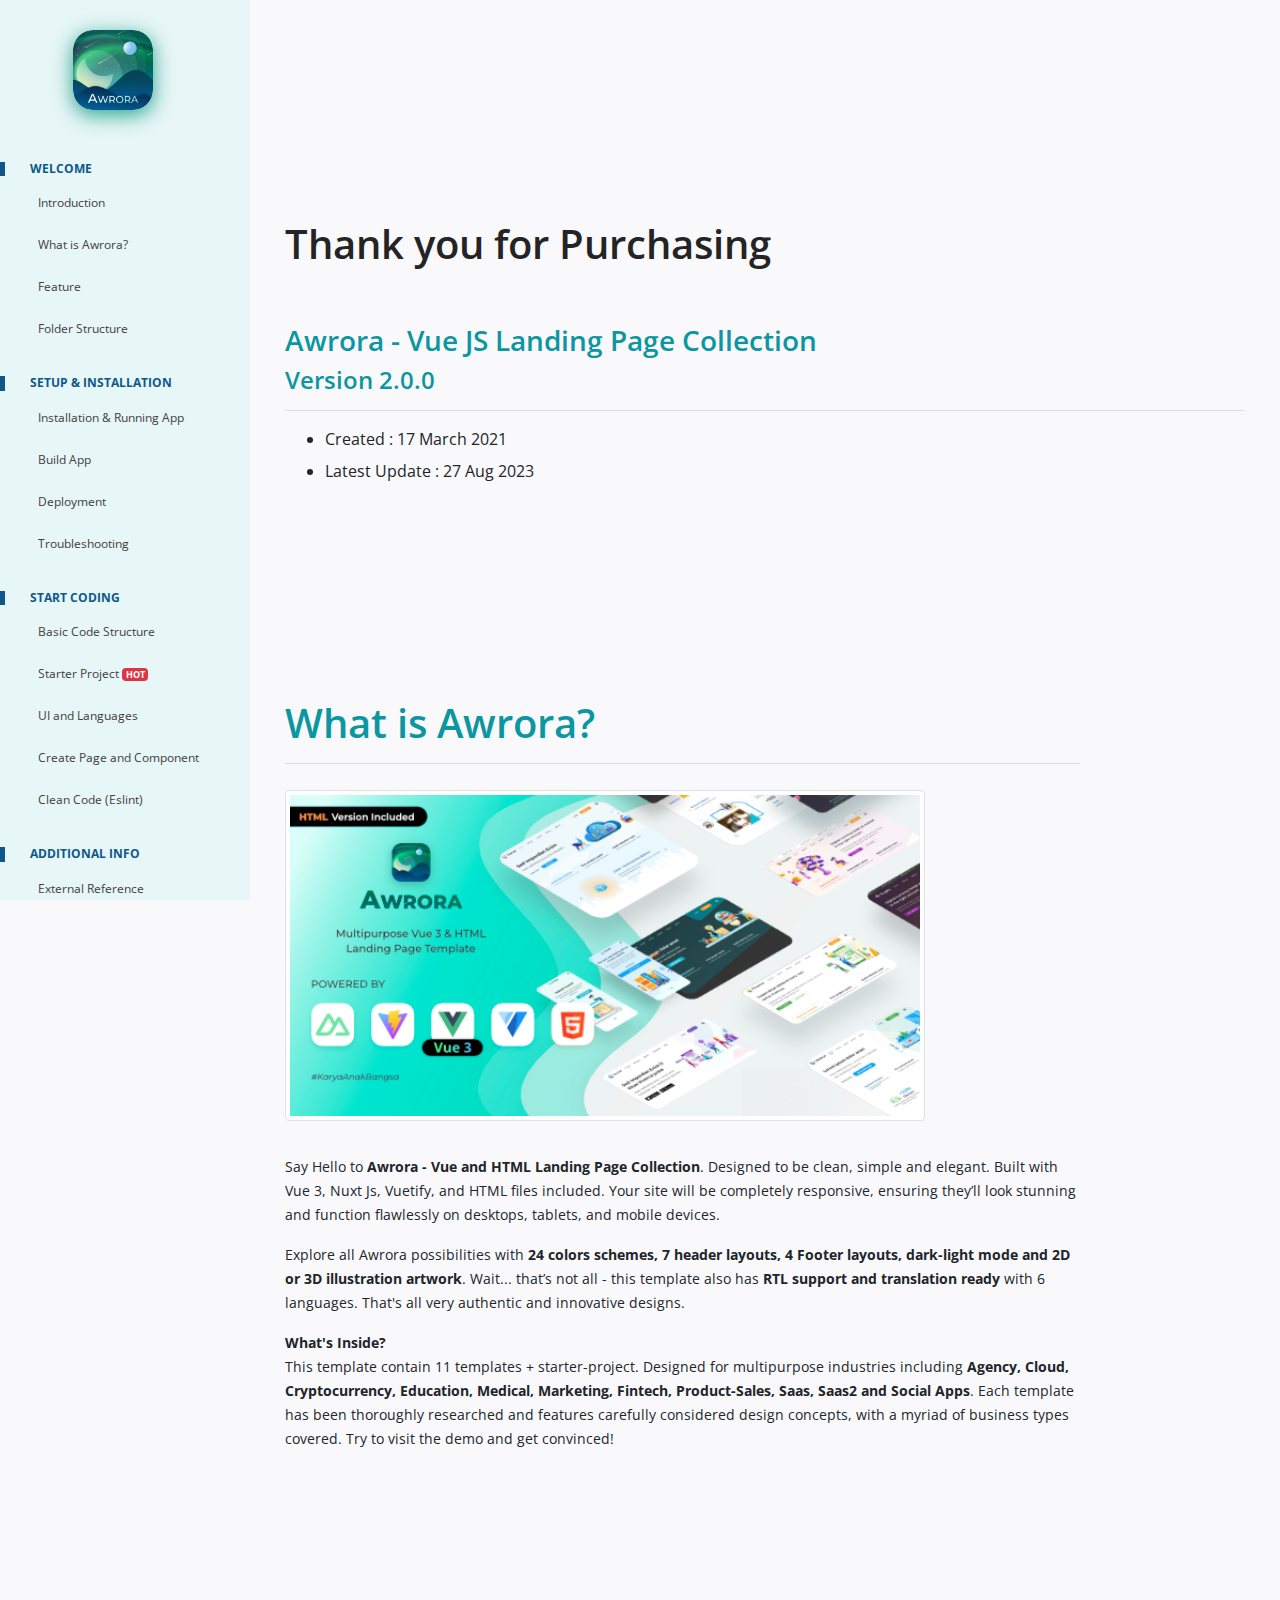
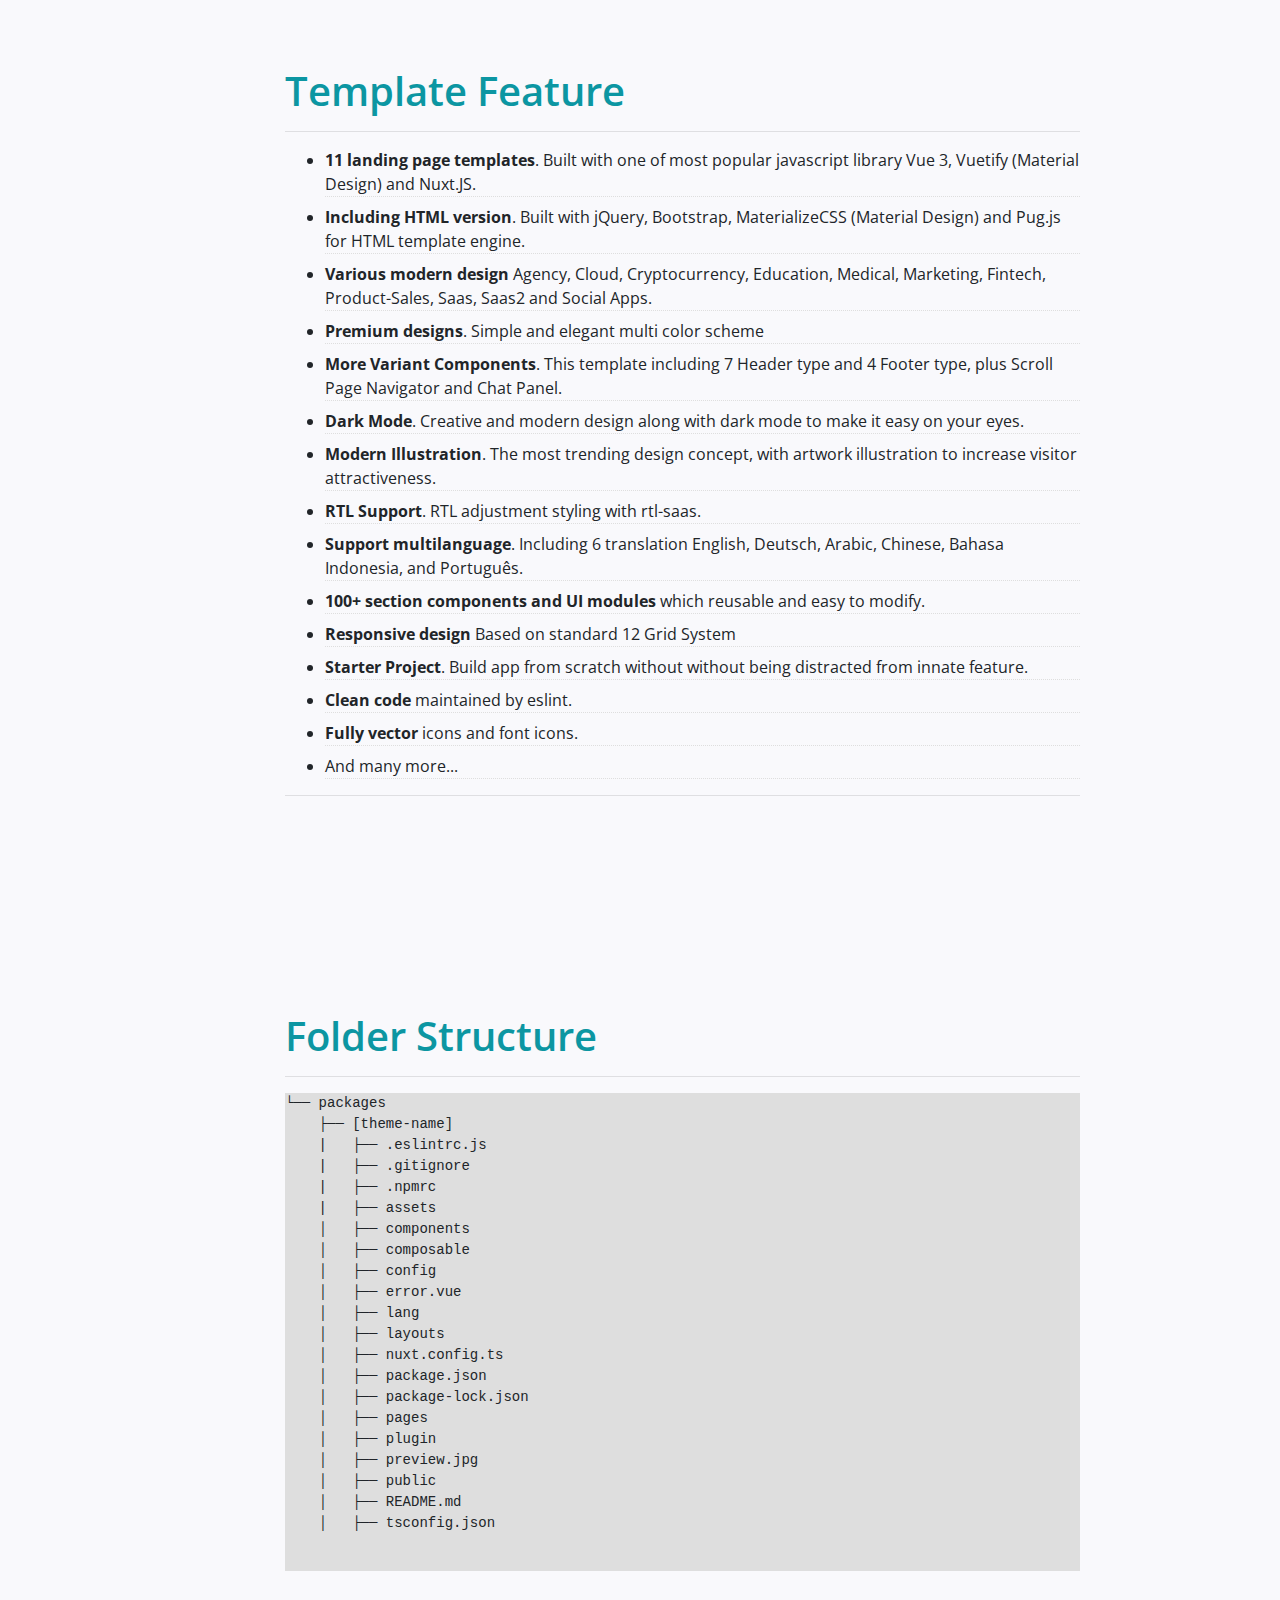
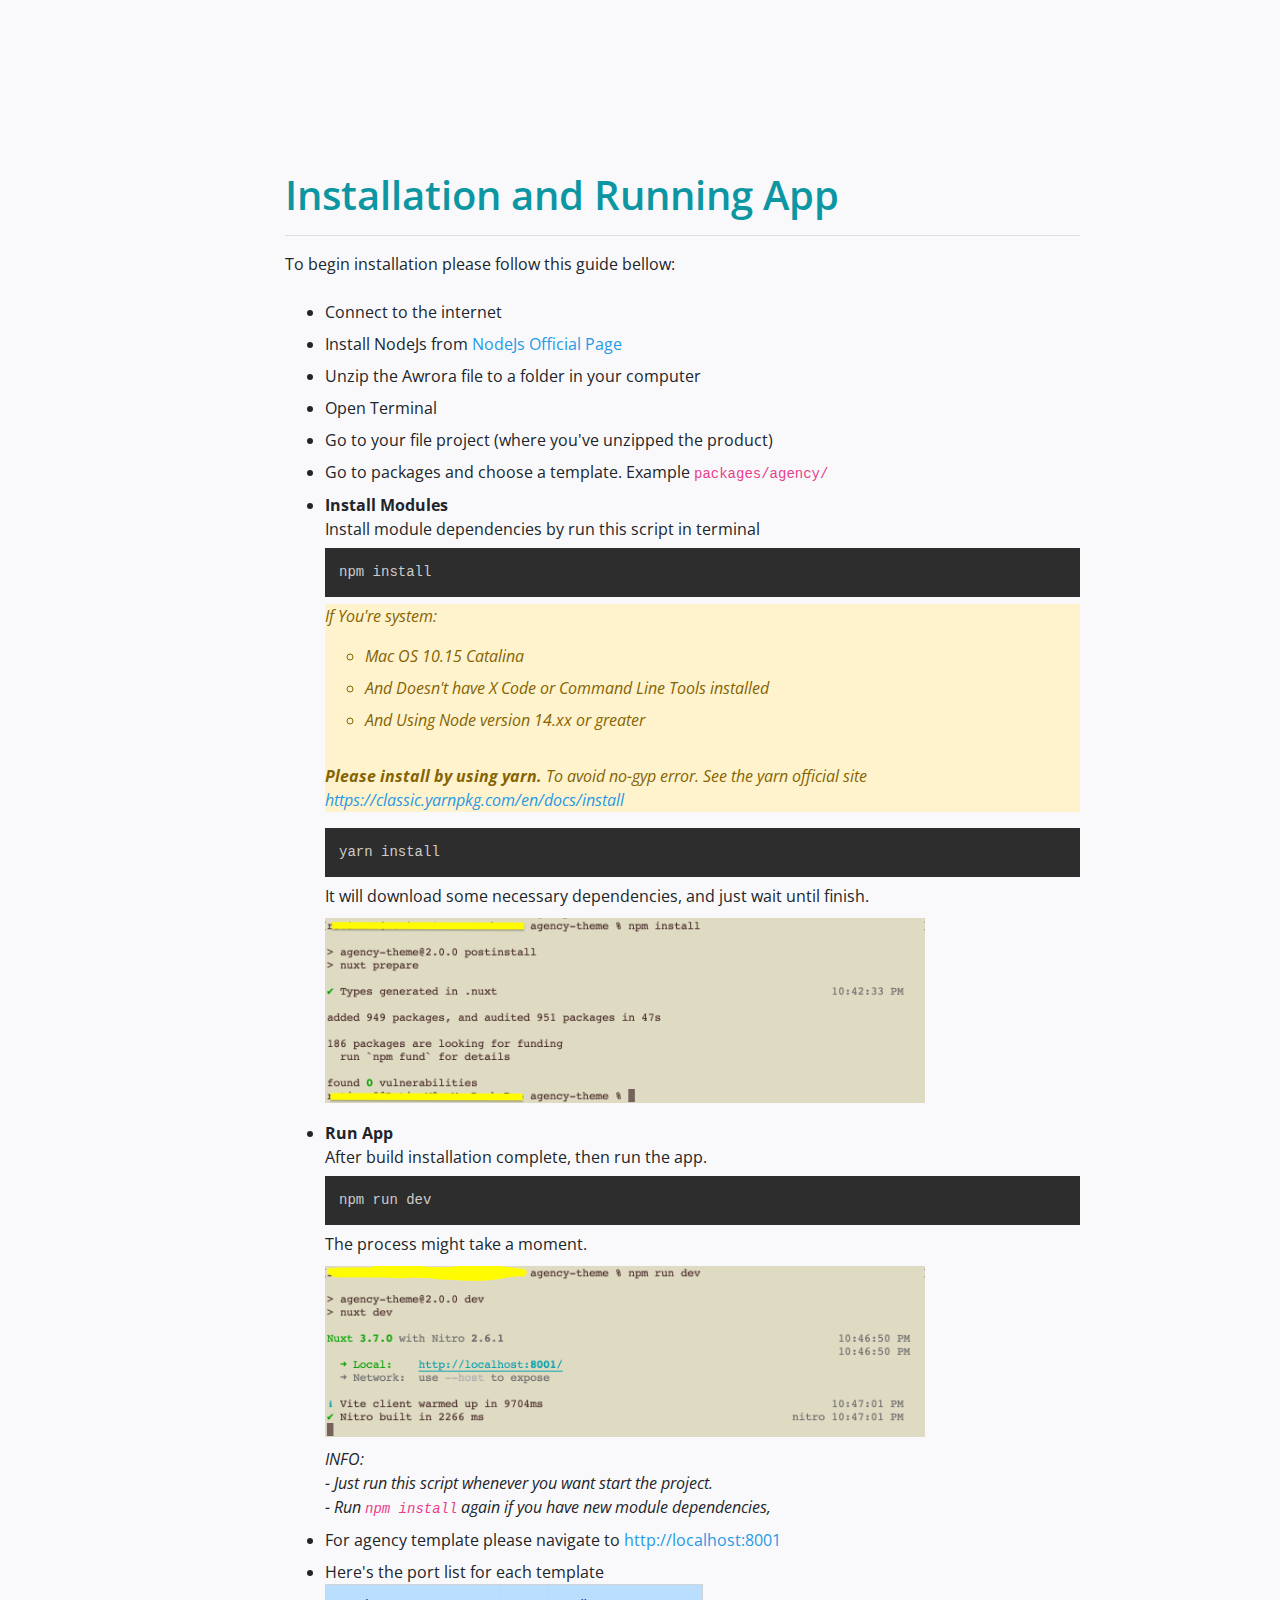
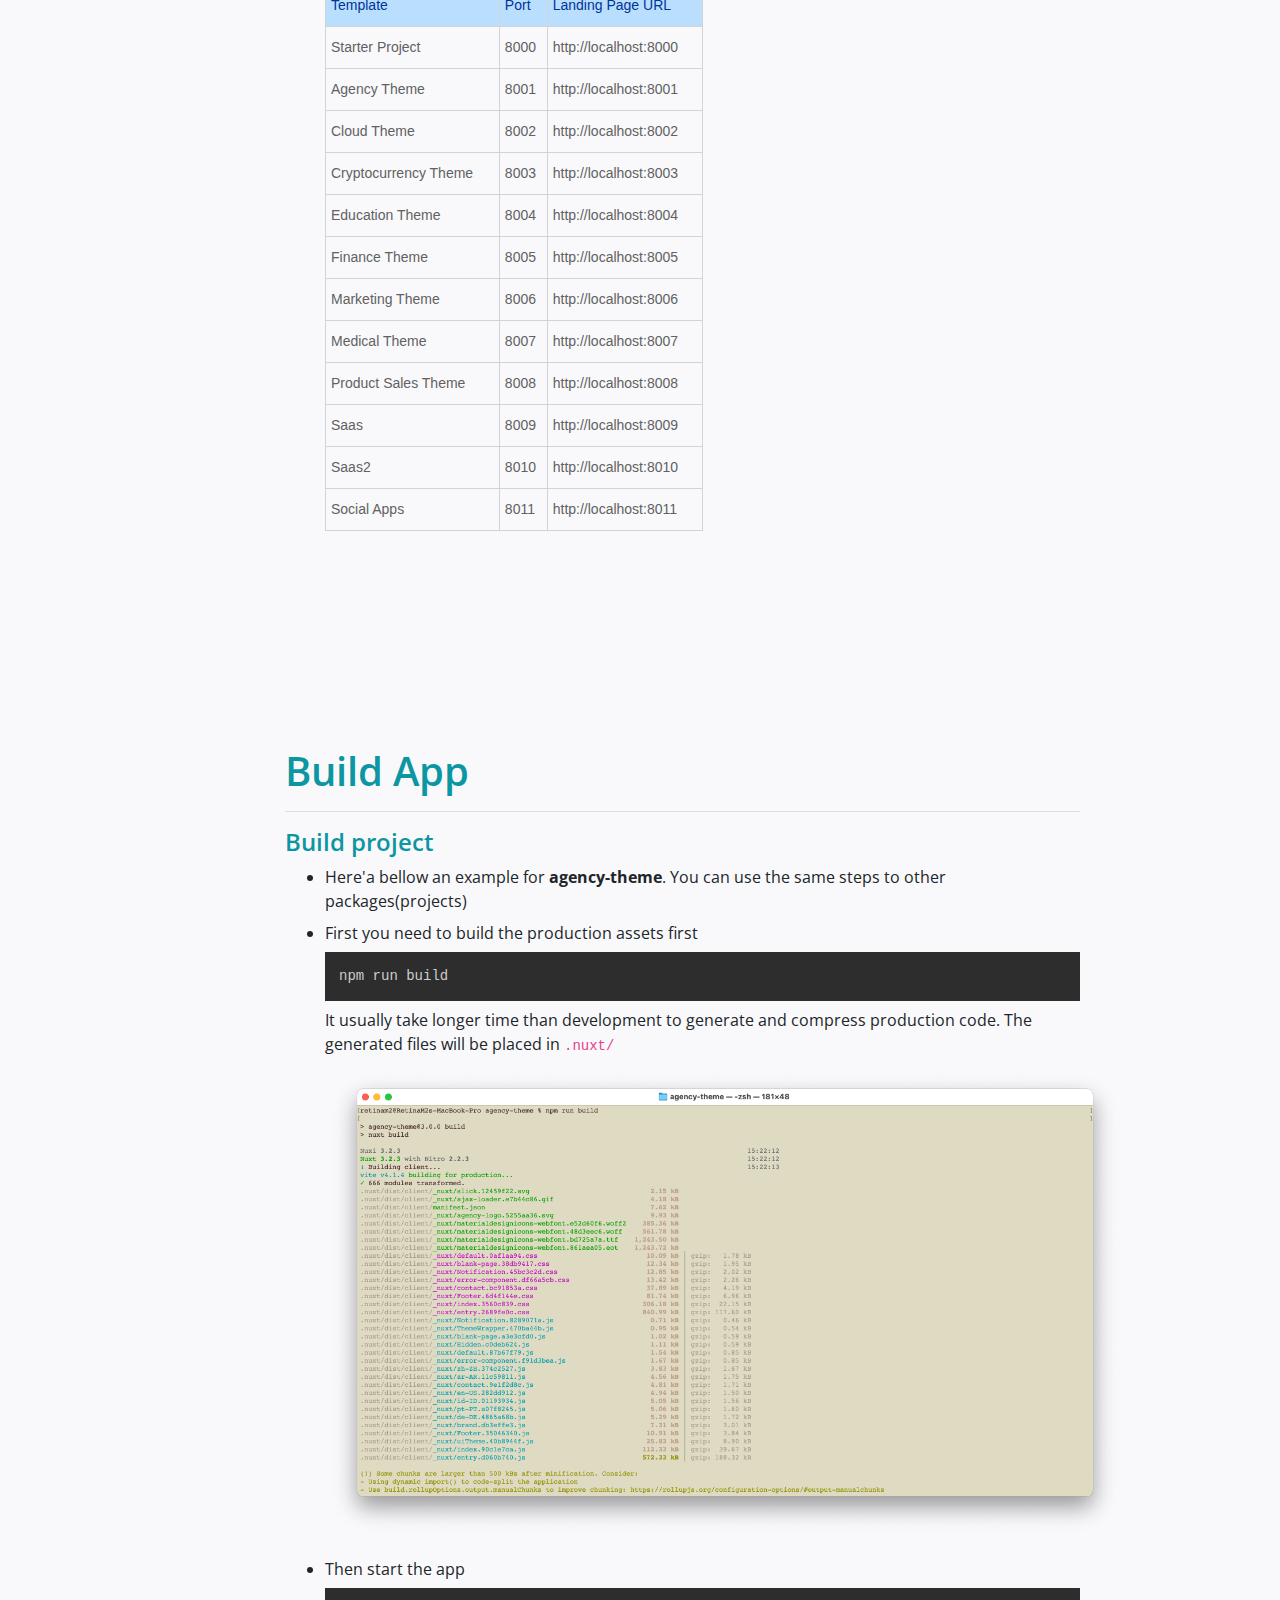
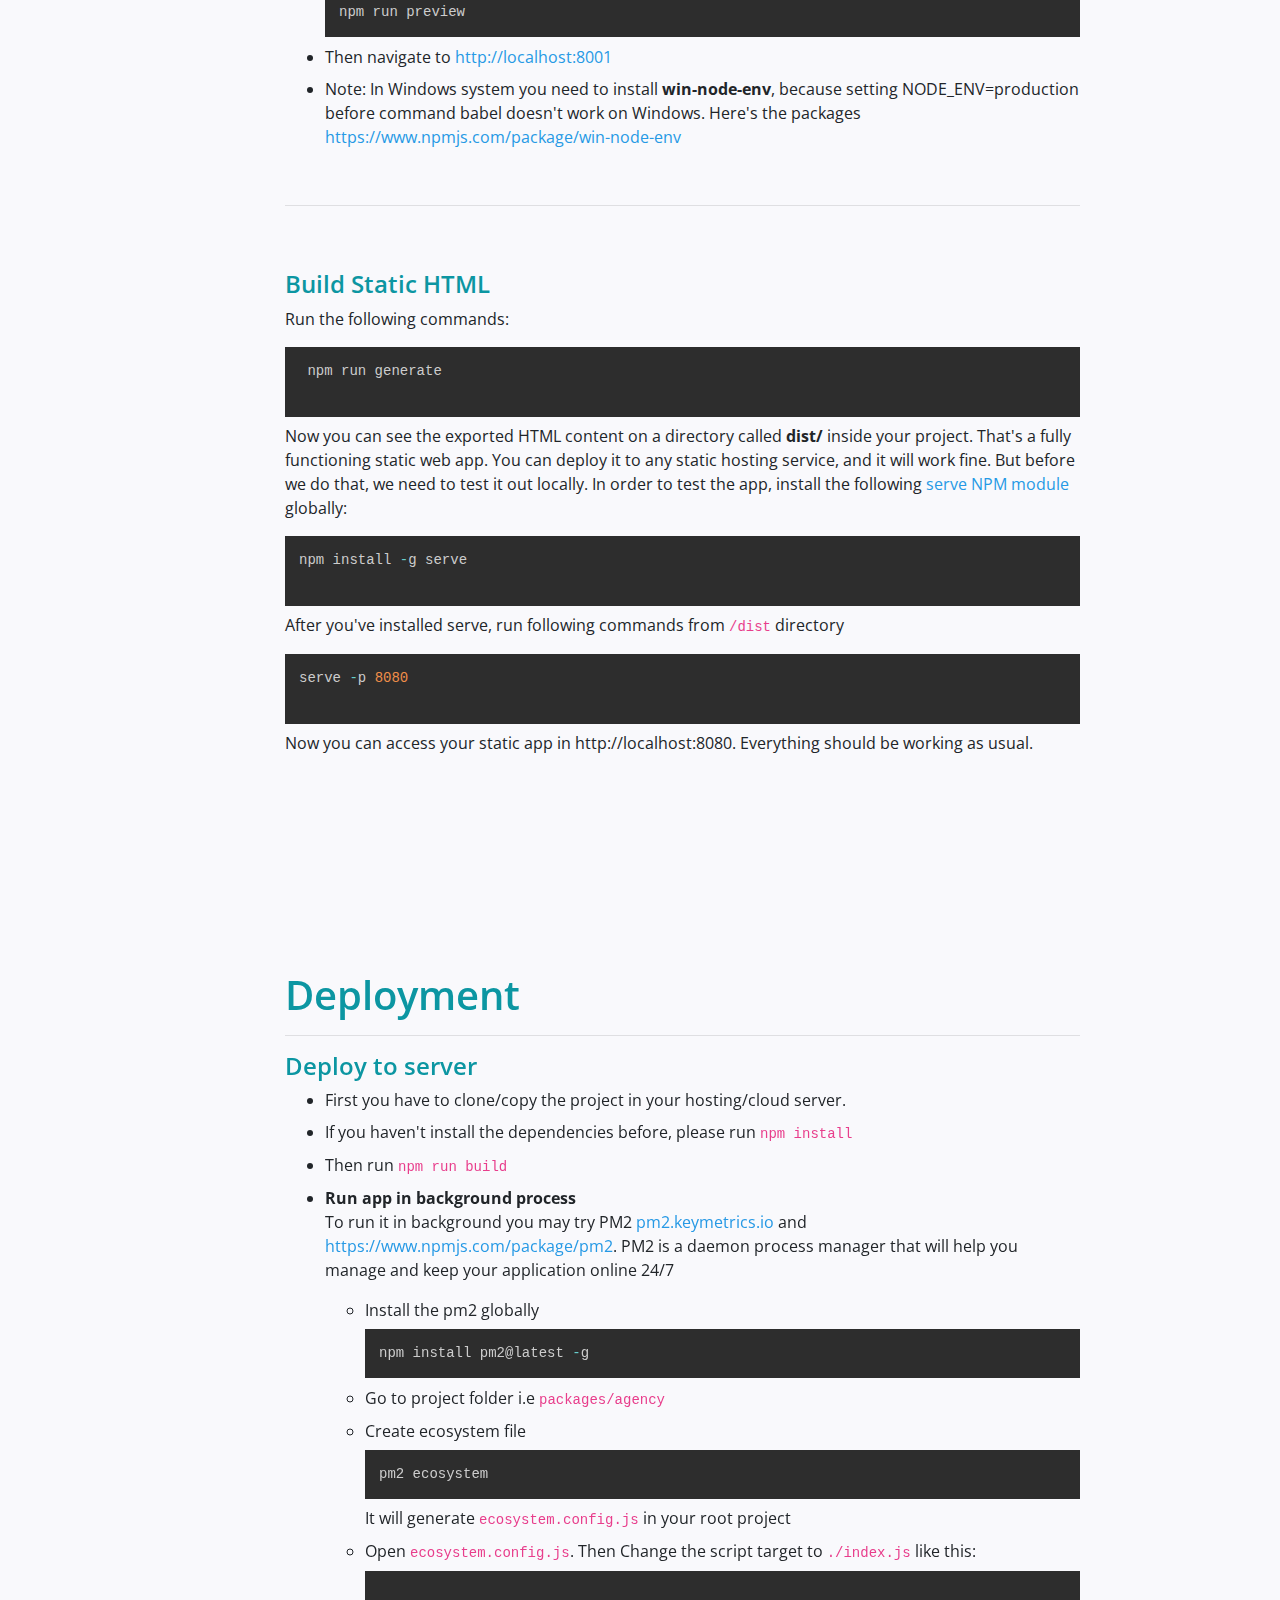
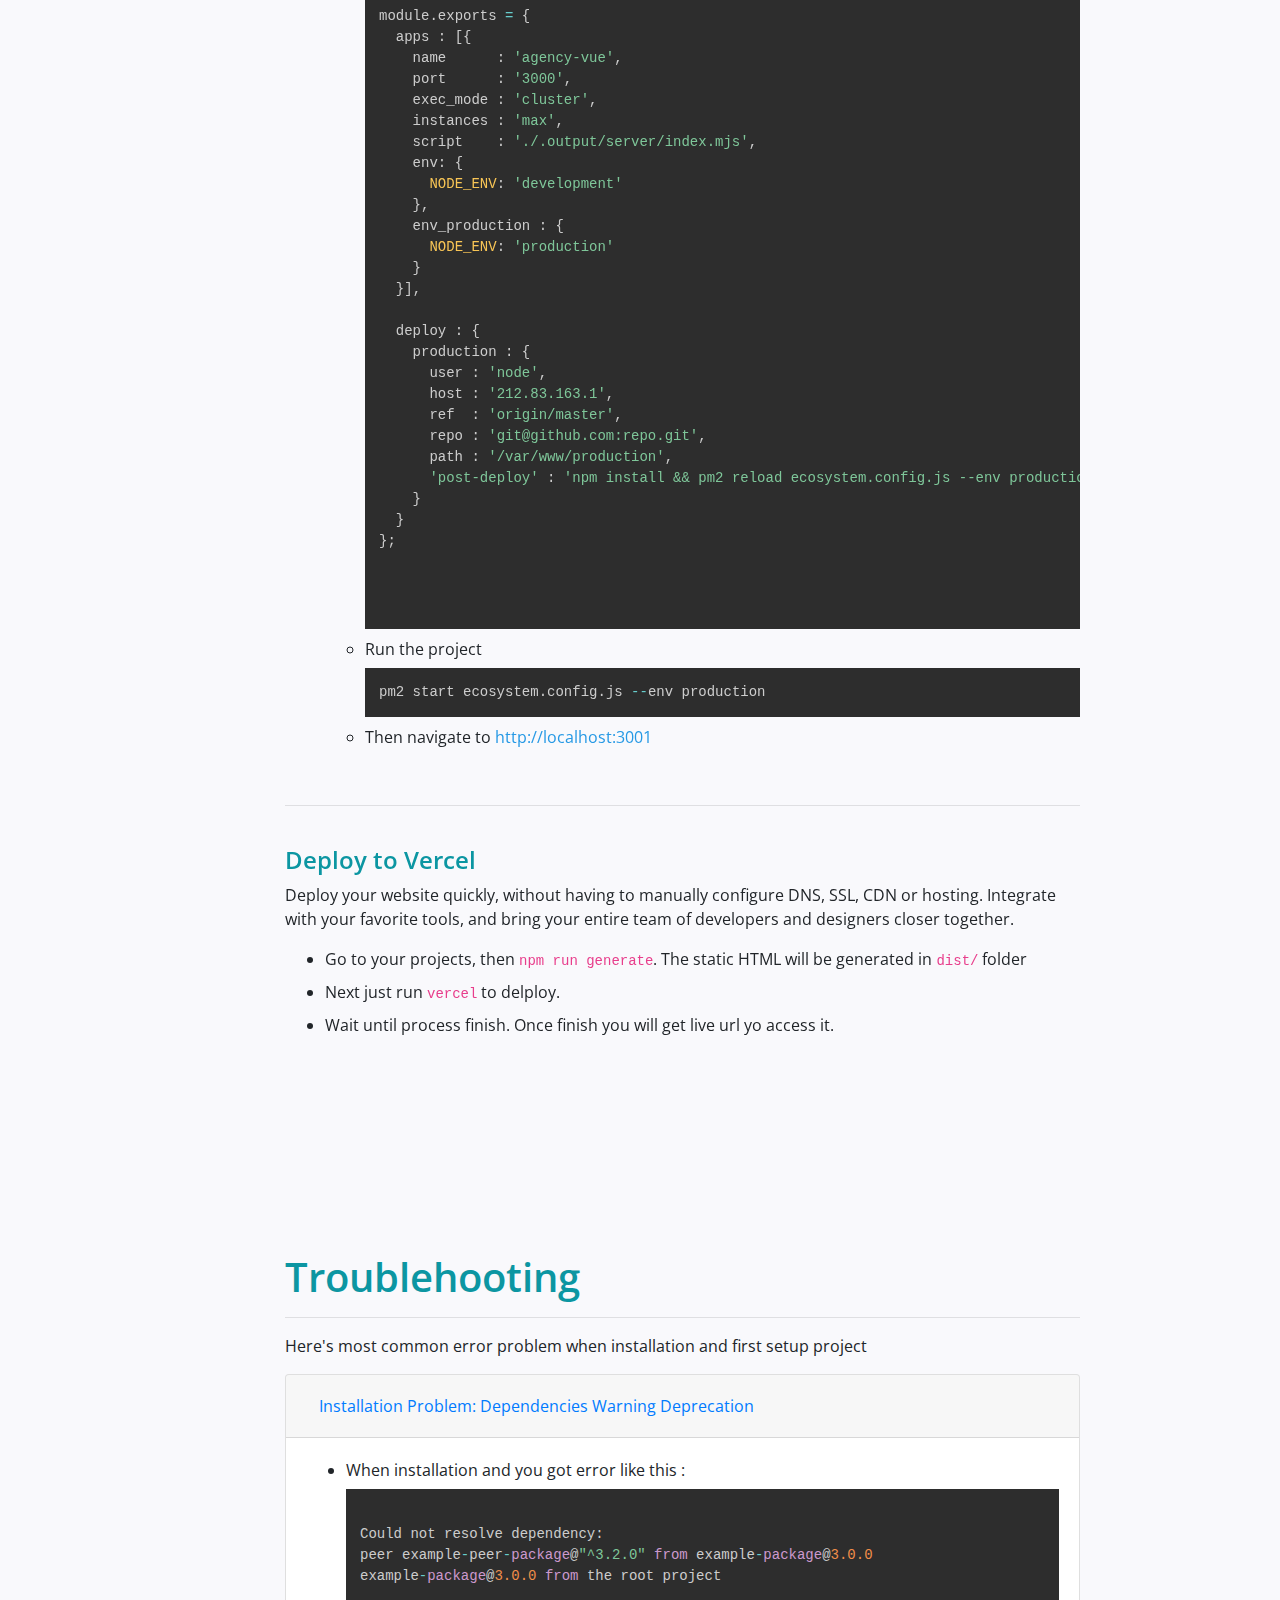
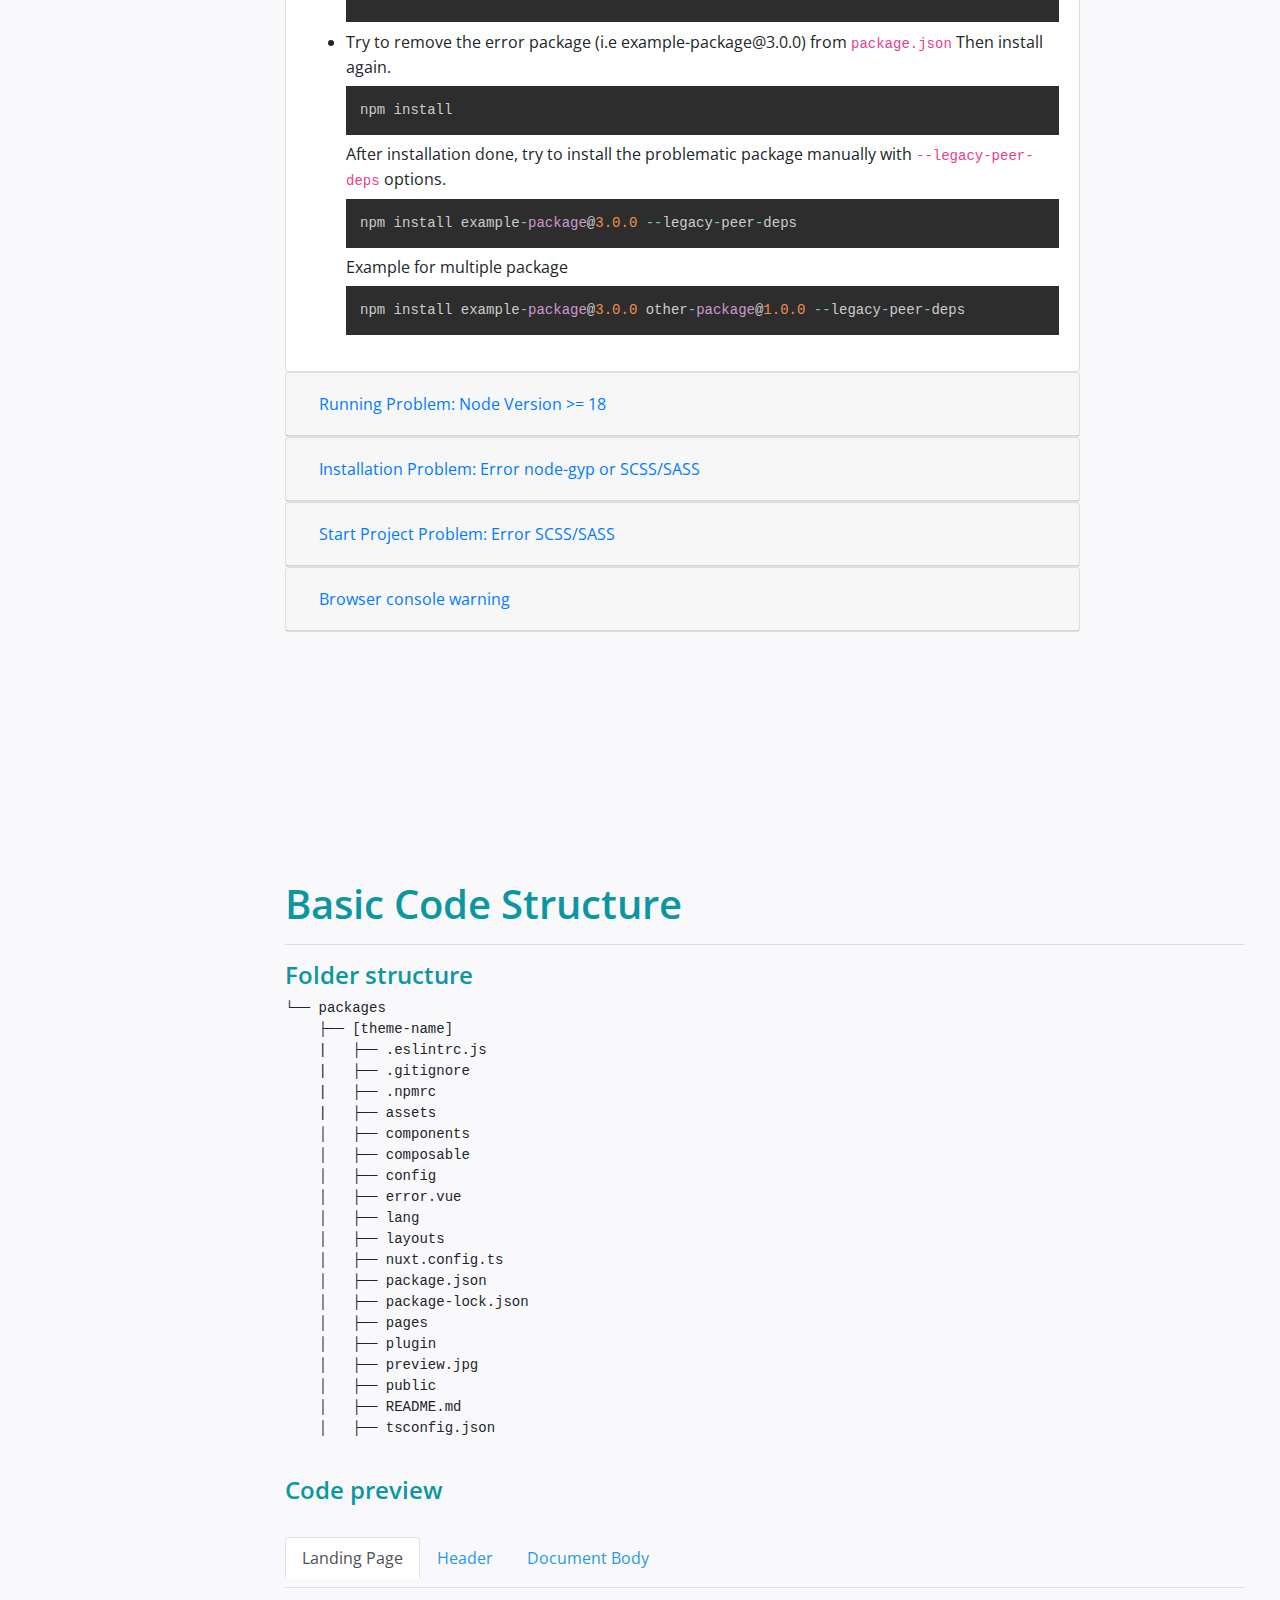
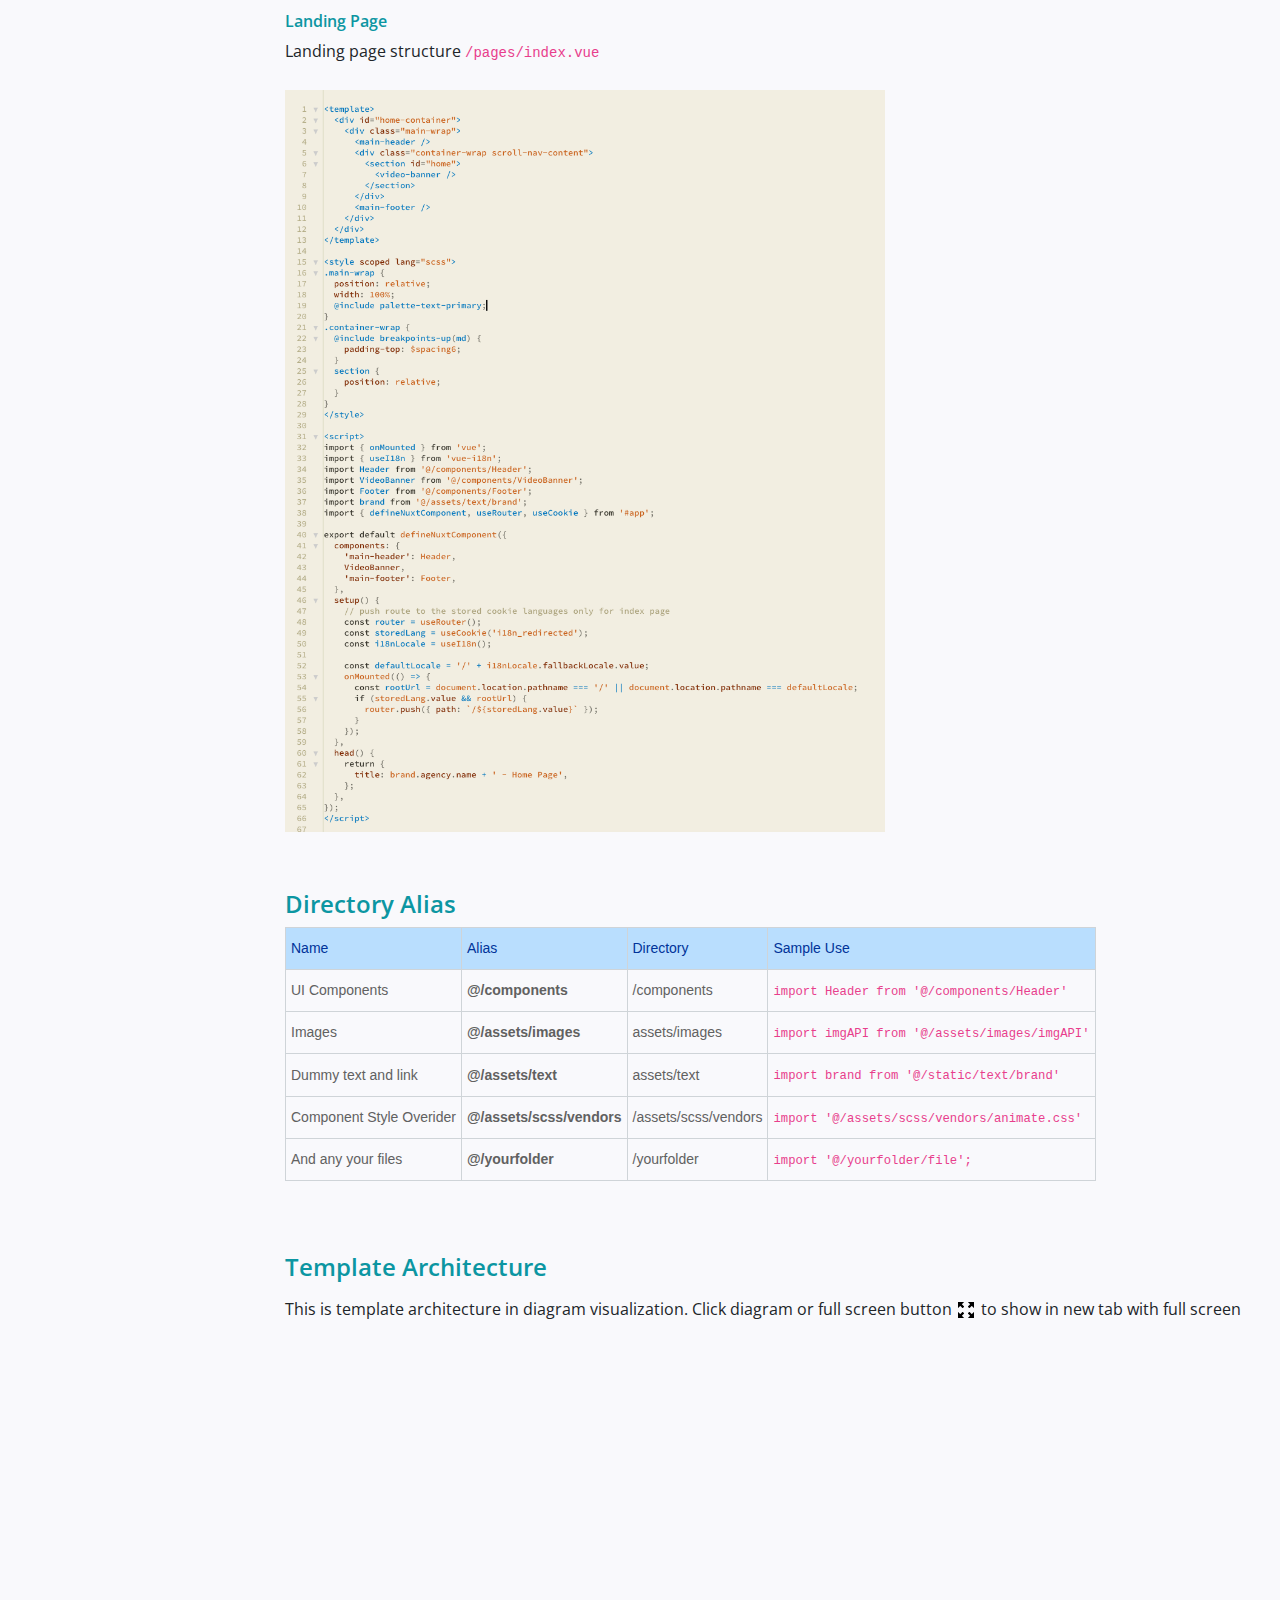
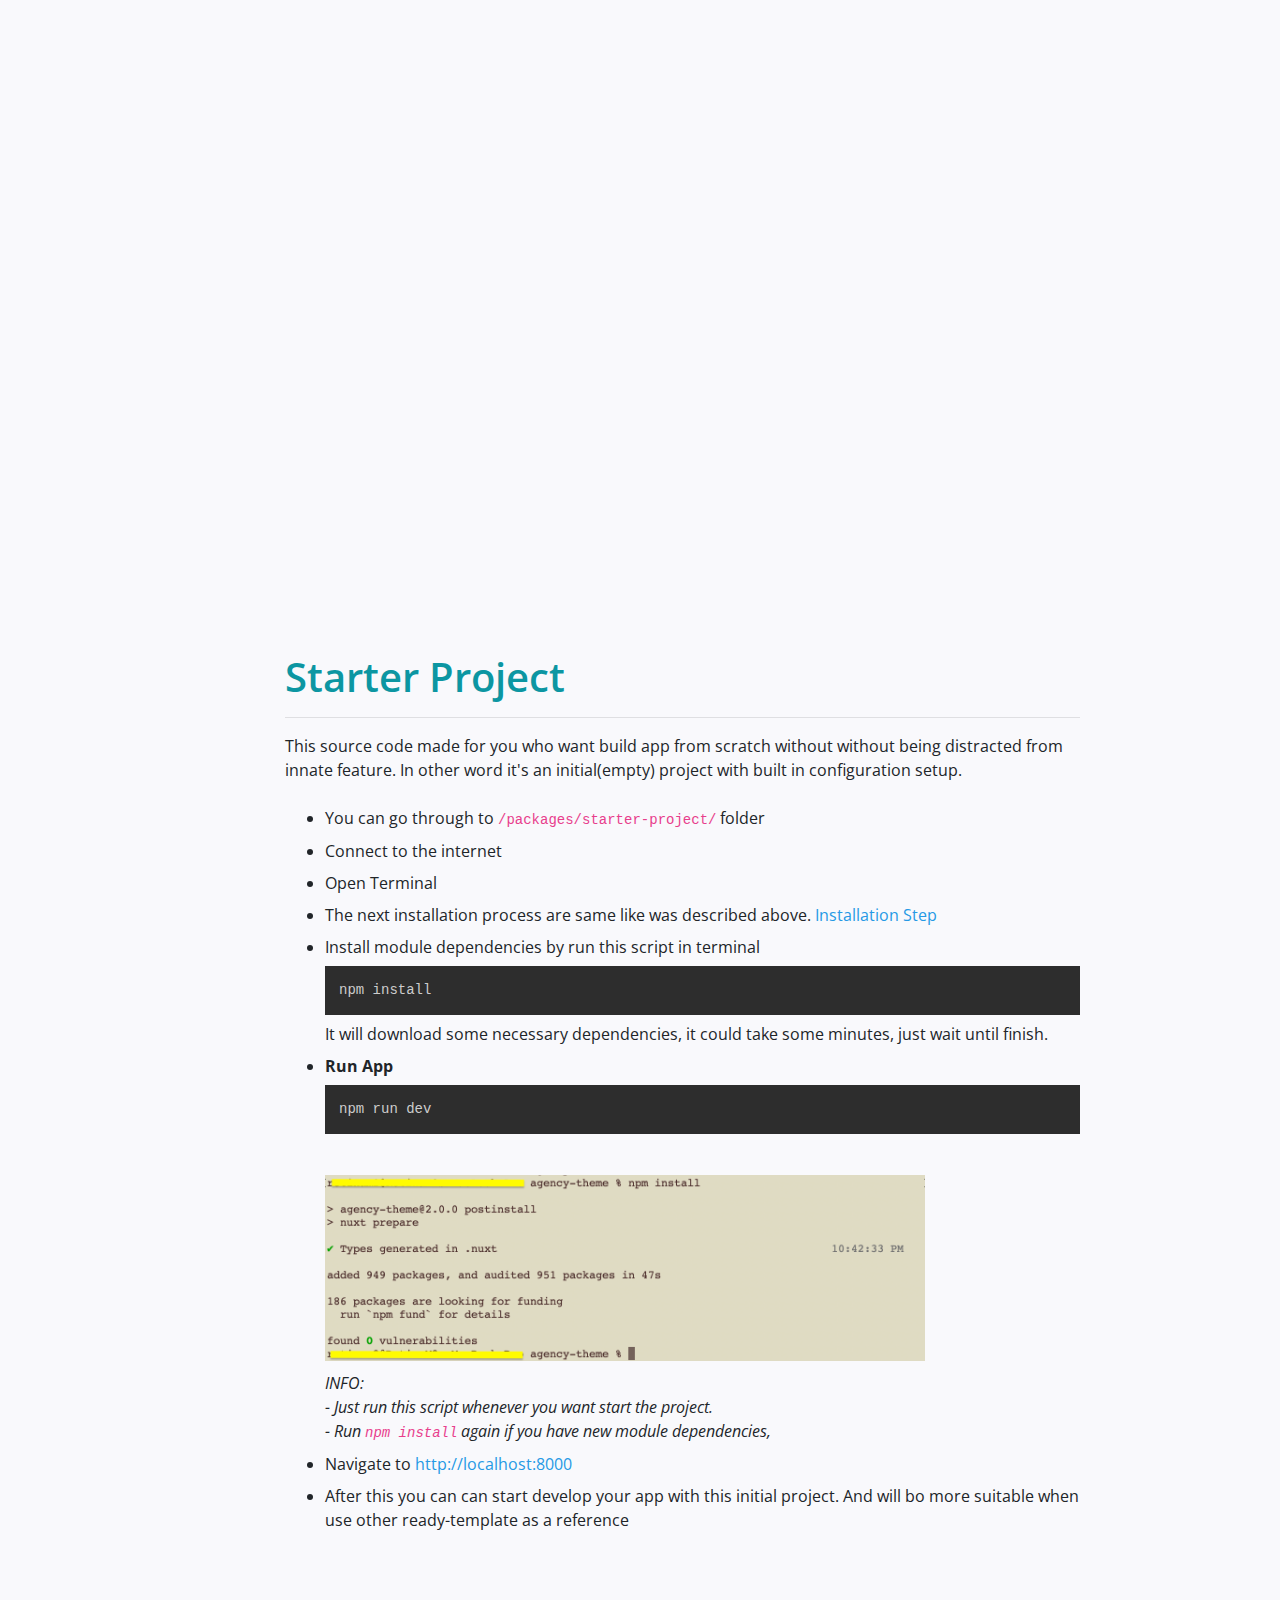
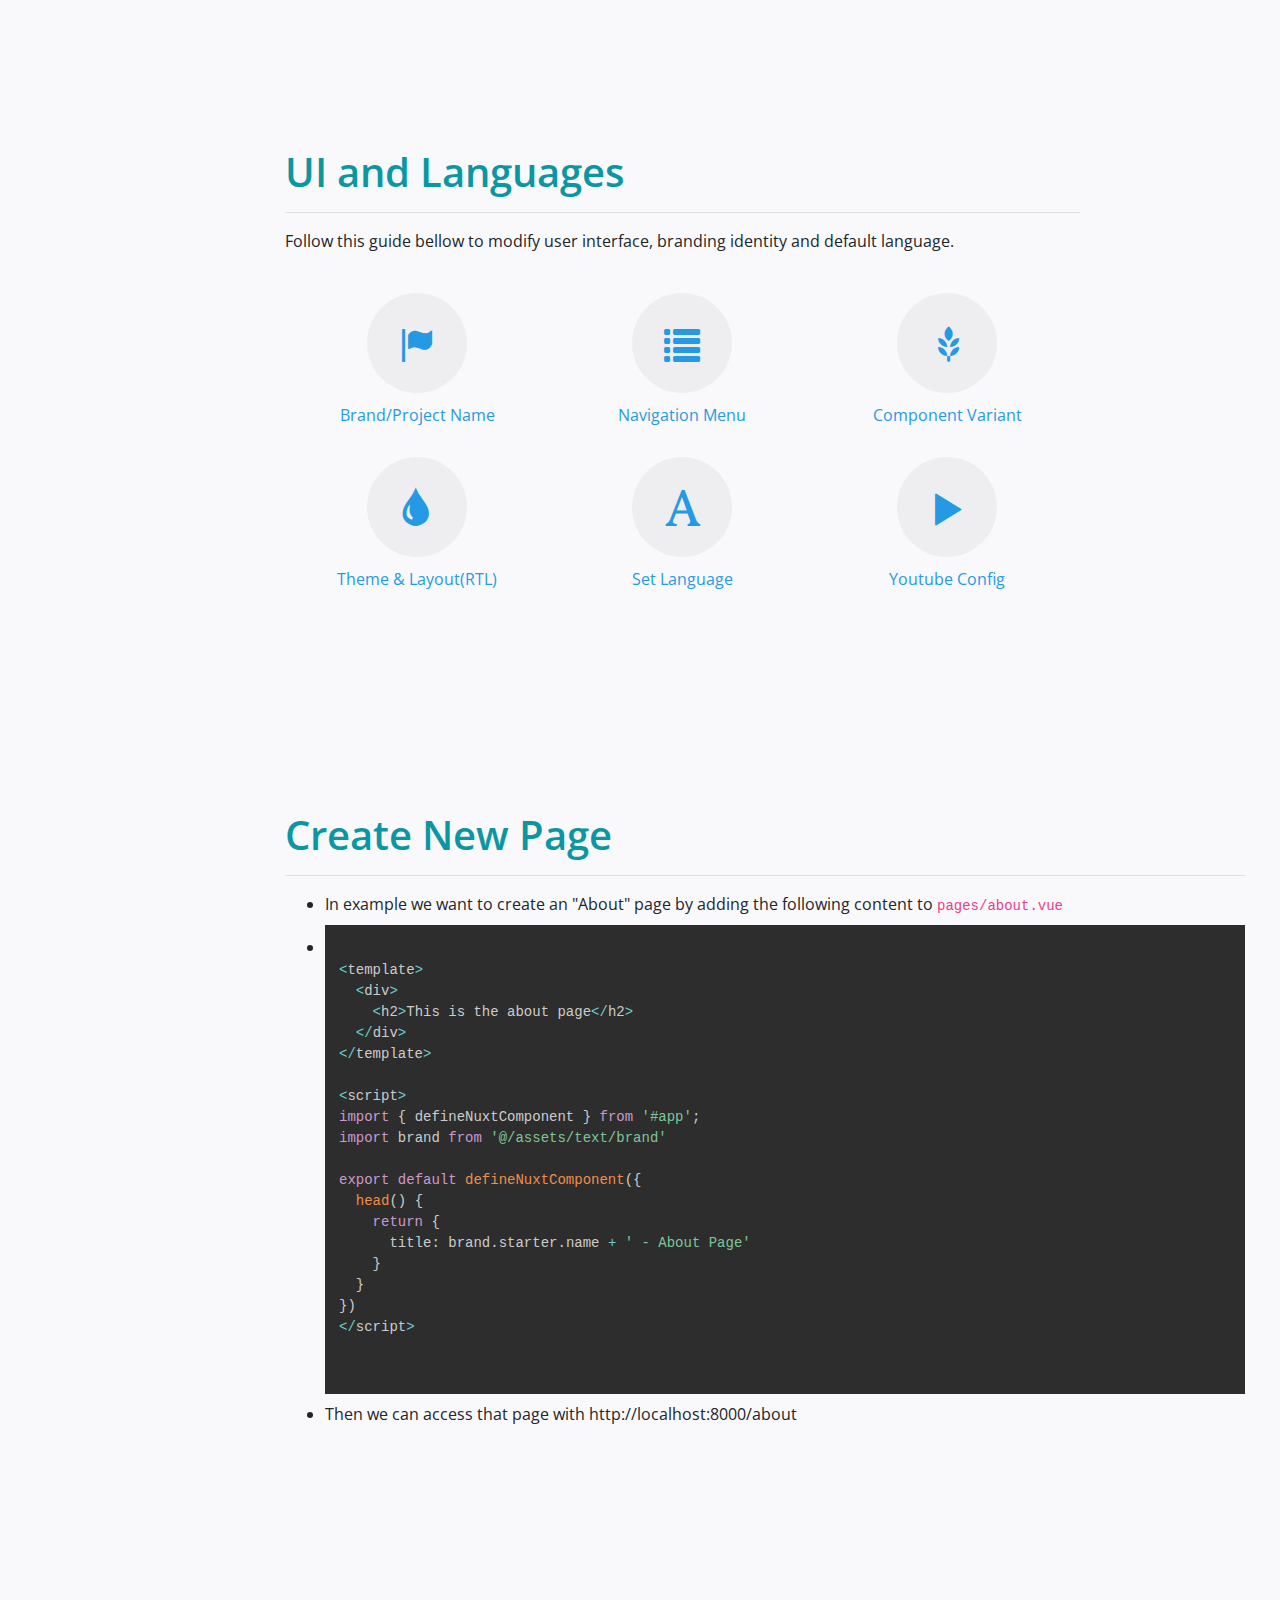
<file: index.html>
<!DOCTYPE html>
<html lang="en">

<head>

    <meta charset="utf-8">
    <meta http-equiv="X-UA-Compatible" content="IE=edge">
    <meta name="viewport" content="width=device-width, shrink-to-fit=no, initial-scale=1">
    <meta name="description" content="">
    <meta name="author" content="">
    <link rel="shortcut icon" href="./favicon.ico" type="image/x-icon">
    <link rel="icon" href="./favicon.ico" type="image/x-icon">
    <title>Awrora - Documentation</title>

    <link href="https://fonts.googleapis.com/css?family=Open+Sans:400,600,700" rel="stylesheet">

    <!-- Bootstrap Core CSS -->
    <link href="css/bootstrap.css" rel="stylesheet">
    
    <!-- Syntax Hightlighter CSS -->
    <link href="css/prism.css" rel="stylesheet">
  
    <!-- Custom CSS -->
    <link href="css/style.css" rel="stylesheet">

    <!-- HTML5 Shim and Respond.js IE8 support of HTML5 elements and media queries -->
    <!-- WARNING: Respond.js doesn't work if you view the page via file:// -->
    <!--[if lt IE 9]>
        <script src="https://oss.maxcdn.com/libs/html5shiv/3.7.0/html5shiv.js"></script>
        <script src="https://oss.maxcdn.com/libs/respond.js/1.4.2/respond.min.js"></script>
    <![endif]-->

</head>

<body>
    <div id="wrapper" class="toggled">
        <!-- Sidebar -->
        <div id="sidebar-wrapper">
            <ul class="sidebar-nav">
                <li class="sidebar-brand">
                    <a href="#" class="logo">
                        <img src="images/logo.png" alt="logo" />
                    </a>
                </li>
                <li><h3>Welcome</h3></li>
                <li>
                    <a href="#introduction" class="cur">Introduction</a>
                </li>
                <li>
                    <a href="#what">What is Awrora?</a>
                </li>
                <li>
                    <a href="#feature">Feature</a>
                </li>
                <li>
                    <a href="#files">Folder Structure</a>
                </li>
                <li><h3>Setup &amp; Installation</h3></li>
                <li>
                    <a href="#install">Installation &amp; Running App</a>
                </li>
                <li>
                    <a href="#build">Build App</a>
                </li>
                <li>
                    <a href="#deploy">Deployment</a>
                </li>
                <li>
                    <a href="#shoot">Troubleshooting</a>
                </li>
                <li><h3>Start Coding</h3></li>
                <li>
                    <a href="#code_basic">Basic Code Structure</a>
                </li>
                <li>
                    <a href="#starter">Starter Project <span class="badge badge-danger">HOT</span></a>
                </li>
                <li>
                    <a href="#layout">UI and Languages </a>
                </li>
                <li>
                    <a href="#create_page">Create Page and Component</a>
                </li>
                <li>
                    <a href="#eslint">Clean Code (Eslint)</a>
                </li>
                <li><h3>Additional Info</h3></li>
                <li>
                    <a href="#reference">External Reference</a>
                </li>
                <li>
                    <a href="#font">Fonts and Icons</a>
                </li>
                <li>
                    <a href="#credit">Sources and Credits</a>
                </li>
                <li>
                    <a href="#support">Support</a>
                </li>
                <li>
                    <a href="#log">Change Log</a>
                </li>
            </ul>

            <span class="copy">&copy; Copyright 2022 - Awora</span>
        </div>
        <!-- /#sidebar-wrapper -->

        <!-- main content -->
        <div id="page-content-wrapper">
            <div class="container-fluid">
                <!-- INTRODUCTION -->
                <section class="row" id="introduction">
                    <div class="col-lg-12">
                        <h1 class="title">Thank you for Purchasing </h1>
                        <br /><br />
                        <h3>Awrora - Vue JS Landing Page Collection</h3>
                        <h4>Version 2.0.0</h4>
                        <hr />
                        <ul>
                            <li>
                                Created : 17 March 2021
                            </li>
                            <li>
                                Latest Update : 27 Aug 2023
                            </li>
                        </ul>
                    </div>
                </section>
                <!-- END -->

                <!-- WHAT -->
                <section class="row" id="what">
                    <div class="col-lg-10">
                        <h1>What is Awrora?</h1>
                        <hr />
                        <img src="./images/banner.jpg" alt="banner" class="img-thumbnail" />
                        <br /><br />
                        <article>
                            <p>
                                Say Hello to <strong>Awrora - Vue and HTML Landing Page Collection</strong>. Designed to be clean, simple and elegant.
                                Built with Vue 3, Nuxt Js, Vuetify, and HTML files included. 
                                Your site will be completely responsive, ensuring they’ll look stunning and function flawlessly on desktops, tablets, and mobile devices.
                            </p>
                            <p>
                              Explore all Awrora possibilities with <strong>24 colors schemes, 7 header layouts, 4 Footer layouts, dark-light mode and 2D or 3D illustration artwork</strong>. 
                              Wait... that’s not all - this template also has <strong>RTL support and translation ready</strong> with 6 languages. That's all very authentic and innovative designs. 
                            </p>
                            <p>
                                <strong>What's Inside?</strong><br />
                                This template contain 11 templates + starter-project. Designed for multipurpose industries
                                including <strong>Agency, Cloud, Cryptocurrency, Education, Medical, Marketing, Fintech, Product-Sales, Saas, Saas2 and Social Apps</strong>.
                                Each template has been thoroughly researched and features carefully considered design concepts, with a myriad of business types covered.
                                Try to visit the demo and get convinced!
                            </p>
                        </article>
                    </div>
                </section>
                <!-- END -->

                <!-- FEATURE -->
                <section class="row" id="feature">
                    <div class="col-lg-10">
                        <h1>Template Feature</h1>
                        <hr />
                        <ul class="styled">
                            <li>
                                <strong>11 landing page templates</strong>. Built with one of most popular javascript library Vue 3, Vuetify (Material Design) and Nuxt.JS.
                            </li>
                            <li>
                              <strong>Including HTML version</strong>. Built with jQuery, Bootstrap, MaterializeCSS (Material Design) and Pug.js for HTML template engine. 
                            </li>
                            <li>
                              <strong>Various modern design</strong> Agency, Cloud, Cryptocurrency, Education, Medical, Marketing, Fintech, Product-Sales, Saas, Saas2 and Social Apps.
                            </li>
                            <li>
                                <strong>Premium designs</strong>. Simple and elegant multi color scheme
                            </li>
                            <li>
                                <strong>More Variant Components</strong>. This template including 7 Header type and 4 Footer type, plus Scroll Page Navigator and Chat Panel. 
                            </li>
                            <li>
                                <strong>Dark Mode</strong>. Creative and modern design along with dark mode to make it easy on your eyes.
                            </li>
                            <li>
                                <strong>Modern Illustration</strong>. The most trending design concept, with artwork illustration to increase visitor attractiveness. 
                            </li>
                            <li>
                                <strong>RTL Support</strong>. RTL adjustment styling with rtl-saas.
                            </li>
                            <li>
                                <strong>Support multilanguage</strong>. Including 6 translation English, Deutsch, Arabic, Chinese, Bahasa Indonesia, and Português.
                            </li>
                            <li>
                                <strong>100+ section components and UI modules</strong> which reusable and easy to modify.
                            </li>
                            <li>
                                <strong>Responsive design</strong> Based on standard 12 Grid System
                            </li>
                            <li>
                                <strong>Starter Project</strong>. Build app from scratch without without being distracted from innate feature.
                            </li>
                            <li>
                                <strong>Clean code</strong> maintained by eslint.
                            </li>
                            <li>
                                <strong>Fully vector</strong> icons and font icons.
                            </li>
                            <li>
                                And many more...
                            </li>
                        </ul>
                        <hr />
                    </div>
                </section>
                <!-- END -->

                <!-- FOLDER STRUCTURE -->
                <section class="row" id="files">
                    <div class="col-lg-10">
                        <h1>Folder Structure</h1>
                        <hr />
                      <div class="directory-tree">
                        <pre>└── packages
    ├── [theme-name]
    |   ├── .eslintrc.js
    |   ├── .gitignore
    |   ├── .npmrc
    |   ├── assets
    │&nbsp;&nbsp; ├── components
    │&nbsp;&nbsp; ├── composable
    │&nbsp;&nbsp; ├── config
    │&nbsp;&nbsp; ├── error.vue
    │&nbsp;&nbsp; ├── lang
    │&nbsp;&nbsp; ├── layouts
    │&nbsp;&nbsp; ├── nuxt.config.ts
    │&nbsp;&nbsp; ├── package.json
    │&nbsp;&nbsp; ├── package-lock.json
    │&nbsp;&nbsp; ├── pages
    │&nbsp;&nbsp; ├── plugin
    │&nbsp;&nbsp; ├── preview.jpg
    │&nbsp;&nbsp; ├── public
    │&nbsp;&nbsp; ├── README.md
    │&nbsp;&nbsp; ├── tsconfig.json
                        </pre>
                      </div>
                    </div>
                </section>
                <!-- END -->
                
                <!-- INSTALL -->
                <section class="row" id="install">
                    <div class="col-lg-10">
                        <h1>Installation and Running App</h1>
                        <hr />
                        To begin installation please follow this guide bellow:<br /><br />
						<ul>
							<li>Connect to the internet</li>
							<li>Install NodeJs from <a href="https://nodejs.org/en/" target="_blank" rel="noopener noreferrer">NodeJs Official Page</a></li>
							<li>Unzip the Awrora file to a folder in your computer</li>
							<li>Open Terminal</li>
							<li>Go to your file project (where you've unzipped the product)</li>
                            <li>Go to packages and choose a template. Example <code>packages/agency/</code></li>
							<li>
                                <strong>Install Modules</strong><br />
								Install module dependencies by run this script in terminal
								<pre><code class="language-js">npm install</code></pre>
                <div class="alert-warning font-italic">
                  <p>If You're system:</p>
                  <ul>
                    <li>Mac OS 10.15 Catalina</li>
                    <li>And Doesn't have X Code or Command Line Tools installed</li>
                    <li>And Using Node version 14.xx or greater</li>
                  </ul>
                  <br />
                  <p>
                    <strong>Please install by using yarn.</strong> To avoid no-gyp error. 
                    See the yarn official site <a href="https://classic.yarnpkg.com/en/docs/install">https://classic.yarnpkg.com/en/docs/install</a>
                  </p>
                </div>
                <pre><code class="language-js">yarn install</code></pre>
                
                                It will download some necessary dependencies, and just wait until finish.
                                <br />
                                <img src="images/cmd1.png" width="600" alt="process" />
                                <br />
							</li>
							<li>
                                <strong>Run App</strong><br />
								After build installation complete, then run the app.
								<pre><code class="language-js">npm run dev</code></pre>
                                The process might take a moment.
                                <br />
                                <img src="images/cmd1_1.png" width="600" alt="process" />
                                <br />
								<em>INFO: <br />
									- Just run this script whenever you want start the project.<br />
									- Run <code>npm install</code> again if you have new module dependencies,<br />
								</em>
							</li>
							<li>For agency template please navigate to <a href="http://localhost:8001" target="_blank">http://localhost:8001</a></li>
                            <li>
                              Here's the port list for each template
                              <table class="tg" width="50%">
                                <thead>
                                  <tr>
                                    <th>Template</th>
                                    <th>Port</th>
                                    <th>Landing Page URL</th>
                                  </tr>
                                </thead>
                                <tbody>
                                  <tr>
                                    <td>Starter Project</td>
                                    <td>8000</td>
                                    <td>http://localhost:8000</td>
                                  </tr>
                                  <tr>
                                    <td>Agency Theme</td>
                                    <td>8001</td>
                                    <td>http://localhost:8001</td>
                                  </tr>
                                  <tr>
                                    <td>Cloud Theme</td>
                                    <td>8002</td>
                                    <td>http://localhost:8002</td>
                                  </tr>
                                  <tr>
                                    <td>Cryptocurrency Theme</td>
                                    <td>8003</td>
                                    <td>http://localhost:8003</td>
                                  </tr>
                                  <tr>
                                    <td>Education Theme</td>
                                    <td>8004</td>
                                    <td>http://localhost:8004</td>
                                  </tr>
                                  <tr>
                                    <td>Finance Theme</td>
                                    <td>8005</td>
                                    <td>http://localhost:8005</td>
                                  </tr>
                                  <tr>
                                    <td>Marketing Theme</td>
                                    <td>8006</td>
                                    <td>http://localhost:8006</td>
                                  </tr>
                                  <tr>
                                    <td>Medical Theme</td>
                                    <td>8007</td>
                                    <td>http://localhost:8007</td>
                                  </tr>
                                  <tr>
                                    <td>Product Sales Theme</td>
                                    <td>8008</td>
                                    <td>http://localhost:8008</td>
                                  </tr>
                                  <tr>
                                    <td>Saas</td>
                                    <td>8009</td>
                                    <td>http://localhost:8009</td>
                                  </tr>
                                  <tr>
                                    <td>Saas2</td>
                                    <td>8010</td>
                                    <td>http://localhost:8010</td>
                                  </tr>
                                  <tr>
                                    <td>Social Apps</td>
                                    <td>8011</td>
                                    <td>http://localhost:8011</td>
                                  </tr>
                                </tbody>
                              </table>
                            </li>
						</ul>
                    </div>
                </section>
                <!-- END -->
              
              
				<!-- BUILD APP -->
                <section class="row" id="build">
                  <div class="col-lg-10">
                        <h1>Build App</h1>
                        <hr>
                        <h4>Build project</h4>
						<ul>
                            <li>Here'a bellow an example for <strong>agency-theme</strong>. You can use the same steps to other packages(projects)</li>
							<li>
                                First you need to build the production assets first
								<pre class=" language-js"><code class=" language-js">npm run build</code></pre>
								It usually take longer time than development to generate and compress production code.
								The generated files will be placed in <code>.nuxt/</code>
                                <img src="images/cmd2.png" width="800" alt="process">
							</li>
                            <li>
                                Then start the app
								<pre class=" language-js"><code class=" language-js">npm run preview</code></pre>
							</li>
							<li>Then navigate to <a href="http://localhost:8001" target="_blank">http://localhost:8001</a></li>
                            <li>
                              Note: In Windows system you need to install <strong>win-node-env</strong>, because setting NODE_ENV=production before command babel doesn't work on Windows.
                              Here's the packages <a href="https://www.npmjs.com/package/win-node-env" target="_blank">https://www.npmjs.com/package/win-node-env</a>
                            </li>
						</ul>
                        <br>
                        <hr>
                        <br>
                        <br>
                        <h4>Build Static HTML</h4>
                        <p>Run the following commands:</p>
                        <pre class=" language-js"> <code class=" language-js">npm run generate</code>
                        </pre>
                        <p>
                          Now you can see the exported HTML content on a directory called <strong>dist/</strong> inside your project.

That's a fully functioning static web app. You can deploy it to any static hosting service, and it will work fine. But before we do that, we need to test it out locally.

In order to test the app, install the following <a target="_blank" rel="noopener noreferrer" href="https://www.npmjs.com/package/serve">serve NPM module </a> globally:
                        </p>
                        <pre class=" language-js"><code class=" language-js">npm install <span class="token operator">-</span>g serve</code>
                        </pre>
                        <p>After you've installed serve, run following commands from <code>/dist</code> directory</p>
                        <pre class=" language-js"><code class=" language-js">serve <span class="token operator">-</span>p <span class="token number">8080</span></code>
                        </pre>
                        <p>
                          Now you can access your static app in http://localhost:8080. Everything should be working as usual.
                        </p>
                    </div>
                </section>
                <!-- END -->
              
              
				<!-- DEPLOYMENT APP -->
                <section class="row" id="deploy">
                    <div class="col-lg-10">
                        <h1>Deployment</h1>
                        <hr>
                        <h4>Deploy to server</h4>
                        <ul>
                          <li>First you have to clone/copy the project in your hosting/cloud server.</li>
                          <li>If you haven't install the dependencies before, please run <code>npm install</code></li>
                          <li>Then run <code>npm run build</code></li>
                          <li>
                            <strong>Run app in background process</strong>
                            <p>
                              To run it in background you may try PM2 <a href="pm2.keymetrics.io">pm2.keymetrics.io</a> and <a href="https://www.npmjs.com/package/pm2" target="_blank">https://www.npmjs.com/package/pm2</a>.
                              PM2 is a daemon process manager that will help you manage and keep your application online 24/7
                            </p>
                            <ul>
                              <li>
                                Install the pm2 globally
                                <pre class=" language-js"><code class=" language-js">npm install pm2@latest <span class="token operator">-</span>g</code></pre>
                              </li>
                              <li>
                                Go to project folder i.e <code>packages/agency</code>
                              </li>
                              <li>
                                Create ecosystem file
                                <pre class=" language-js"><code class=" language-js">pm2 ecosystem</code></pre>
                                It will generate <code>ecosystem.config.js</code> in your root project
                              </li>
                              <li>
                                Open <code>ecosystem.config.js</code>.
                                Then Change the script target to <code>./index.js</code> like this:
                                <pre class=" language-js">                                  <code class=" language-js">
module<span class="token punctuation">.</span>exports <span class="token operator">=</span> <span class="token punctuation">{</span>
  apps <span class="token punctuation">:</span> <span class="token punctuation">[</span><span class="token punctuation">{</span>
    name      <span class="token punctuation">:</span> <span class="token string">'agency-vue'</span><span class="token punctuation">,</span>
    port      <span class="token punctuation">:</span> <span class="token string">'3000'</span><span class="token punctuation">,</span>
    exec_mode <span class="token punctuation">:</span> <span class="token string">'cluster'</span><span class="token punctuation">,</span>
    instances <span class="token punctuation">:</span> <span class="token string">'max'</span><span class="token punctuation">,</span>
    script    <span class="token punctuation">:</span> <span class="token string">'./.output/server/index.mjs'</span><span class="token punctuation">,</span>
    env<span class="token punctuation">:</span> <span class="token punctuation">{</span>
      <span class="token constant">NODE_ENV</span><span class="token punctuation">:</span> <span class="token string">'development'</span>
    <span class="token punctuation">}</span><span class="token punctuation">,</span>
    env_production <span class="token punctuation">:</span> <span class="token punctuation">{</span>
      <span class="token constant">NODE_ENV</span><span class="token punctuation">:</span> <span class="token string">'production'</span>
    <span class="token punctuation">}</span>
  <span class="token punctuation">}</span><span class="token punctuation">]</span><span class="token punctuation">,</span>

  deploy <span class="token punctuation">:</span> <span class="token punctuation">{</span>
    production <span class="token punctuation">:</span> <span class="token punctuation">{</span>
      user <span class="token punctuation">:</span> <span class="token string">'node'</span><span class="token punctuation">,</span>
      host <span class="token punctuation">:</span> <span class="token string">'212.83.163.1'</span><span class="token punctuation">,</span>
      ref  <span class="token punctuation">:</span> <span class="token string">'origin/master'</span><span class="token punctuation">,</span>
      repo <span class="token punctuation">:</span> <span class="token string">'git@github.com:repo.git'</span><span class="token punctuation">,</span>
      path <span class="token punctuation">:</span> <span class="token string">'/var/www/production'</span><span class="token punctuation">,</span>
      <span class="token string">'post-deploy'</span> <span class="token punctuation">:</span> <span class="token string">'npm install &amp;&amp; pm2 reload ecosystem.config.js --env production'</span>
    <span class="token punctuation">}</span>
  <span class="token punctuation">}</span>
<span class="token punctuation">}</span><span class="token punctuation">;</span>

                                  </code>
                                </pre>
                              </li>
                              <li>
                                Run the project
                                <pre class=" language-js"><code class=" language-js">pm2 start ecosystem<span class="token punctuation">.</span>config<span class="token punctuation">.</span>js <span class="token operator">--</span>env production</code></pre>
                              </li>
                              <li>Then navigate to <a href="http://localhost:3001" target="_blank">http://localhost:3001</a></li>
                            </ul>
                          </li>
                        </ul>
                        <br>
                        <hr>
                        <br>
                        <h4>Deploy to Vercel</h4>
                        <p>Deploy your website quickly, without having to manually configure DNS, SSL, CDN or hosting. Integrate with your favorite tools, and bring your entire team of developers and designers closer together.</p>
                        <ul>
                          <li>Go to your projects, then <code>npm run generate</code>. The static HTML will be generated in <code>dist/</code> folder</li>
                          <li>Next just run <code>vercel</code> to delploy.</li>
                          <li>Wait until process finish. Once finish you will get live url yo access it.</li>
                        </ul>
                    </div>
                </section>
                <!-- END -->
              
                <!-- TROUBLESHOOTING APP -->
                <section class="row" id="shoot">
                    <div class="col-lg-10">
                        <h1>Troublehooting</h1>
                        <hr>
                        <p>Here's most common error problem when installation and first setup project</p>
                        <div class="accordion" id="accordionExample">
                          <div class="card">
                            <div class="card-header" id="headingOne">
                              <h5 class="mb-0">
                                <button class="btn btn-link" type="button" data-toggle="collapse" data-target="#collapseOne" aria-expanded="true" aria-controls="collapseOne">
                                  Installation Problem: Dependencies Warning Deprecation
                                </button>
                              </h5>
                            </div>

                            <div id="collapseOne" class="collapse show" aria-labelledby="headingOne" data-parent="#accordionExample">
                              <div class="card-body">
                                <ul>
                                  <li>
                                      When installation and you got error like this :<br>
                                      <pre class=" language-js"><code class=" language-js">
Could not resolve dependency<span class="token punctuation">:</span>
peer example<span class="token operator">-</span>peer<span class="token operator">-</span><span class="token keyword">package</span>@<span class="token string">"^3.2.0"</span> <span class="token keyword">from</span> example<span class="token operator">-</span><span class="token keyword">package</span>@<span class="token number">3.0</span><span class="token number">.0</span>
example<span class="token operator">-</span><span class="token keyword">package</span>@<span class="token number">3.0</span><span class="token number">.0</span> <span class="token keyword">from</span> the root project
        </code></pre>
                                    </li>
                                    <li>
                                      Try to remove the error package (i.e example-package@3.0.0) from <code>package.json</code> Then install again. 
                                      <pre class=" language-js"><code class=" language-js">npm install</code></pre>
                                      After installation done, try to install the problematic package manually with <code>--legacy-peer-deps</code> options. 
                                      <pre class=" language-js"><code class=" language-js">npm install example<span class="token operator">-</span><span class="token keyword">package</span>@<span class="token number">3.0</span><span class="token number">.0</span> <span class="token operator">--</span>legacy<span class="token operator">-</span>peer<span class="token operator">-</span>deps</code></pre>
                                      Example for multiple package
                                      <pre class=" language-js"><code class=" language-js">npm install example<span class="token operator">-</span><span class="token keyword">package</span>@<span class="token number">3.0</span><span class="token number">.0</span> other<span class="token operator">-</span><span class="token keyword">package</span>@<span class="token number">1.0</span><span class="token number">.0</span> <span class="token operator">--</span>legacy<span class="token operator">-</span>peer<span class="token operator">-</span>deps</code></pre>
                                    </li>
                                </ul>
                              </div>
                            </div>
                          </div>
                          <div class="card">
                            <div class="card-header" id="headingFive">
                              <h5 class="mb-0">
                                <button class="btn btn-link" type="button" data-toggle="collapse" data-target="#collapseFive" aria-expanded="true" aria-controls="collapseOne">
                                  Running Problem: Node Version &gt;= 18
                                </button>
                              </h5>
                            </div>

                            <div id="collapseFive" class="collapse" aria-labelledby="headingOne" data-parent="#accordionExample">
                              <div class="card-body">
                                <ul>
                                  <li>
                                      When you run npm run dev, build, etc, then you got error like this :br /&gt;
                                      <pre class=" language-js"><code class=" language-js">
Error<span class="token punctuation">:</span> error<span class="token punctuation">:</span><span class="token number">0308010</span>C<span class="token punctuation">:</span>digital envelope routines<span class="token punctuation">:</span><span class="token punctuation">:</span>unsupported
    at <span class="token keyword">new</span> <span class="token class-name">Hash</span> <span class="token punctuation">(</span>node<span class="token punctuation">:</span>internal<span class="token operator">/</span>crypto<span class="token operator">/</span>hash<span class="token punctuation">:</span><span class="token number">67</span><span class="token punctuation">:</span><span class="token number">19</span><span class="token punctuation">)</span>
    at Object<span class="token punctuation">.</span><span class="token function">createHash</span> <span class="token punctuation">(</span>node<span class="token punctuation">:</span>crypto<span class="token punctuation">:</span><span class="token number">130</span><span class="token punctuation">:</span><span class="token number">10</span><span class="token punctuation">)</span>
        </code></pre>
                                    </li>
                                    <li>
                                      Open terminal and paste these as described:
                                      <ol>
                                        <li>
                                          Linux and macOS (Windows Git Bash)
                                          <pre class=" language-js"><code class=" language-js"><span class="token keyword">export</span> <span class="token constant">NODE_OPTIONS</span><span class="token operator">=</span><span class="token operator">--</span>openssl<span class="token operator">-</span>legacy<span class="token operator">-</span>provider</code></pre>
                                        </li>
                                        <li>
                                          Windows command prompt
                                          <pre class=" language-js"><code class=" language-js"><span class="token keyword">set</span> <span class="token constant">NODE_OPTIONS</span><span class="token operator">=</span><span class="token operator">--</span>openssl<span class="token operator">-</span>legacy<span class="token operator">-</span>provider</code></pre>
                                        </li>
                                        <li>
                                          Windows PowerShell
                                          <pre class=" language-js"><code class=" language-js">$env<span class="token punctuation">:</span><span class="token constant">NODE_OPTIONS</span> <span class="token operator">=</span> <span class="token string">"--openssl-legacy-provider"</span></code></pre>
                                        </li>
                                      </ol>
                                    </li>
                                    <li>
                                      Then try <code>npm run dev</code> or <code>npm run build</code> again
                                    </li>
                                </ul>
                              </div>
                            </div>
                          </div>
                          <div class="card">
                            <div class="card-header" id="headingThree">
                              <h5 class="mb-0">
                                <button class="btn btn-link" type="button" data-toggle="collapse" data-target="#collapseThree" aria-expanded="true" aria-controls="collapseOne">
                                  Installation Problem: Error node-gyp or SCSS/SASS
                                </button>
                              </h5>
                            </div>

                            <div id="collapseThree" class="collapse" aria-labelledby="headingFour" data-parent="#accordionExample">
                              <div class="card-body">
                                <ul>
                                  <li>
                                      <em>if got error node-gyp like this :</em><br>
                                      <pre class=" language-js"><code class=" language-js">
No receipt <span class="token keyword">for</span> <span class="token string">'com.apple.pkg.CLTools_Executables'</span> found at <span class="token string">'/'</span><span class="token punctuation">.</span>
gyp <span class="token constant">ERR</span><span class="token operator">!</span> configure error 
gyp <span class="token constant">ERR</span><span class="token operator">!</span> stack Error<span class="token punctuation">:</span> <span class="token template-string"><span class="token string">`gyp`</span></span> failed <span class="token keyword">with</span> exit code<span class="token punctuation">:</span> <span class="token number">1</span>
        </code></pre>
                                      <p>That because you need to install X Code or Command Line Tools for X Code.</p>
                                    </li>
                                    <li>
                                      <p>You can install X Code from AppStore or from <a href="https://developer.apple.com/download/more/" target="_blank">https://developer.apple.com/download/more/</a></p>
                                      <p>Or you can install via terminal</p>
                                    <pre class=" language-js"><code class=" language-js">xcode<span class="token operator">-</span>select <span class="token operator">--</span>install</code></pre>
                                    </li>
                                    <li>
                                      If you don't want to install X Code at all, you can install by using Yarn to avoid no-gyp error. See the yarn official site <a href="https://classic.yarnpkg.com/en/docs/install">https://classic.yarnpkg.com/en/docs/install</a>
                                  <pre class=" language-js"><code class=" language-js">yarn install</code></pre>
                                    </li>
                                </ul>
                              </div>
                            </div>
                          </div>
                          <div class="card">
                            <div class="card-header" id="headingTwo">
                              <h5 class="mb-0">
                                <button class="btn btn-link collapsed" type="button" data-toggle="collapse" data-target="#collapseTwo" aria-expanded="false" aria-controls="collapseThree">
                                  Start Project Problem: Error SCSS/SASS
                                </button>
                              </h5>
                            </div>
                            <div id="collapseTwo" class="collapse" aria-labelledby="headingTwo" data-parent="#accordionExample">
                              <div class="card-body">
                                <ul>
                                  <li>
                                      If you get error messages when start project <code>npm run dev</code> like this<br>
                                      <pre class=" language-js"><code class=" language-js"><span class="token constant">ERROR</span> <span class="token keyword">in</span> <span class="token punctuation">.</span><span class="token operator">/</span>app<span class="token operator">/</span>styles<span class="token operator">/</span>layout<span class="token operator">/</span>base<span class="token punctuation">.</span><span class="token function">scss</span> <span class="token punctuation">(</span><span class="token punctuation">.</span><span class="token operator">/</span>node_modules<span class="token operator">/</span>css<span class="token operator">-</span>loader<span class="token operator">/</span>dist<span class="token operator">/</span>cjs<span class="token punctuation">.</span>js<span class="token operator">?</span><span class="token operator">?</span>ref<span class="token operator">--</span><span class="token number">8</span><span class="token operator">-</span><span class="token number">1</span><span class="token operator">!</span><span class="token punctuation">.</span><span class="token operator">/</span>node_modules<span class="token operator">/</span>postcss<span class="token operator">-</span>loader<span class="token operator">/</span>src<span class="token operator">?</span><span class="token operator">?</span>ref<span class="token operator">--</span><span class="token number">8</span><span class="token operator">-</span><span class="token number">2</span><span class="token operator">!</span><span class="token punctuation">.</span><span class="token operator">/</span>node_modules<span class="token operator">/</span>sass<span class="token operator">-</span>loader<span class="token operator">/</span>lib<span class="token operator">/</span>loader<span class="token punctuation">.</span>js<span class="token operator">?</span><span class="token operator">?</span>ref<span class="token operator">--</span><span class="token number">8</span><span class="token operator">-</span><span class="token number">3</span><span class="token operator">!</span><span class="token punctuation">.</span><span class="token operator">/</span>app<span class="token operator">/</span>styles<span class="token operator">/</span>layout<span class="token operator">/</span>base<span class="token punctuation">.</span>scss<span class="token punctuation">)</span>
Module build <span class="token function">failed</span> <span class="token punctuation">(</span><span class="token keyword">from</span> <span class="token punctuation">.</span><span class="token operator">/</span>node_modules<span class="token operator">/</span>sass<span class="token operator">-</span>loader<span class="token operator">/</span>lib<span class="token operator">/</span>loader<span class="token punctuation">.</span>js<span class="token punctuation">)</span><span class="token punctuation">:</span>
        </code></pre>
                                    </li>
                                    <li>
                                      It mean the node-sass not installed succesfully. May because connection problem, changed node environment during installation, or blocked node-sass repository
                                    </li>
                                    <li>
                                      Please install <strong>node-sass</strong> manually by <code>npm install node-sass --save</code>
                                    </li>
                                    <li>
                                      Try to start project again <code>npm start</code>
                                    </li>
                                </ul>
                              </div>
                            </div>
                          </div>
                          <div class="card">
                            <div class="card-header" id="headingFour">
                              <h5 class="mb-0">
                                <button class="btn btn-link collapsed" type="button" data-toggle="collapse" data-target="#collapseFour" aria-expanded="false" aria-controls="collapseFour">
                                  Browser console warning
                                </button>
                              </h5>
                            </div>
                            <div id="collapseFour" class="collapse" aria-labelledby="headingThree" data-parent="#accordionExample">
                              <div class="card-body">
                                <ul>
                                    <li>
                                      You will get this warning message if not use HTTPS
                                      <pre class=" language-js"><code class=" language-js"><span class="token constant">A</span> cookie associated <span class="token keyword">with</span> a resource at http<span class="token punctuation">:</span><span class="token operator">/</span><span class="token operator">/</span>doubleclick<span class="token punctuation">.</span>net<span class="token operator">/</span> was <span class="token keyword">set</span> <span class="token keyword">with</span> <span class="token template-string"><span class="token string">`SameSite=None`</span></span> but without <span class="token template-string"><span class="token string">`Secure`</span></span><span class="token punctuation">.</span> <span class="token constant">A</span> future release <span class="token keyword">of</span> Chrome will only deliver cookies marked <span class="token template-string"><span class="token string">`SameSite=None`</span></span> <span class="token keyword">if</span> they are also marked <span class="token template-string"><span class="token string">`Secure`</span></span><span class="token punctuation">.</span> You can review cookies <span class="token keyword">in</span> developer tools under Application<span class="token operator">&gt;</span>Storage<span class="token operator">&gt;</span>Cookies and see more details at https<span class="token punctuation">:</span><span class="token operator">/</span><span class="token operator">/</span>www<span class="token punctuation">.</span>chromestatus<span class="token punctuation">.</span>com<span class="token operator">/</span>feature<span class="token operator">/</span><span class="token number">5633521622188032.</span>
        </code></pre>
                                      Here's the guide to setup HTTPS with NuxtJS:
                                      <ul>
                                        <li>
                                          <a href="https://nuxtjs.org/api/configuration-server/" target="_blank">
                                            https://nuxtjs.org/api/configuration-server/
                                          </a>
                                        </li>
                                        <li>
                                          <a href="https://mattshull.com/blog/https-on-localhost" target="_blank">
                                            https://mattshull.com/blog/https-on-localhost
                                          </a>
                                        </li>
                                      </ul>
                                    </li>
                                </ul>
                              </div>
                            </div>
                          </div>
                        </div>
                        <br>
                        <br>
                    </div>
                </section>
                <!-- END -->
              
                <!-- CODE STRUCTURE -->
                <section class="row" id="code_basic">
                    <div class="col-lg-12">
                        <h1>Basic Code Structure</h1>
                        <hr />
                        <h4>Folder structure</h4>
                        <pre>└── packages
    ├── [theme-name]
    |   ├── .eslintrc.js
    |   ├── .gitignore
    |   ├── .npmrc
    |   ├── assets
    │&nbsp;&nbsp; ├── components
    │&nbsp;&nbsp; ├── composable
    │&nbsp;&nbsp; ├── config
    │&nbsp;&nbsp; ├── error.vue
    │&nbsp;&nbsp; ├── lang
    │&nbsp;&nbsp; ├── layouts
    │&nbsp;&nbsp; ├── nuxt.config.ts
    │&nbsp;&nbsp; ├── package.json
    │&nbsp;&nbsp; ├── package-lock.json
    │&nbsp;&nbsp; ├── pages
    │&nbsp;&nbsp; ├── plugin
    │&nbsp;&nbsp; ├── preview.jpg
    │&nbsp;&nbsp; ├── public
    │&nbsp;&nbsp; ├── README.md
    │&nbsp;&nbsp; ├── tsconfig.json                                                                        
                        </pre>
                        <h4>Code preview</h4>
                        <br />
                        <ul class="nav nav-tabs">
                          <li><a class="active nav-link" data-toggle="tab" href="#landing-code">Landing Page</a></li>
                          <li><a class="nav-link" data-toggle="tab" href="#header-code">Header</a></li>
                          <li><a class="nav-link" data-toggle="tab" href="#document-code">Document Body</a></li>
                        </ul>
                        <div class="tab-content">
                          <div id="landing-code" class="tab-pane fade in active show">
                            <br />
                            <h6>Landing Page</h6>
                            <p>Landing page structure <code>/pages/index.vue</code></p>
                            <img src="images/ss_code.png" width="600" alt="code" />
                          </div>
                          <div id="header-code" class="tab-pane fade in">
                            <br />
                            <h6>Header</h6>
                            <p>You can put google analytics, font icon, embeded fonts, etc here.  <code>/nuxt.config.js</code></p>
                            <img src="images/ss_code2.png" width="500" alt="code2" />
                          </div>
                          <div id="document-code" class="tab-pane fade in">
                            <br />
                            <h6>Document body</h6>
                            <p><code>/app.html</code></p>
                            <img src="images/ss_code3.png" width="300" alt="code2" />
                          </div>
                        </div>
                        <br /><br />
                        <h4>Directory Alias</h4>
                        <table class="tg">
                          <thead>
                            <tr>
                              <th class="tg-yw4l">Name</th>
                              <th class="tg-yw4l">Alias</th>
                              <th class="tg-yw4l">Directory</th>
                              <th class="tg-yw4l">Sample Use</th>
                            </tr>
                          </thead>
                          <tbody>
                            <tr>
                              <td>UI Components</td>
                              <td><strong>@/components</strong></td>
                              <td>/components</td>
                              <td><code>import Header from '@/components/Header'</code></td>
                            </tr>
                            <tr>
                              <td>Images</td>
                              <td><strong>@/assets/images</strong></td>
                              <td>assets/images</td>
                              <td><code>import imgAPI from '@/assets/images/imgAPI'</code></td>
                            </tr>
                            <tr>
                              <td>Dummy text and link</td>
                              <td><strong>@/assets/text</strong></td>
                              <td>assets/text</td>
                              <td><code>import brand from '@/static/text/brand'</code></td>
                            </tr>
                            <tr>
                              <td>Component Style Overider</td>
                              <td><strong>@/assets/scss/vendors</strong></td>
                              <td>/assets/scss/vendors</td>
                              <td><code>import '@/assets/scss/vendors/animate.css'</code></td>
                            </tr>
                            <tr>
                              <td>And any your files</td>
                              <td><strong>@/yourfolder</strong></td>
                              <td>/yourfolder</td>
                              <td><code>import '@/yourfolder/file';</code></td>
                            </tr>
                          </tbody>
                        </table>
                        <br />
                        <br />
                        <br />
                        <h4>Template Architecture</h4>
                        <p>
                          This is template architecture in diagram visualization. Click diagram or full screen button <img src="[data-uri]" alt="full screen" />
                          to show in new tab with full screen
                      </p>
                        <iframe frameborder="0" style="width:100%;height:700px;" src="./code_flow/diagram.html"></iframe>
                    </div>
                </section>
                <!-- END -->
              
              <!-- STARTER PROJECT -->
                <section class="row" id="starter">
                    <div class="col-lg-10">
                        <h1>Starter Project</h1>
                        <hr />
                        This source code made for you who want build app from scratch without without being distracted from innate feature.
                        In other word it's an initial(empty) project with built in configuration setup.
                        <br /><br />
                        <ul>
                          <li>You can go through to <code>/packages/starter-project/</code> folder</li>
                          <li>Connect to the internet</li>
                          <li>Open Terminal</li>
                          <li>The next installation process are same like was described above. <a href="#install">Installation Step</a></li>
                          <li>
                              Install module dependencies by run this script in terminal
                              <pre><code class="language-js">npm install</code></pre>
                              It will download some necessary dependencies, it could take some minutes, just wait until finish.
                          </li>
                          <li>
                              <strong>Run App</strong><br>
                              <pre class="language-js"><code class=" language-js">npm run dev</code></pre>
                              <br>
                              <img src="images/cmd1.png" width="600" alt="process">
                              <br>
                              <em>INFO: <br>
                                  - Just run this script whenever you want start the project.<br>
                                  - Run <code>npm install</code> again if you have new module dependencies,<br>
                              </em>
                          </li>
                          <li>Navigate to <a href="http://localhost:8000" target="_blank">http://localhost:8000</a></li>
                          <li>After this you can can start develop your app with this initial project. And will bo more suitable when use other ready-template as a reference</li>
                        </ul>
                    </div>
                </section>
                <!-- END -->
              
              <!-- Layout -->
                <section class="row" id="layout">
                    <div class="col-lg-10">
                      <h1>UI and Languages</h1>
                      <hr />
                      Follow this guide bellow to modify user interface, branding identity and default language.
                      <div class="part-categories">
                        <div class="row">
                          <div class="col-sm-4">
                            <a href="code_flow/ui_lang.html#brand" target="_blank">
                              <span class="icon">
                                <i class="glyphicon glyphicon-flag"></i>
                              </span>
                              Brand/Project Name
                            </a>
                          </div>
                          <div class="col-sm-4">
                            <a href="code_flow/ui_lang.html#menu" target="_blank">
                              <span class="icon">
                                <i class="glyphicon glyphicon-list"></i>
                              </span>
                              Navigation Menu
                            </a>
                          </div>
                          <div class="col-sm-4">
                            <a href="code_flow/ui_lang.html#menu" target="_blank">
                              <span class="icon">
                                <i class="glyphicon glyphicon-grain"></i>
                              </span>
                              Component Variant
                            </a>
                          </div>
                        </div>
                        <div class="row">
                          <div class="col-sm-4">
                            <a href="code_flow/ui_lang.html#theme" target="_blank">
                              <span class="icon">
                                <i class="glyphicon glyphicon-tint"></i>
                              </span>
                              Theme &amp; Layout(RTL)
                            </a>
                          </div>
                          <div class="col-sm-4">
                            <a href="code_flow/ui_lang.html#lang" target="_blank">
                              <span class="icon">
                                <i class="glyphicon glyphicon-font"></i>
                              </span>
                              Set Language
                            </a>
                          </div>
                          <div class="col-sm-4">
                            <a href="code_flow/ui_lang.html#youtube" target="_blank">
                              <span class="icon">
                                <i class="glyphicon glyphicon-play"></i>
                              </span>
                              Youtube Config
                            </a>
                          </div>
                        </div>
                      </div>
                    </div>
                </section>
                <!-- END -->
				
              <!-- CREATE PAGE -->
                <section class="row" id="create_page">
                    <div class="col-lg-12">
                        <h1>Create New Page</h1>
                        <hr>
                        <ul>
                            <li>In example we want to create an "About" page by adding the following content to <code>pages/about.vue</code></li>
                            <li>
                              <pre class=" language-js"><code class=" language-js">
<span class="token operator">&lt;</span>template<span class="token operator">&gt;</span>
  <span class="token operator">&lt;</span>div<span class="token operator">&gt;</span>
    <span class="token operator">&lt;</span>h2<span class="token operator">&gt;</span>This is the about page<span class="token operator">&lt;</span><span class="token operator">/</span>h2<span class="token operator">&gt;</span>
  <span class="token operator">&lt;</span><span class="token operator">/</span>div<span class="token operator">&gt;</span>
<span class="token operator">&lt;</span><span class="token operator">/</span>template<span class="token operator">&gt;</span>

<span class="token operator">&lt;</span>script<span class="token operator">&gt;</span>
<span class="token keyword">import</span> <span class="token punctuation">{</span> defineNuxtComponent <span class="token punctuation">}</span> <span class="token keyword">from</span> <span class="token string">'#app'</span><span class="token punctuation">;</span>
<span class="token keyword">import</span> brand <span class="token keyword">from</span> <span class="token string">'@/assets/text/brand'</span>

<span class="token keyword">export</span> <span class="token keyword">default</span> <span class="token function">defineNuxtComponent</span><span class="token punctuation">(</span><span class="token punctuation">{</span>
  <span class="token function">head</span><span class="token punctuation">(</span><span class="token punctuation">)</span> <span class="token punctuation">{</span>
    <span class="token keyword">return</span> <span class="token punctuation">{</span>
      title<span class="token punctuation">:</span> brand<span class="token punctuation">.</span>starter<span class="token punctuation">.</span>name <span class="token operator">+</span> <span class="token string">' - About Page'</span>
    <span class="token punctuation">}</span>
  <span class="token punctuation">}</span>
<span class="token punctuation">}</span><span class="token punctuation">)</span>
<span class="token operator">&lt;</span><span class="token operator">/</span>script<span class="token operator">&gt;</span>

                              </code></pre>
                            </li>
                            <li>Then we can access that page with http://localhost:8000/about</li>
                        </ul>
                        <br>
                        <br>
                    </div>
                  <br><br>
              </section>
                <!-- END -->
              
				<!-- CREATE COMPONENT -->
                <section class="row" id="create_component">
                    <div class="col-lg-12">
                        <h1>Create New Component</h1>
                        <hr>
                        <ul>
                          <li>Go to <code>/components/</code></li>
                          <li>Create new folder ex: <b>MyComponent</b>. <em>The name must in capitalize</em></li>
                          <li>Create new vue file inside that folder with <b>same name as folder MyComponent</b>, that is <code>MyComponent.vue</code>. <em>The name must in capitalize</em></li>
                          <li>
                            Create new js file inside that folder <code>index.js</code>. Then export the vue componet.
                            <pre class=" language-js"><code class=" language-js"><span class="token keyword">export</span> <span class="token punctuation">{</span> <span class="token keyword">default</span> <span class="token punctuation">}</span> <span class="token keyword">from</span> <span class="token string">'./MyComponent'</span></code></pre>
                          </li>
                          <li>
                              Inside the file create a simple Vue template ex: <br>
                              <pre class=" language-js"><code class=" language-js"><span class="token comment">// file: /components/MyComponent/MyComponent.vue</span>

<span class="token operator">&lt;</span>template<span class="token operator">&gt;</span>
  <span class="token operator">&lt;</span>div<span class="token operator">&gt;</span>
    <span class="token operator">&lt;</span>h1<span class="token operator">&gt;</span>Hello World<span class="token operator">&lt;</span><span class="token operator">/</span>h1<span class="token operator">&gt;</span>
  <span class="token operator">&lt;</span><span class="token operator">/</span>div<span class="token operator">&gt;</span>
<span class="token operator">&lt;</span><span class="token operator">/</span>template<span class="token operator">&gt;</span>

</code></pre>
                            </li>
                            <li>Open a <b>target page</b> where you want use it. Ex: Open <code>/pages/about.vue</code>. <em>(Example page that we've made in previous section)</em></li>
                            <li>
                              Import component form component folder<br>
                              <pre class=" language-js"><code class=" language-js"><span class="token keyword">import</span> MyComponent <span class="token keyword">from</span> <span class="token string">'@/components/MyComponent'</span></code></pre>
                            </li>
                            <li>
                              Then register it in components script
export default {                      <pre class=" language-js"><code class=" language-js">
  components<span class="token punctuation">:</span> <span class="token punctuation">{</span>
    MyComponent
  <span class="token punctuation">}</span>
<span class="token punctuation">}</span>
                              </code></pre>
                            </li>
                            <li>
                              Then use it inside template<br>
                              <pre class=" language-js"><code class=" language-js"><span class="token operator">&lt;</span>template<span class="token operator">&gt;</span>
  <span class="token operator">&lt;</span>div<span class="token operator">&gt;</span>
    <span class="token operator">&lt;</span>h2<span class="token operator">&gt;</span>This is the about page<span class="token operator">&lt;</span><span class="token operator">/</span>h2<span class="token operator">&gt;</span>
    <span class="token operator">&lt;</span>my<span class="token operator">-</span>component <span class="token operator">/</span><span class="token operator">&gt;</span>
  <span class="token operator">&lt;</span><span class="token operator">/</span>div<span class="token operator">&gt;</span>
<span class="token operator">&lt;</span><span class="token operator">/</span>template<span class="token operator">&gt;</span>
                            </code></pre>
                                </li>
                                <li>
                                  Here's complete code <br>
                                  <pre class=" language-js"><code class=" language-js"><span class="token comment">// file: /page/about.vue</span>
<span class="token operator">&lt;</span>template<span class="token operator">&gt;</span>
  <span class="token operator">&lt;</span>div<span class="token operator">&gt;</span>
    <span class="token operator">&lt;</span>h2<span class="token operator">&gt;</span>This is the about page<span class="token operator">&lt;</span><span class="token operator">/</span>h2<span class="token operator">&gt;</span>
    <span class="token operator">&lt;</span>my<span class="token operator">-</span>component <span class="token operator">/</span><span class="token operator">&gt;</span>
  <span class="token operator">&lt;</span><span class="token operator">/</span>div<span class="token operator">&gt;</span>
<span class="token operator">&lt;</span><span class="token operator">/</span>template<span class="token operator">&gt;</span>

<span class="token operator">&lt;</span>script<span class="token operator">&gt;</span>
<span class="token keyword">import</span> brand <span class="token keyword">from</span> <span class="token string">'@/assets/text/brand'</span>
<span class="token keyword">import</span> MyComponent <span class="token keyword">from</span> '@<span class="token operator">/</span>components<span class="token operator">/</span>MyComponent
<span class="token keyword">import</span> <span class="token punctuation">{</span> defineNuxtComponent <span class="token punctuation">}</span> <span class="token keyword">from</span> <span class="token string">'#app'</span><span class="token punctuation">;</span>

<span class="token keyword">export</span> <span class="token keyword">default</span> <span class="token function">defineNuxtComponent</span><span class="token punctuation">(</span><span class="token punctuation">{</span>
  components<span class="token punctuation">:</span> <span class="token punctuation">{</span>
    MyComponent
  <span class="token punctuation">}</span><span class="token punctuation">,</span>
  <span class="token function">head</span><span class="token punctuation">(</span><span class="token punctuation">)</span> <span class="token punctuation">{</span>
    <span class="token keyword">return</span> <span class="token punctuation">{</span>
      title<span class="token punctuation">:</span> brand<span class="token punctuation">.</span>starter<span class="token punctuation">.</span>name <span class="token operator">+</span> <span class="token string">' - About Page'</span>
    <span class="token punctuation">}</span>
  <span class="token punctuation">}</span>
<span class="token punctuation">}</span><span class="token punctuation">)</span><span class="token punctuation">;</span>
<span class="token operator">&lt;</span><span class="token operator">/</span>script<span class="token operator">&gt;</span>
</code></pre>
                                </li>
                                <li>Then you can check the result at <a href="http://localhost:8000/about">http://localhost:8000/about</a></li>
                        </ul>
                    </div>
                </section>
                <!-- END -->
                              
                <!-- ESLINT -->
                <section class="row" id="eslint">
                    <div class="col-lg-10">
                        <h1>Clean Code with Eslint</h1>
                        <hr>
                        Eslint is disabled by default. You can enable it to keep your code consistent and avoiding bug. <br>
                        <strong><em>NOTE: By enable eslint the running app process at beginning will slower.</em></strong><br><br>
                        Just follow this step to enable eslint<br>
                        <ul>
                          <li>Go to <code>/nuxt.config.ts</code></li>
                          <li>
                            Just uncomment this code bellow
                            <pre class="  language-js"><code class="  language-js"><span class="token keyword">export</span> <span class="token keyword">default</span> <span class="token function">defineNuxtConfig</span><span class="token punctuation">(</span><span class="token punctuation">{</span>
  vite<span class="token punctuation">:</span> <span class="token punctuation">{</span>
    plugins<span class="token punctuation">:</span> <span class="token punctuation">[</span>
      <span class="token comment">// eslintPlugin(),</span>
    <span class="token punctuation">]</span>
  <span class="token punctuation">}</span><span class="token punctuation">,</span>
<span class="token punctuation">}</span><span class="token punctuation">)</span>
</code></pre>
                          </li>
                          <li>
                            Then should become like this
                            <pre class="  language-js"><code class="  language-js"><span class="token keyword">export</span> <span class="token keyword">default</span> <span class="token function">defineNuxtConfig</span><span class="token punctuation">(</span><span class="token punctuation">{</span>
  vite<span class="token punctuation">:</span> <span class="token punctuation">{</span>
    plugins<span class="token punctuation">:</span> <span class="token punctuation">[</span>
      <span class="token function">eslintPlugin</span><span class="token punctuation">(</span><span class="token punctuation">)</span><span class="token punctuation">,</span>
    <span class="token punctuation">]</span>
  <span class="token punctuation">}</span><span class="token punctuation">,</span>
<span class="token punctuation">}</span><span class="token punctuation">)</span>
</code></pre>
                          </li>
                          <li>
                            Run the project <code>npm run dev</code>.<br>
                            You will be notified with an error message if your code not clean or consistent.
                            ESLint itself is a tool for identifying and reporting on patterns found in ECMAScript/JavaScript code, with the goal of making code more consistent and avoiding bugs.<br>
                            More about elint <a href="https://eslint.org/docs/user-guide/getting-started" target="_blank">https://eslint.org/docs/user-guide/getting-started</a>
                          </li>
                        </ul>
                    </div>
                </section>
                <!-- END -->
              
                <!-- FONTS -->
                <section id="reference">
                    <h1>External Reference</h1>
                    <p>Here's some external reference of library that we used</p> <br />
                    <ul>
                      <li>
                        <strong>Nuxt.js</strong>
                        <a href="https://nuxtjs.org/guide">https://nuxtjs.org/guide</a>
                      </li>
                      <li>
                        <strong>Vuetify</strong>
                        <a href="https://vuetifyjs.com/en/">https://vuetifyjs.com/en/</a>
                      </li>
                      <li>
                        <strong>nuxt-i18n </strong>
                        <a href="https://nuxt-community.github.io/nuxt-i18n/">https://nuxt-community.github.io/nuxt-i18n/</a>
                      </li>
                      <li>
                        <strong>SCSS/SASS</strong>
                        <a href="https://sass-lang.com/documentation">https://sass-lang.com/documentation</a>
                      </li>
                      <li>
                        <strong>Youtube Iframe API</strong>
                        <a href="https://developers.google.com/youtube/iframe_api_reference">https://developers.google.com/youtube/iframe_api_reference</a>
                      </li>
                      <li>
                        <strong>Animate.css</strong>
                        <a href="https://daneden.github.io/animate.css/">https://daneden.github.io/animate.css/</a>
                      </li>
                      <li>And many more. Check the all dependencies and the repository <a href="#credit">here</a></li>
                    </ul>
                </section>
                <!-- END -->
                
                <!-- ICONS -->
                 <!-- FONTS -->
                <section id="font">
                    <h1>Fonts Used</h1>
                    <div class="row">
                        <div class="col-lg-8">
                            <hr /><br /><br />
                            <img src="images/fonts.jpg" width="400" alt="roboto font" />
                        </div>
                    </div>
                </section>
                <!-- END -->
                <section class="row" id="icon">
                    <div class="col-lg-12">
                        <h1>Icons Used</h1>
                        <hr />
                        <h4>Material Font Icons</h4>
                        <ul>
                          <li>
                            Please make sure Google Material Icons already embeded in <code>nuxt.config.js</code> in <code>head.link:</code>
                            <br />
                            If not just embed this inside head tag
                            <pre><code class="language-markup">
head: {
  link: [
    { rel: 'stylesheet', href: 'https://fonts.googleapis.com/icon?family=Material+Icons' }, 
  ]
}
</code></pre>
                          </li>
                          <li>
                            Connect to internet
                          </li>
                          <li>
                            Then use it inside Vue templates. Example for use <code>setting</code> icon
                            <pre><code class="language-markup">&lt;v-icon&gt;mdi-settings&lt;/v-icon&gt;</code></pre>
                          </li>
                          <li>
                            Here's the cheatsheet for Material Icon <a href="https://cdn.materialdesignicons.com/4.9.95/">https://cdn.materialdesignicons.com/4.9.95/</a>
                          </li>
                          <li>You can get icons form quick search here <a href="https://materialdesignicons.com/">https://materialdesignicons.com/</a></li>
                        </ul>
                       <br /><br /><br /><br />
                        <h4>IonIcons Font</h4>
                        <li>
                          Please make sure IonIcons already embeded in <code>components/head.js</code>.
                          <br />
                          If not just embed this inside head tag
                          <pre><code class="language-markup">&lt;head&gt;
    &lt;link href=&quot;http://code.ionicframework.com/ionicons/2.0.1/css/ionicons.min.css&quot; rel=&quot;stylesheet&quot; /&gt;
&lt;/head&gt;</code></pre>
                        </li>
                        <li>
                          Connect to internet
                        </li>
                        <li>
                          The sample usage
                          <pre><code class="language-markup">
&lt;span class="ion-ios-world-outline" /&gt;  
                          </code></pre>
                        </li>
                        <li>
                          Here's the ionicons cheatsheet <a href="https://ionicons.com/v2/cheatsheet.html">https://ionicons.com/v2/cheatsheet.html</a>
                        </li>
                    </div>
                </section>
                <!-- END -->
              
                <!-- CREDIT -->
                <section class="row" id="credit">
                    <div class="col-lg-12">
                        <hr />
                        <br />
                        <h1>Sources and Credit</h1>
                        <hr />
                        <article>
                            <strong>Fonts :</strong><br/>
                            Roboto, Robot Condensed, Lato, Open Sans, Montserrat<br /><br />
                            <strong>Preview Images Used</strong> 
                            <br />
                            <a href="http://unsplash.com/" target="_blank">Unsplash</a><br />
                            <a href="https://pixabay.com/" target="_blank">Pixabay</a><br />
                            <a href="https://randomuser.me//" target="_blank">randomuser.me</a><br /><br />
                            <blockquote>Note: All images are just used for Preview Purpose Only. They are not part of the template and NOT included in the final purchase files.</blockquote>
                            <br /><br />
                            <strong>Credits</strong>
                            <br />
                            <table class="tg">
                              <tr>
                                <th class="tg-yw4l">Name</th>
                                <th class="tg-yw4l">Repository</th>
                                <th class="tg-yw4l">License</th>
                              </tr>
                              <tr>
                                <td class="tg-yw4l">@nuxtjs/vuetify</td>
                                <td class="tg-yw4l">https://www.npmjs.com/package/@nuxtjs/vuetify</td>
                                <td class="tg-yw4l">MIT</td>
                              </tr>
                              <tr>
                                <td class="tg-yw4l">animate.css</td>
                                <td class="tg-yw4l">https://www.npmjs.com/package/animate.css</td>
                                <td class="tg-yw4l">MIT</td>
                              </tr>
                              <tr>
                                <td class="tg-yw4l">babel</td>
                                <td class="tg-yw4l">https://www.npmjs.com/package/Babel</td>
                                <td class="tg-yw4l">None</td>
                              </tr>
                              <tr>
                                <td class="tg-yw4l">eslint</td>
                                <td class="tg-yw4l">https://www.npmjs.com/package/eslint</td>
                                <td class="tg-yw4l">MIT</td>
                              </tr>
                              <tr>
                                <td class="tg-yw4l">express</td>
                                <td class="tg-yw4l">https://github.com/expressjs/express</td>
                                <td class="tg-yw4l">MIT</td>
                              </tr>
                              <tr>
                                <td class="tg-yw4l">node-sass</td>
                                <td class="tg-yw4l">https://www.npmjs.com/package/node-sass</td>
                                <td class="tg-yw4l">MIT</td>
                              </tr>
                              <tr>
                                <td class="tg-yw4l">nuxt</td>
                                <td class="tg-yw4l">https://www.npmjs.com/package/nuxt</td>
                                <td class="tg-yw4l">MIT</td>
                              </tr>
                              <tr>
                                <td class="tg-yw4l">nuxt-gmaps</td>
                                <td class="tg-yw4l">https://www.npmjs.com/package/nuxt-gmaps</td>
                                <td class="tg-yw4l">MIT</td>
                              </tr>
                              <tr>
                                <td class="tg-yw4l">nuxt-i18n</td>
                                <td class="tg-yw4l">https://www.npmjs.com/package/nuxt-i18n</td>
                                <td class="tg-yw4l">MIT</td>
                              </tr>
                              <tr>
                                <td class="tg-yw4l">nuxt-mq</td>
                                <td class="tg-yw4l">https://www.npmjs.com/package/nuxt-mq</td>
                                <td class="tg-yw4l">MIT</td>
                              </tr>
                              <tr>
                                <td class="tg-yw4l">rtl-sass</td>
                                <td class="tg-yw4l">https://www.npmjs.com/package/rtl-sass</td>
                                <td class="tg-yw4l">ISC</td>
                              </tr>
                              <tr>
                                <td class="tg-yw4l">vue-parallaxy</td>
                                <td class="tg-yw4l">https://www.npmjs.com/package/vue-parallaxy</td>
                                <td class="tg-yw4l">MIT</td>
                              </tr>
                              <tr>
                                <td class="tg-yw4l">vue-scrollactive</td>
                                <td class="tg-yw4l">https://www.npmjs.com/package/vue-scrollactive</td>
                                <td class="tg-yw4l">MIT</td>
                              </tr>
                              <tr>
                                <td class="tg-yw4l">vue-slick</td>
                                <td class="tg-yw4l">https://www.npmjs.com/package/vue-slick</td>
                                <td class="tg-yw4l">ISC</td>
                              </tr>
                              <tr>
                                <td class="tg-yw4l">vue-wow</td>
                                <td class="tg-yw4l">https://www.npmjs.com/package/vue-wow</td>
                                <td class="tg-yw4l">MIT</td>
                              </tr>
                              <tr>
                                <td class="tg-yw4l">vue-youtube</td>
                                <td class="tg-yw4l">https://www.npmjs.com/package/vue-youtube</td>
                                <td class="tg-yw4l">MIT</td>
                              </tr>
                              <tr>
                                <td class="tg-yw4l">vuetify</td>
                                <td class="tg-yw4l">https://www.npmjs.com/package/vuetify</td>
                                <td class="tg-yw4l">MIT</td>
                              </tr>
                              <tr>
                                <td class="tg-yw4l">webpack</td>
                                <td class="tg-yw4l">https://github.com/webpack/webpack</td>
                                <td class="tg-yw4l">MIT</td>
                              </tr>
                            </table>
                        </article>
                    </div>
                </section>
                <!-- END -->

                <!-- SUPPORT -->
                <section class="row" id="support">
                    <div class="col-lg-10">
                        <h1>Online Suport</h1>
                        <hr />
                        <p>
                             If you have any questions about customization of this template wich are not covered in the documentation feel free to ask a question in the comment section or contact me directly via e-mail form on my profile page.
                        </p>
                        <p>
                            A product by <a href="https://themeforest.net/user/ilhammeidi" target="_blank">Ilham Meidi Brata</a>
                        </p>
                        <br /><br />
                    </div>
                </section>
                <!-- END -->

                <!-- Log -->
                <section class="row" id="log">
                    <div class="col-lg-10">
                        <h1>Change Log</h1>
                        <table class="table table-striped log">
                            <thead>
                              <tr>
                                <th>
                                    <strong>Version 2.0.0 – 27 Aug, 2023</strong>
                                </th>
                              </tr>
                            </thead>
                            <tbody>
                                <tr>
                                  <td>
                                      Upgrade to Vue 3
                                  </td>
                                </tr>
                                <tr>
                                  <td>
                                      File Changes: <br />
                                      packages/[theme-name]/
                                  </td>
                                </tr>
                            </tbody>
                        </table>
                        <table class="table table-striped log">
                            <thead>
                              <tr>
                                <th>
                                    <strong>Version 1.1.5 – 21 Nov, 2022</strong>
                                </th>
                              </tr>
                            </thead>
                            <tbody>
                                <tr>
                                  <td>
                                      Fixed: Node v18 issue
                                  </td>
                                </tr>
                                <tr>
                                  <td>
                                      File Changes: <br />
                                      packages/[theme-name]/package.json
                                  </td>
                                </tr>
                            </tbody>
                        </table>
                        <table class="table table-striped log">
                            <thead>
                              <tr>
                                <th>
                                    <strong>Version 1.1.4 – 15 Oct, 2022</strong>
                                </th>
                              </tr>
                            </thead>
                            <tbody>
                                <tr>
                                  <td>
                                      Fixed: Error missing template tag in retail-theme
                                  </td>
                                </tr>
                                <tr>
                                  <td>
                                      File Changes: <br />
                                      packages/retail-theme/components/Header/BlogHeader.vue
                                  </td>
                                </tr>
                                <tr>
                                  <td>
                                      Chore: remove mode option is deprecated from nuxt.config.js
                                  </td>
                                </tr>
                                <tr>
                                  <td>
                                      File Changes: <br />
                                      packages/[theme-name]/nuxt.config.json
                                  </td>
                                </tr>
                                <tr>
                                  <td>
                                      Docs: Update docs how to export to SSG
                                  </td>
                                </tr>
                            </tbody>
                        </table>
                        <table class="table table-striped log">
                            <thead>
                              <tr>
                                <th>
                                    <strong>Version 1.1.3 – 18 Jun, 2022</strong>
                                </th>
                              </tr>
                            </thead>
                            <tbody>
                                <tr>
                                  <td>
                                      Fixed: Error installation
                                  </td>
                                </tr>
                                <tr>
                                  <td>
                                      File Changes: <br />
                                      packages/[theme-name]/package.json
                                  </td>
                                </tr>
                            </tbody>
                        </table>
                        <table class="table table-striped log">
                            <thead>
                              <tr>
                                <th>
                                    <strong>Version 1.1.2 – 6 Jun, 2022</strong>
                                </th>
                              </tr>
                            </thead>
                            <tbody>
                                <tr>
                                  <td>
                                      Chore: Update Eslint
                                  </td>
                                </tr>
                                <tr>
                                  <td>
                                      File Changes: <br />
                                      packages/[theme-name]/nuxt.config.js
                                  </td>
                                </tr>
                                <tr>
                                  <td>
                                      Fixed: Image assets file name
                                  </td>
                                </tr>
                                <tr>
                                  <td>
                                      File Changes: <br />
                                      packages/[theme-name]/static/images/imgAPI.js
                                  </td>
                                </tr>
                            </tbody>
                        </table>
                        <table class="table table-striped log">
                            <thead>
                              <tr>
                                <th>
                                    <strong>Version 1.1.1 – 30 Jan, 2022</strong>
                                </th>
                              </tr>
                            </thead>
                            <tbody>
                                <tr>
                                  <td>
                                      Add HTML version
                                  </td>
                                </tr>
                            </tbody>
                        </table>
                        <table class="table table-striped log">
                            <thead>
                              <tr>
                                <th>
                                    <strong>Version 1.1.0 – 10 Jan, 2021</strong>
                                </th>
                              </tr>
                            </thead>
                            <tbody>
                                <tr>
                                  <td>
                                      Updated depdendencies to support Node v16
                                  </td>
                                </tr>
                                <tr>
                                  <td>
                                      Files changes: <br />
                                      - packages/[theme-name]/package.json <br />
                                      - packages/[theme-name]/nuxt.config.js <br />
                                  </td>
                                </tr>
                                <tr>
                                  <td>
                                      Updated ion-icons
                                  </td>
                                </tr>
                                <tr>
                                  <td>
                                      Files changes: <br />
                                      - packages/[theme-name]/nuxt.config.js <br />
                                      - packages/[theme-name]/components/Footer/*.vue <br />
                                      - packages/[theme-name]/components/Form/SocialAuth.vue <br />
                                  </td>
                                </tr>
                                <tr>
                                  <td>
                                      Fixed: UI Issue
                                  </td>
                                </tr>
                                <tr>
                                  <td>
                                      Files changes: <br />
                                      - packages/[theme-name]/components/Blog/Article.vue <br />
                                      - packages/[theme-name]/components/Chat/chat-style.scss <br />
                                      - packages/[theme-name]/assets/vuetify-overide.scss <br />
                                      - packages/medical-theme/components/Home/BannerSlider/banner-styles.scss<br />
                                      - packages/retail-theme/pages/index.vue
                                  </td>
                                </tr>
                                <tr>
                                  <td>
                                      Fixed: Missing accent color
                                  </td>
                                </tr>
                                <tr>
                                  <td>
                                      Files changes: <br />
                                      - packages/[theme-name]/config/theme.txt <br />
                                  </td>
                                </tr>
                            </tbody>
                        </table>
                        <table class="table table-striped log">
                            <thead>
                              <tr>
                                <th>
                                    <strong>Version 1.0.3 – 26 Jul, 2021</strong>
                                </th>
                              </tr>
                            </thead>
                            <tbody>
                                <tr>
                                  <td>
                                      Adjust Sass version
                                  </td>
                                </tr>
                                <tr>
                                  <td>
                                      Files changes: <br />
                                      - packages/[theme-name]/package.json
                                  </td>
                                </tr>
                                <tr>
                                  <td>
                                      Adjust typography styles for title in sidebar filter.
                                  </td>
                                </tr>
                                <tr>
                                  <td>
                                      Files changes: <br />
                                      - packages/[theme-name]/components/Filter/Filter.vue<br />
                                      - packages/[theme-name]/components/Filter/filter.scss<br />
                                  </td>
                                </tr>
                                <tr>
                                  <td>
                                      Fixed chat room style if contains wrapped text
                                  </td>
                                </tr>
                                <tr>
                                  <td>
                                      Files changes: <br />
                                      - packages/[theme-name]/components/Chat/chat-style.scss
                                  </td>
                                </tr>
                            </tbody>
                        </table>
                        <table class="table table-striped log">
                            <thead>
                              <tr>
                                <th>
                                    <strong>Version 1.0.2 – 9 May, 2021</strong>
                                </th>
                              </tr>
                            </thead>
                            <tbody>
                                <tr>
                                  <td>
                                      Adjust Marketing Theme banner height
                                  </td>
                                </tr>
                                <tr>
                                  <td>
                                      Files changes: <br />
                                      packages/marketing-theme/components/Home/BannerSlider/BannerSlider.vue<br />
                                      packages/marketing-theme/components/Home/BannerSlider/banner-styles.scss
                                  </td>
                                </tr>
                                <tr>
                                  <td>
                                      Update some dependencies version
                                  </td>
                                </tr>
                                <tr>
                                  <td>
                                      Files changes: <br />
                                      packages/[theme-name]/package.json
                                  </td>
                                </tr>
                                <tr>
                                  <td>
                                      Fixed search banner z-index
                                  </td>
                                </tr>
                                <tr>
                                  <td>
                                      Files changes: <br />
                                      packages/saas-theme/components/Filter/filter.scss <br />
                                      packages/saas2-theme/components/Filter/filter.scss <br />
                                      packages/social-apps-theme/components/Filter/filter.scss <br />
                                  </td>
                                </tr>
                                <tr>
                                  <td>
                                      Fixed imported component name
                                  </td>
                                </tr>
                                <tr>
                                  <td>
                                      Files changes: <br />
                                      packages/[theme-name]/components/Home/Corner/Corner.vue
                                  </td>
                                </tr>
                                <tr>
                                  <td>
                                      Change product-sales theme to retail
                                  </td>
                                </tr>
                                <tr>
                                  <td>
                                      Files changes: <br />
                                      packages/retail
                                  </td>
                                </tr>
                                <tr>
                                  <td>
                                      Adjust sitemap and blog footer URL
                                  </td>
                                </tr>
                                <tr>
                                  <td>
                                      Files changes: <br />
                                      packages/[theme-name]/components/Footer/Blog.vue<br />
                                      packages/[theme-name]/components/Footer/SiteMap.vue<br />
                                  </td>
                                </tr>
                            </tbody>
                        </table>
                        <table class="table table-striped log">
                            <thead>
                              <tr>
                                <th>
                                    <strong>Version 1.0.1 – 19 Mar, 2021</strong>
                                </th>
                              </tr>
                            </thead>
                            <tbody>
                                <tr>
                                  <td>
                                      Fixed @babel/preset-env library/utils issue
                                  </td>
                                </tr>
                                <tr>
                                  <td>
                                      Files changes: <br />
                                      [all-theme]/package.json
                                  </td>
                                </tr>
                                <tr>
                                  <td>
                                      Fixed image url in Cryto and Medical theme
                                  </td>
                                </tr>
                                <tr>
                                  <td>
                                      Files changes: <br />
                                      packages/crypto-theme/components/Home/TopCoin/TopCoin.vue <br />
                                      packages/medical-theme/components/Home/BannerSlider/BannerSlider.vue <br />
                                      packages/medical-theme/components/Home/Facilities/Facilities.vue <br />
                                      packages/medical-theme/components/Home/Speciality/Speciality.vue <br />
                                      packages/medical-theme/components/Home/Testimonials/Testimonials.vue
                                  </td>
                                </tr>
                            </tbody>
                        </table>
                        <table class="table table-striped log">
                            <thead>
                              <tr>
                                <th>
                                    <strong>Version 1.0 – 17 Mar, 2021</strong>
                                </th>
                              </tr>
                            </thead>
                            <tbody>
                                <tr>
                                  <td>
                                      Awrora released
                                  </td>
                                </tr>
                            </tbody>
                        </table>
                    </div>
                </section>
            </div>
        </div>
        <!-- END -->

    </div>
    <!-- /#wrapper -->

    <!-- jQuery -->
    <script src="js/jquery.js"></script>
  
    <!-- Syntax Highligher -->
    <script src="js/prism.js"></script>

    <!-- Bootstrap Core JavaScript -->
    <script src="js/bootstrap.bundle.js"></script>

    <!-- Jquery scrollTo -->
    <script src="js/jquery.nav.js"></script>

    <!-- Menu Toggle Script -->
    <script>
        $(document).ready(function() {
        	$('#sidebar-wrapper .sidebar-nav').onePageNav();
        });
    </script>

</body>

</html>
</file>
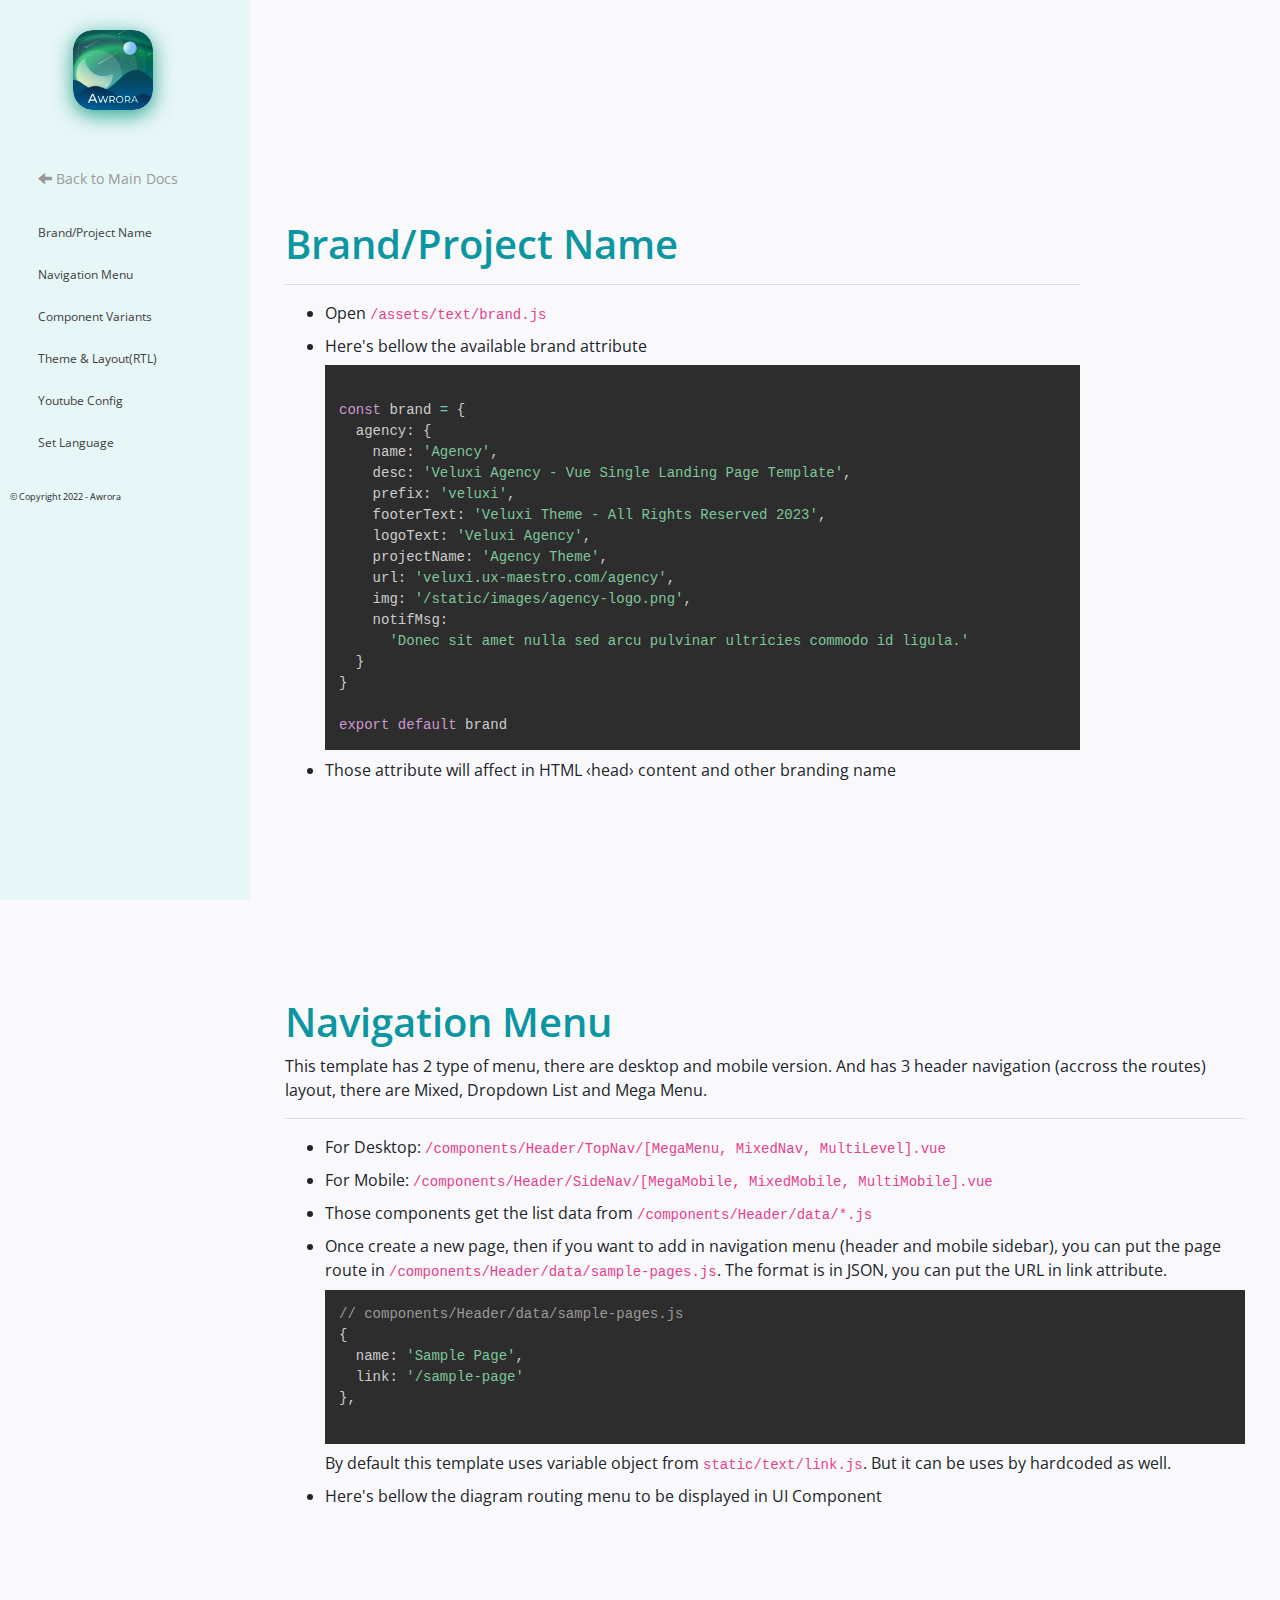
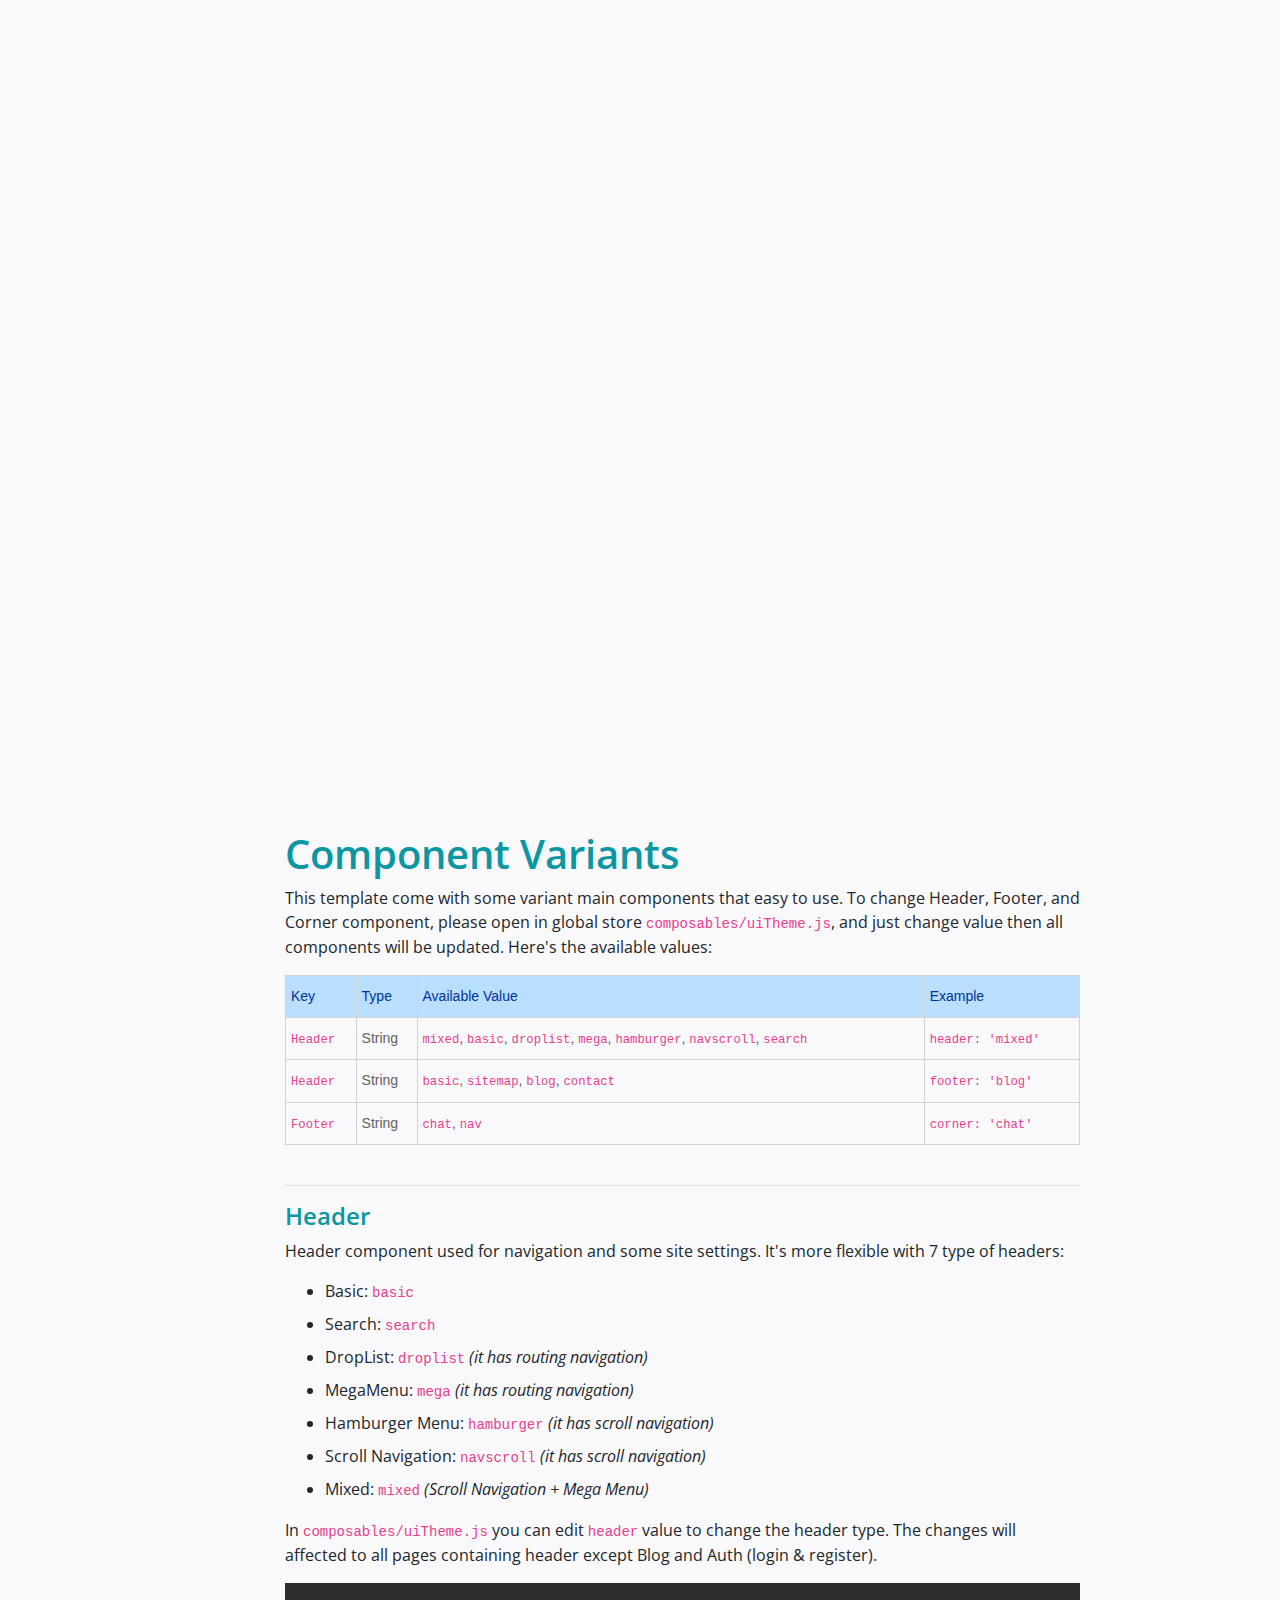
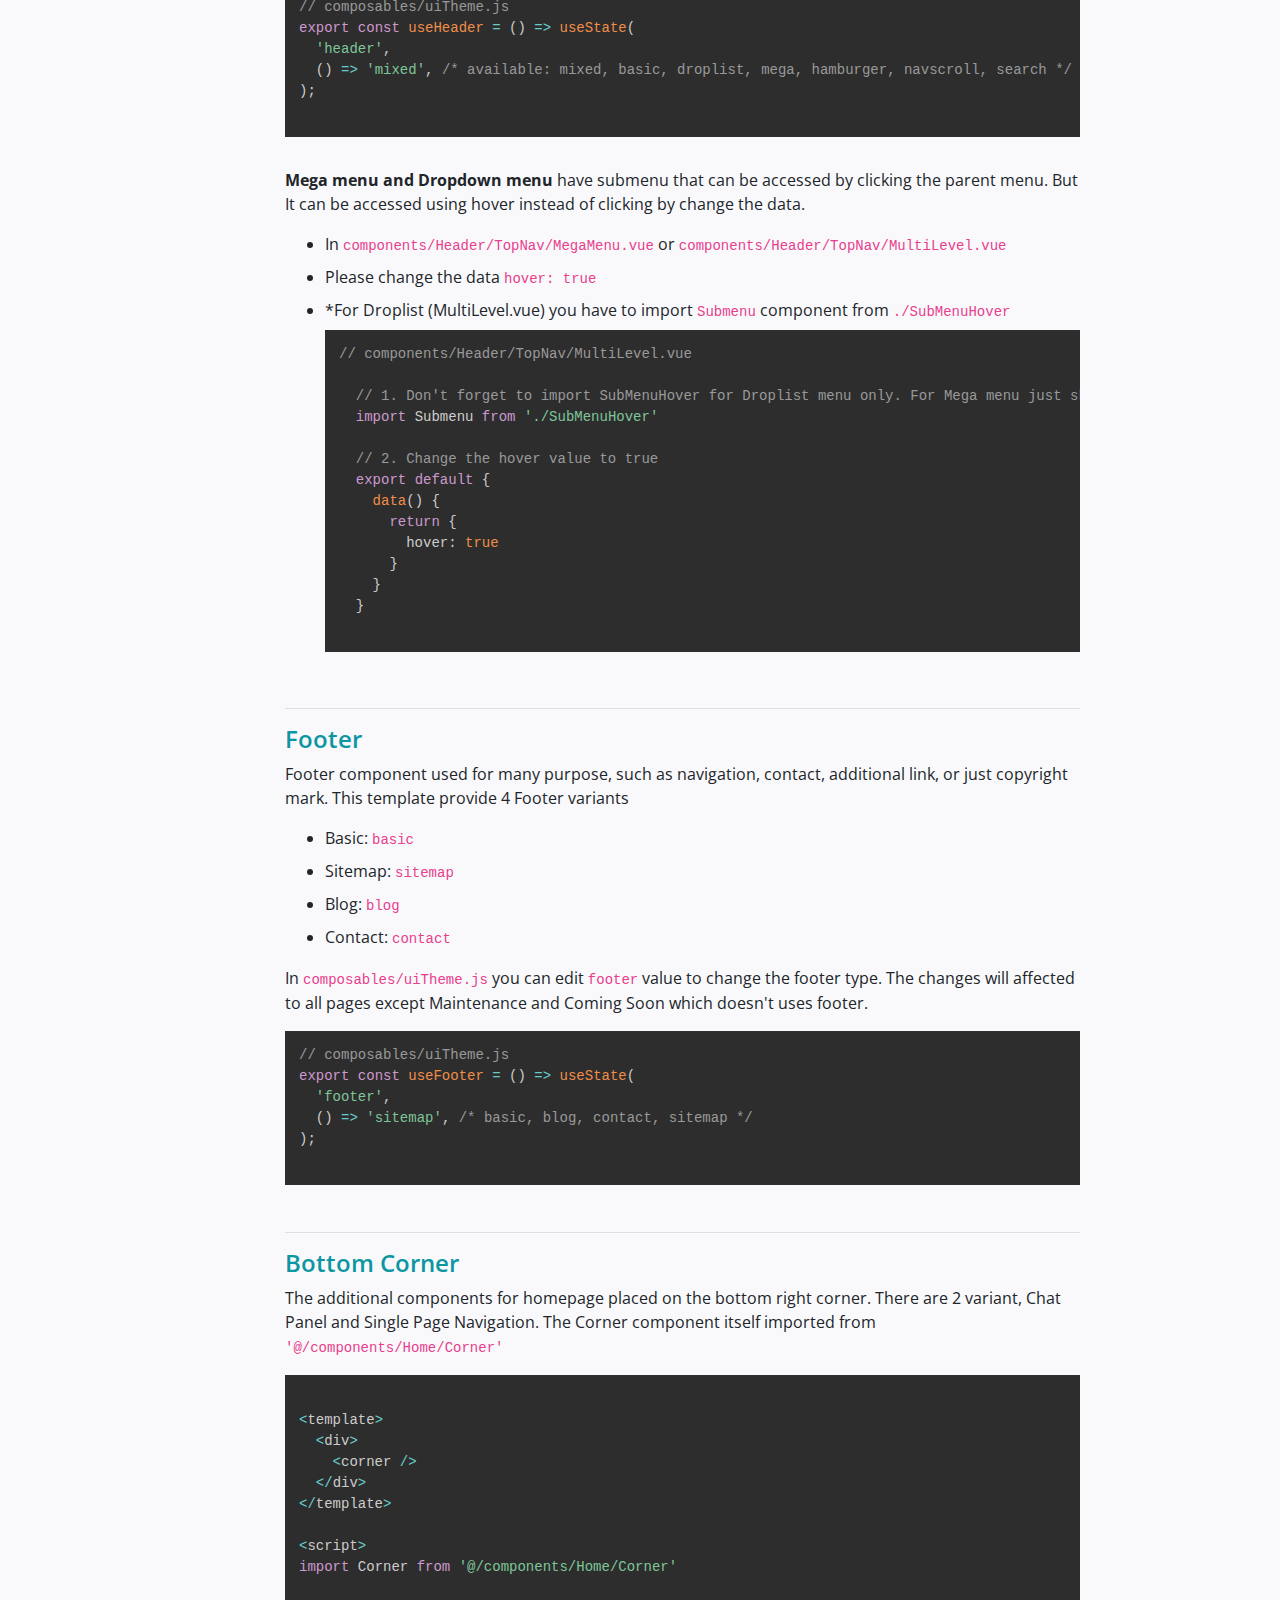
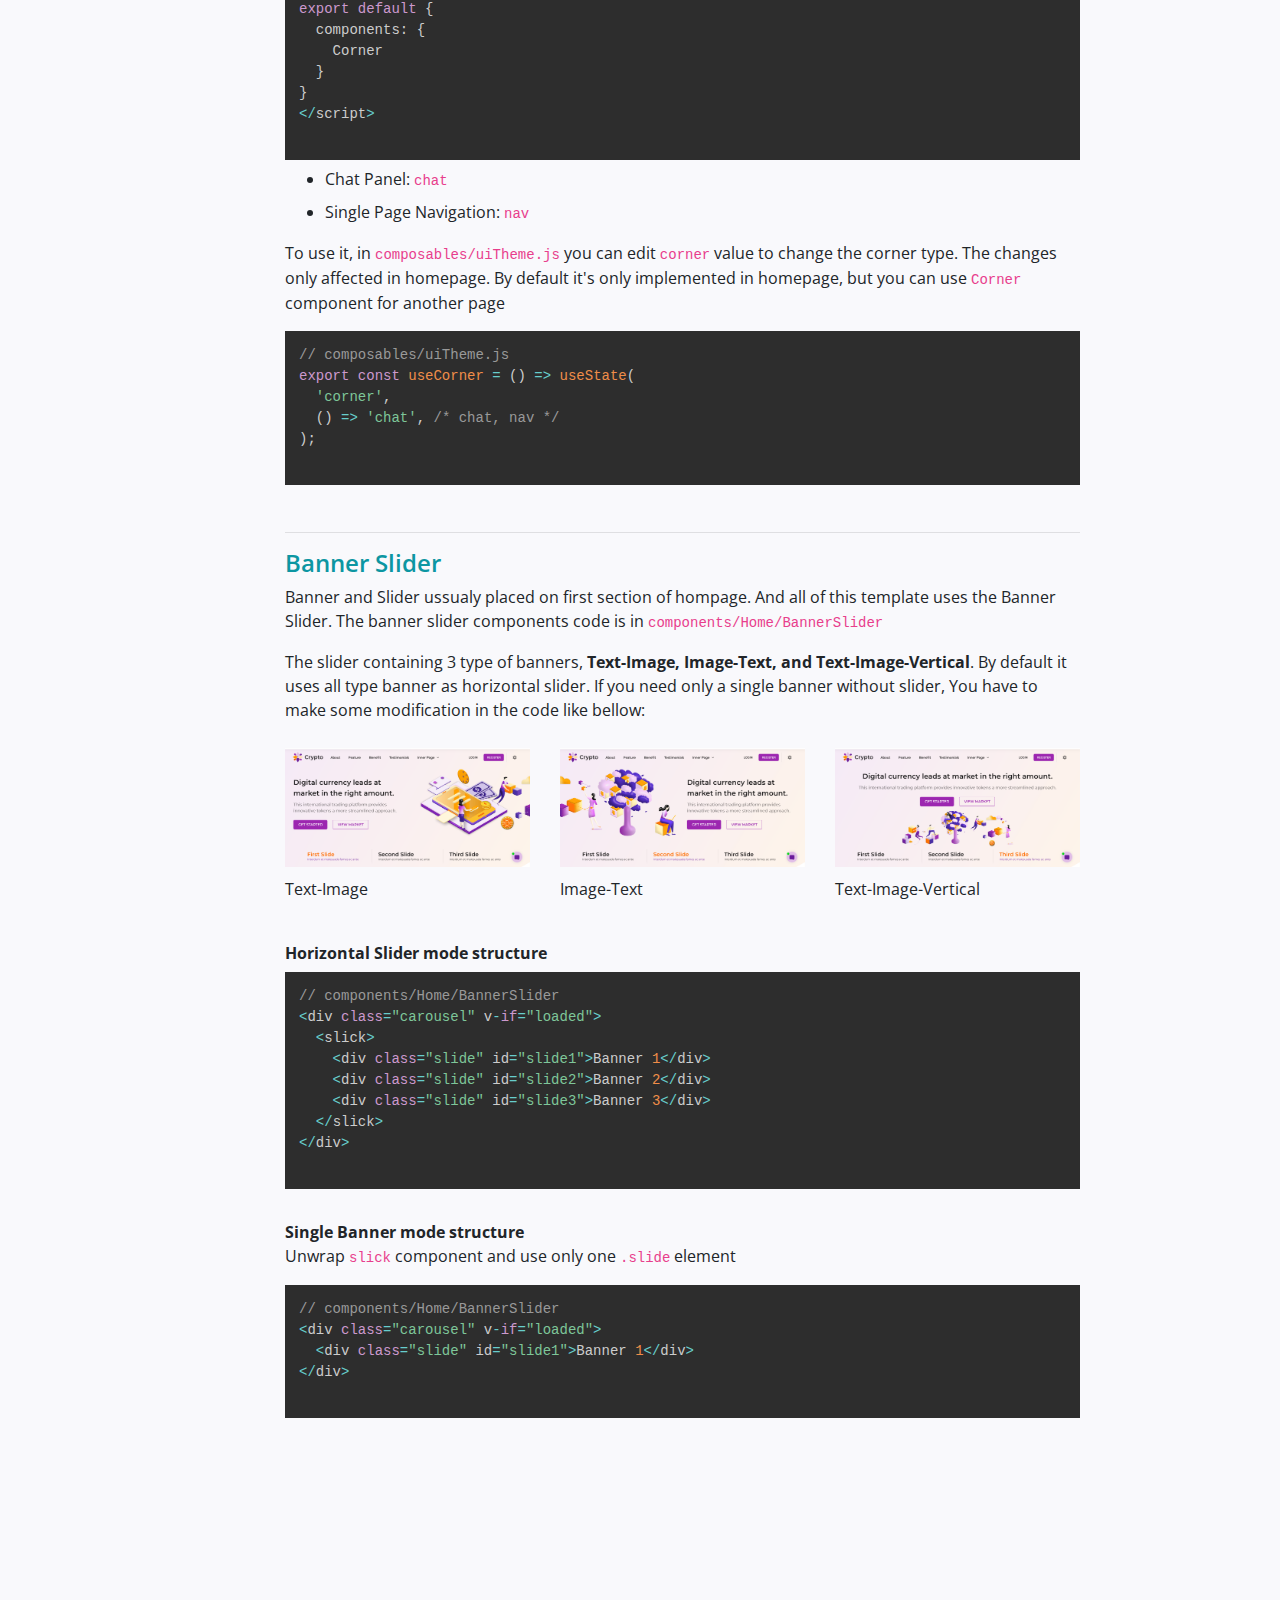
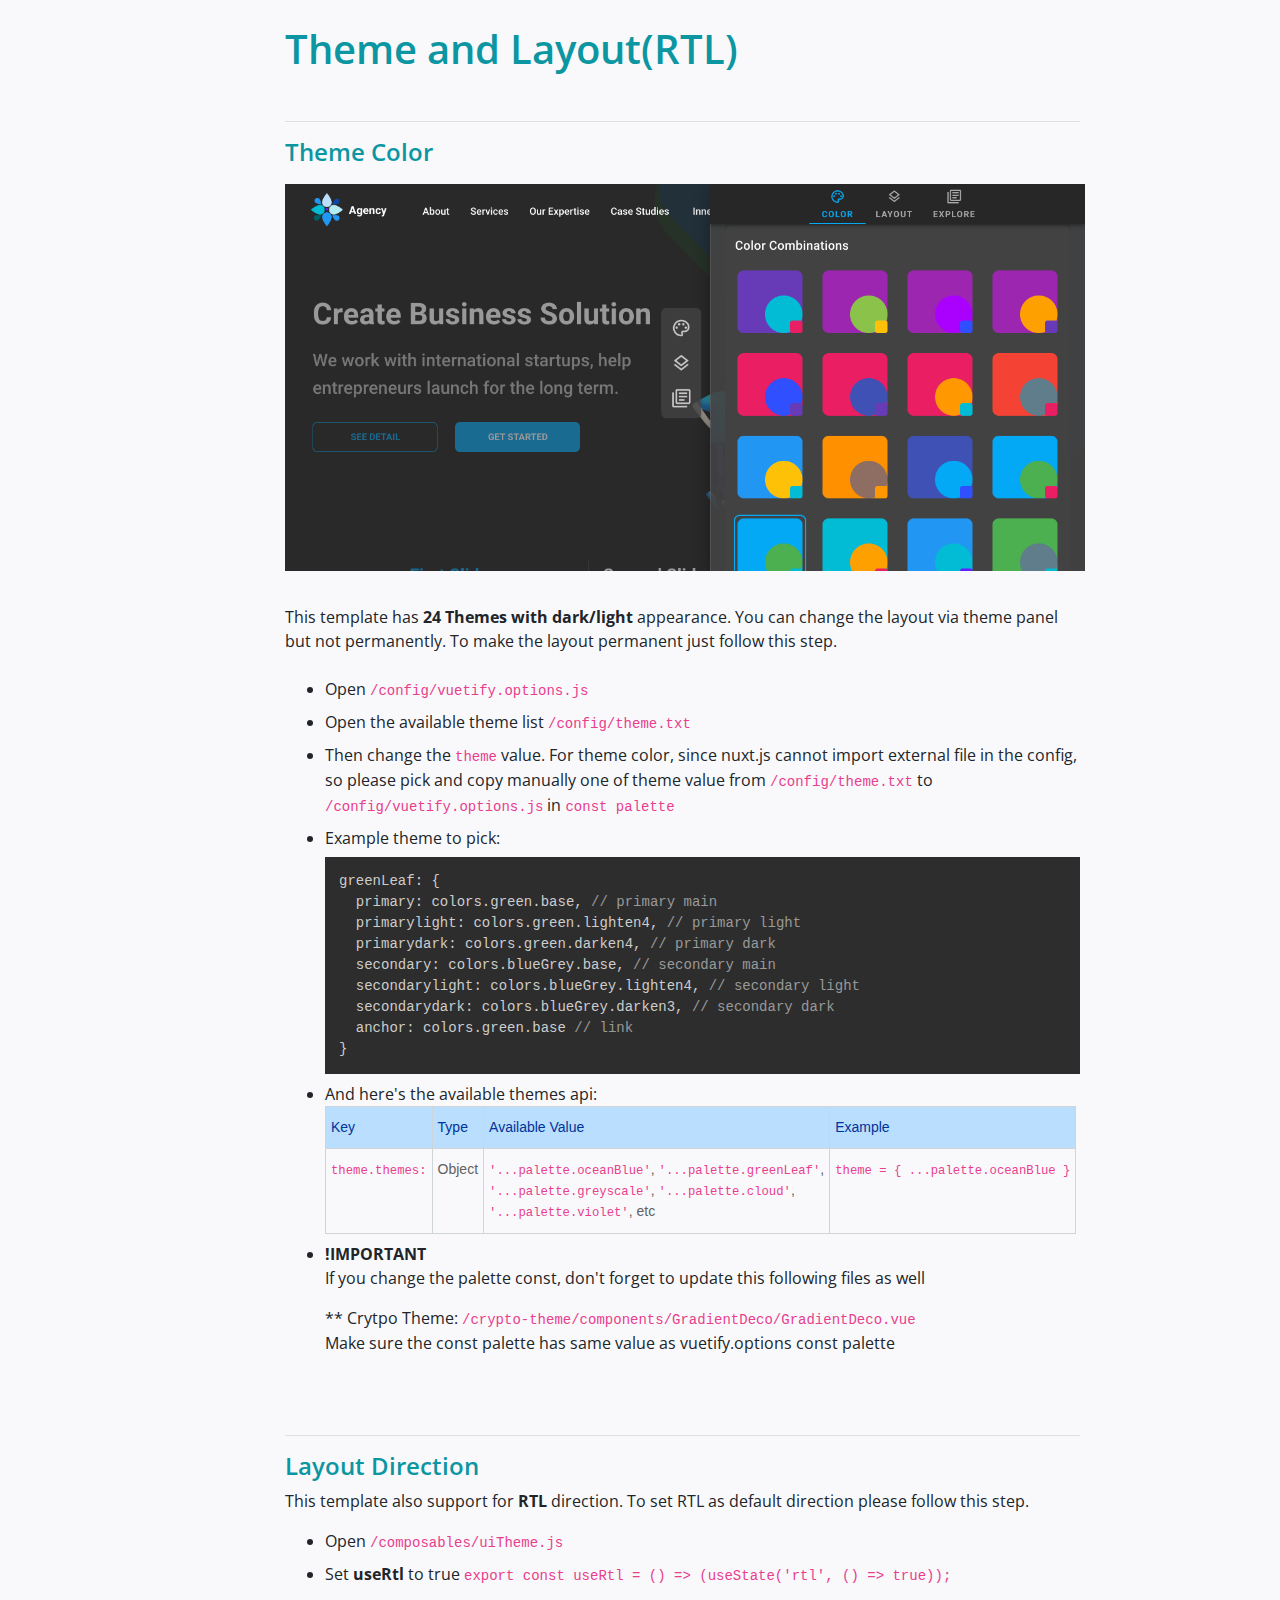
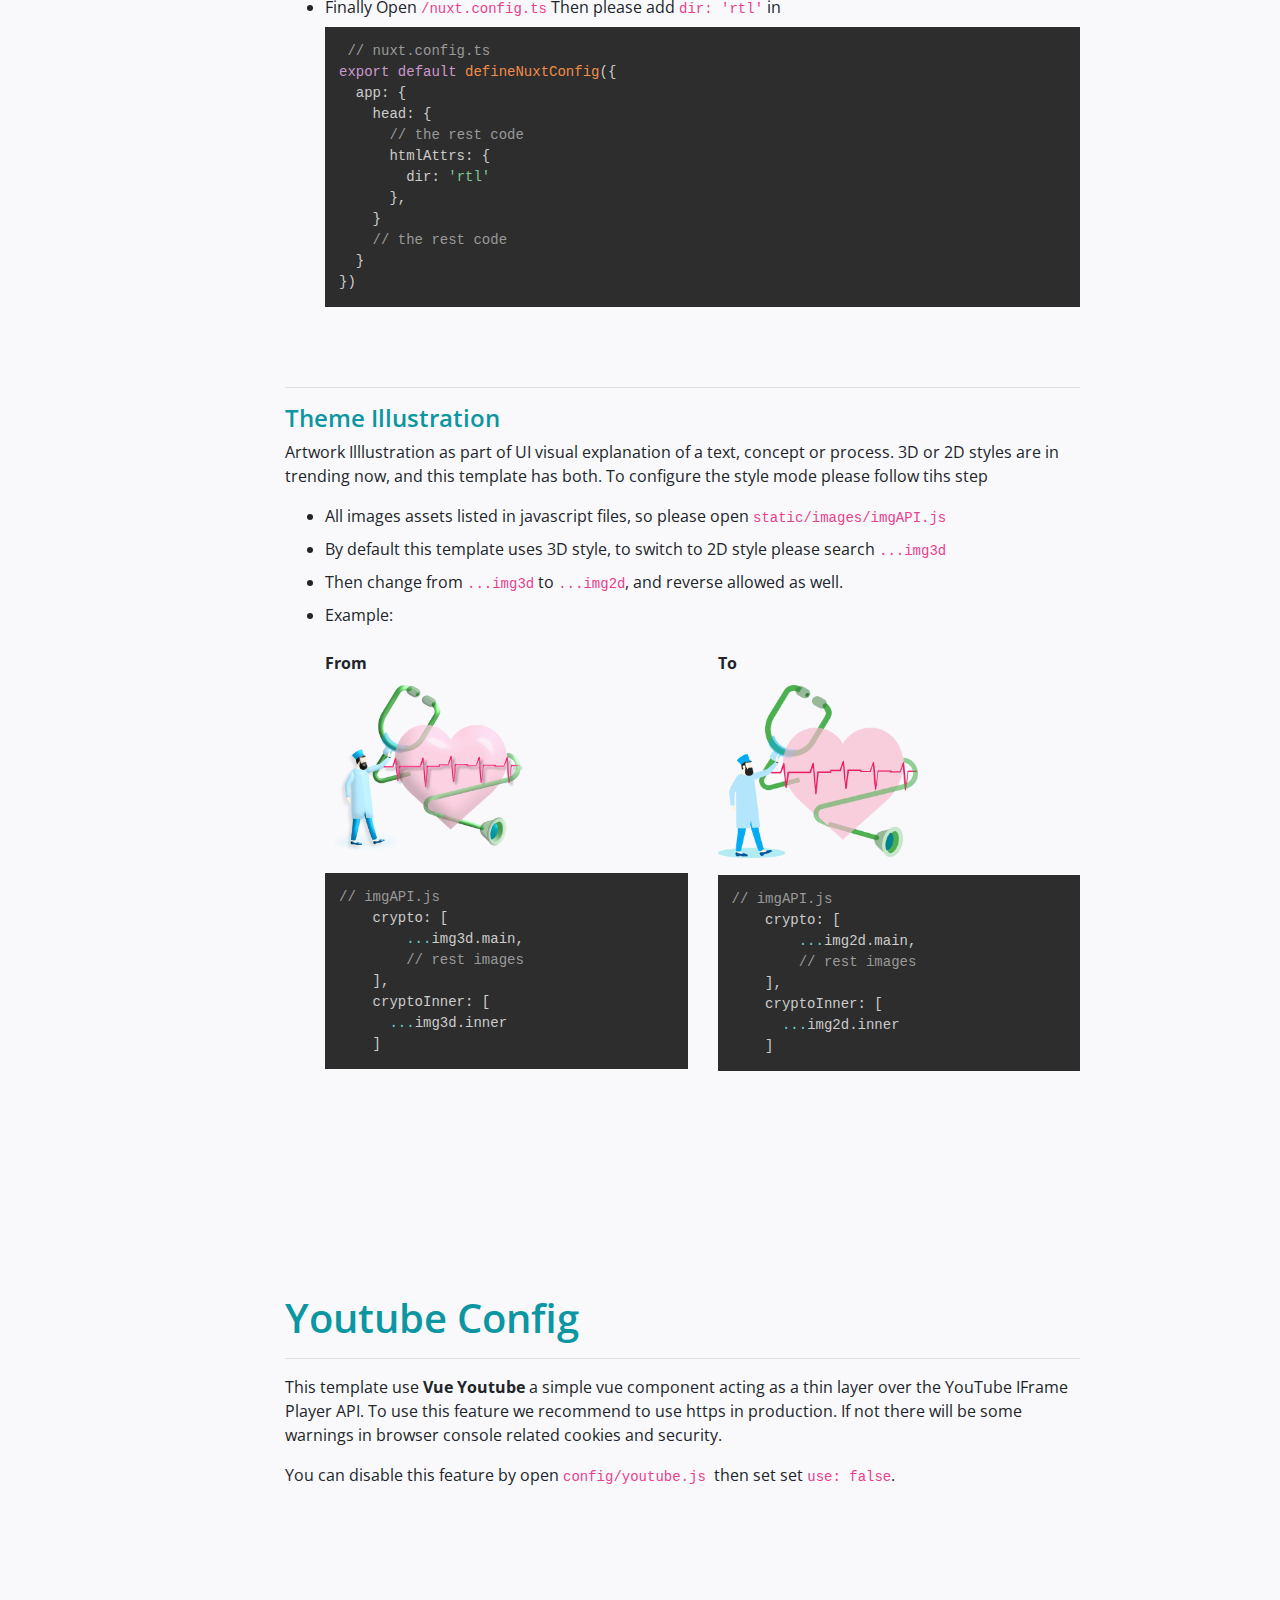
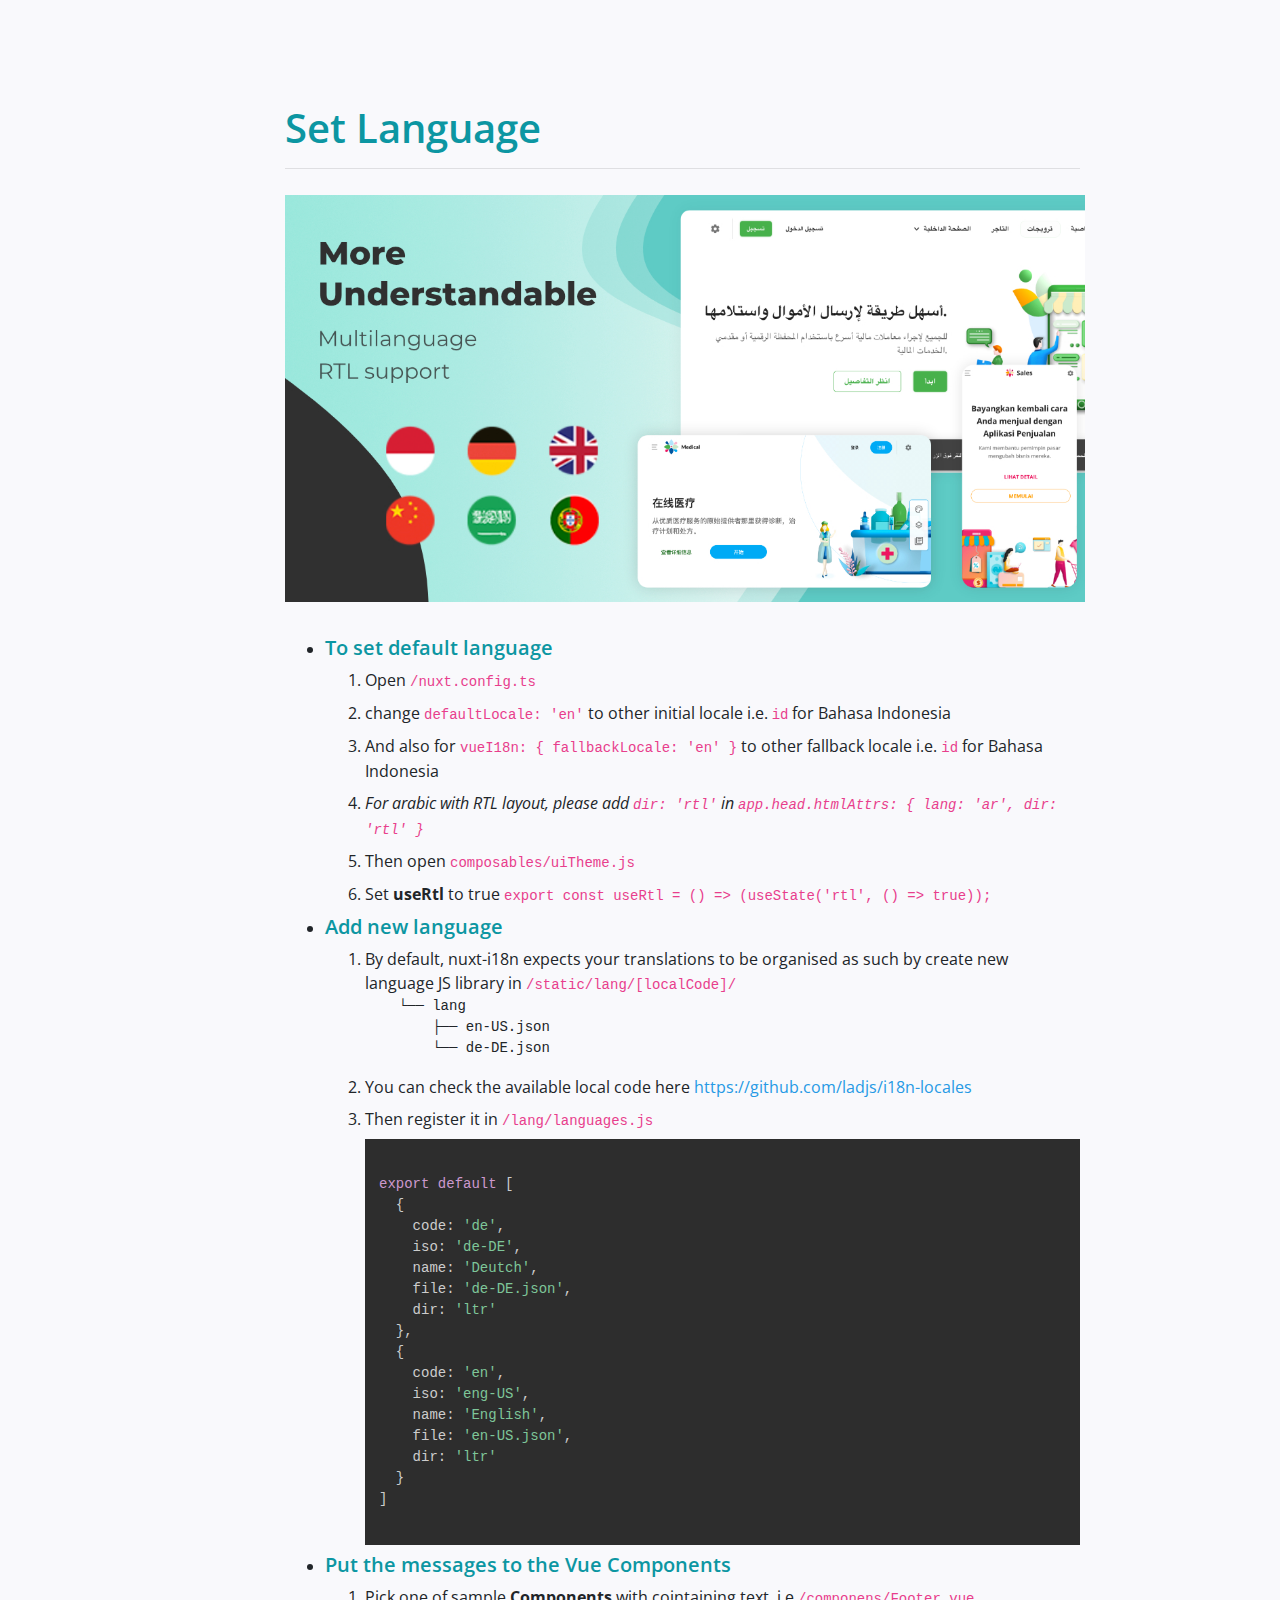
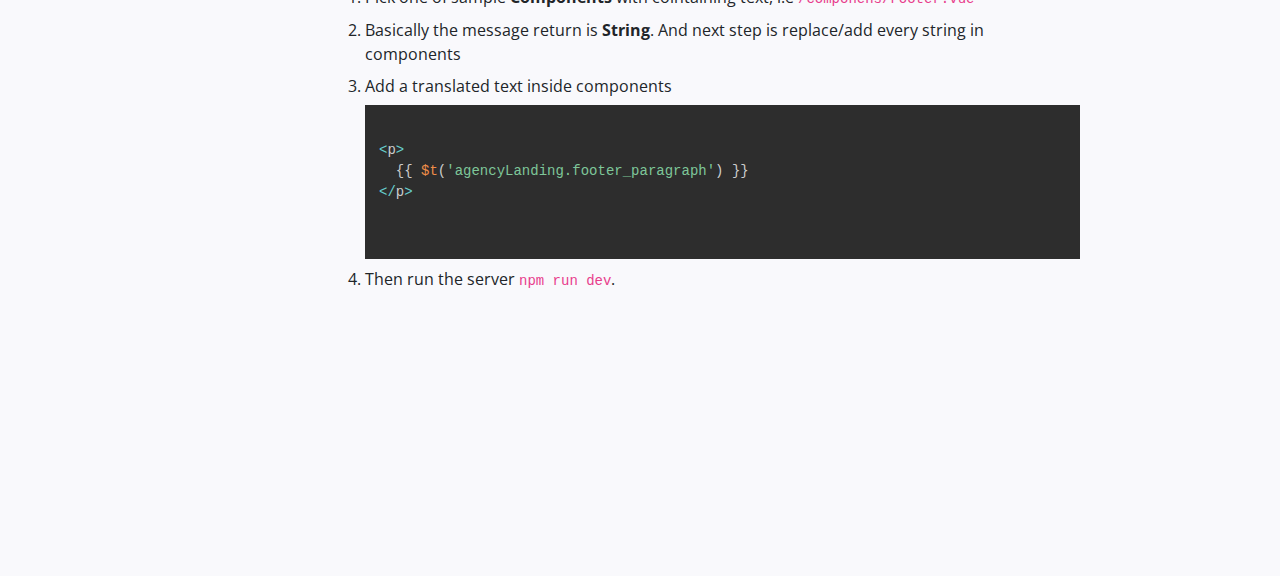
<file: code_flow/ui_lang.html>
<!DOCTYPE html>
<html lang="en">

<head>

    <meta charset="utf-8">
    <meta http-equiv="X-UA-Compatible" content="IE=edge">
    <meta name="viewport" content="width=device-width, shrink-to-fit=no, initial-scale=1">
    <meta name="description" content="">
    <meta name="author" content="">
    <link rel="shortcut icon" href="./favicon.ico" type="image/x-icon">
    <link rel="icon" href="../favicon.ico" type="image/x-icon">
    <title>Awrora - Documentation</title>

    <link href="https://fonts.googleapis.com/css?family=Open+Sans:400,600,700" rel="stylesheet">

    <!-- Bootstrap Core CSS -->
    <link href="../css/bootstrap.css" rel="stylesheet">
    
    <!-- Syntax Hightlighter CSS -->
    <link href="../css/prism.css" rel="stylesheet">
  
    <!-- Custom CSS -->
    <link href="../css/style.css" rel="stylesheet">

    <!-- HTML5 Shim and Respond.js IE8 support of HTML5 elements and media queries -->
    <!-- WARNING: Respond.js doesn't work if you view the page via file:// -->
    <!--[if lt IE 9]>
        <script src="https://oss.maxcdn.com/libs/html5shiv/3.7.0/html5shiv.js"></script>
        <script src="https://oss.maxcdn.com/libs/respond.js/1.4.2/respond.min.js"></script>
    <![endif]-->

</head>

<body>
    <div id="wrapper" class="toggled">
        <!-- Sidebar -->
        <div id="sidebar-wrapper">
            <ul class="sidebar-nav">
                <li class="sidebar-brand">
                    <a href="#" class="logo">
                        <img src="../images/logo.png" alt="logo" />
                    </a>
                </li>
                <li>
                    <a class="back" href="../index.html"><i class="glyphicon glyphicon-arrow-left"></i> Back to Main Docs</a>
                </li>
                <li>
                    <a href="#brand" class="cur">Brand/Project Name</a>
                </li>
                <li>
                    <a href="#menu">Navigation Menu</a>
                </li>
                <li>
                    <a href="#components">Component Variants</a>
                </li>
                <li>
                    <a href="#theme">Theme &amp; Layout(RTL)</a>
                </li>
                <li>
                    <a href="#youtube" class="cur">Youtube Config</a>
                </li>
                <li>
                    <a href="#lang">Set Language</a>
                </li>
            </ul>
            <span class="copy">&copy; Copyright 2022 - Awrora</span>
        </div>
        <!-- /#sidebar-wrapper -->

        <!-- main content -->
        <div id="page-content-wrapper">
          <div class="container-fluid">
            <!-- BRANDING -->
            <section class="row" id="brand">
                <br><br>
                <div class="col-lg-10">
                    <h1>Brand/Project Name</h1>
                    <hr>
                    <ul>
                      <li>Open <code>/assets/text/brand.js</code></li>
                      <li>
                        Here's bellow the available brand attribute
                        <pre class=" language-js"><code class=" language-js">
<span class="token keyword">const</span> brand <span class="token operator">=</span> <span class="token punctuation">{</span>
  agency<span class="token punctuation">:</span> <span class="token punctuation">{</span>
    name<span class="token punctuation">:</span> <span class="token string">'Agency'</span><span class="token punctuation">,</span>
    desc<span class="token punctuation">:</span> <span class="token string">'Veluxi Agency - Vue Single Landing Page Template'</span><span class="token punctuation">,</span>
    prefix<span class="token punctuation">:</span> <span class="token string">'veluxi'</span><span class="token punctuation">,</span>
    footerText<span class="token punctuation">:</span> <span class="token string">'Veluxi Theme - All Rights Reserved 2023'</span><span class="token punctuation">,</span>
    logoText<span class="token punctuation">:</span> <span class="token string">'Veluxi Agency'</span><span class="token punctuation">,</span>
    projectName<span class="token punctuation">:</span> <span class="token string">'Agency Theme'</span><span class="token punctuation">,</span>
    url<span class="token punctuation">:</span> <span class="token string">'veluxi.ux-maestro.com/agency'</span><span class="token punctuation">,</span>
    img<span class="token punctuation">:</span> <span class="token string">'/static/images/agency-logo.png'</span><span class="token punctuation">,</span>
    notifMsg<span class="token punctuation">:</span>
      <span class="token string">'Donec sit amet nulla sed arcu pulvinar ultricies commodo id ligula.'</span>
  <span class="token punctuation">}</span>
<span class="token punctuation">}</span>

<span class="token keyword">export</span> <span class="token keyword">default</span> brand
</code></pre>
                      </li>
                      <li>
                        Those attribute will affect in HTML ‹head› content and other branding name
                      </li>
                    </ul>
                </div>
            </section>
            <!-- END -->

            <!-- NAVIGATION -->
            <section class="row" id="menu">
                <br /><br />
                <div class="col-lg-12">
                    <h1>Navigation Menu</h1>
                    This template has 2 type of menu, there are desktop and mobile version. And has 3 header navigation (accross the routes) layout, there are Mixed, Dropdown List and Mega Menu.
                    <hr />
                    <ul>
                      <li>For Desktop: <code>/components/Header/TopNav/[MegaMenu, MixedNav, MultiLevel].vue</code></li>
                      <li>For Mobile: <code>/components/Header/SideNav/[MegaMobile, MixedMobile, MultiMobile].vue</code></li>
                      <li>
                        Those components get the list data from <code>/components/Header/data/*.js</code>
                      </li>
                      <li>
                        Once create a new page, then if you want to add in navigation menu (header and mobile sidebar),
                        you can put the page route in <code>/components/Header/data/sample-pages.js</code>. The format is in JSON, you can put the URL in link attribute.
                        <pre><code class="language-js">// components/Header/data/sample-pages.js
{
  name: 'Sample Page',
  link: '/sample-page'
},
        </code></pre>
                        By default this template uses variable object from <code>static/text/link.js</code>. But it can be uses by hardcoded as well.
                      </li>
                      <li>
                        Here's bellow the diagram routing menu to be displayed in UI Component
                        <iframe frameborder="0" style="width:100%;height:700px;" src="./diagram.html"></iframe>
                      </li>
                    </ul>
                </div>
            </section>
            <!-- END -->
            
            
            <!-- COMPONENTS -->
            <section class="row" id="components">
              <div class="col-lg-10">
                <h1>Component Variants</h1>
                <p>
                  This template come with some variant main components that easy to use.
                  To change Header, Footer, and Corner component, please open in global store <code>composables/uiTheme.js</code>, and just change value then all components will be updated.
                  Here's the available values:
                </p>
                <table class="tg" width="100%">
                  <tbody>
                    <tr>
                      <th class="tg-yw4l">Key</th>
                      <th class="tg-yw4l">Type</th>
                      <th class="tg-yw4l">Available Value</th>
                      <th class="tg-yw4l">Example</th>
                    </tr>
                    <tr>
                      <td class="tg-yw4l"><code>Header</code></td>
                      <td valign="top">String</td>
                      <td>
                        <code>mixed</code>,
                        <code>basic</code>,
                        <code>droplist</code>,
                        <code>mega</code>,
                        <code>hamburger</code>,
                        <code>navscroll</code>,
                        <code>search</code>
                      </td>
                      <td valign="top"><code>header: 'mixed'</code></td>
                    </tr>
                    <tr>
                      <td class="tg-yw4l"><code>Header</code></td>
                      <td valign="top">String</td>
                      <td>
                        <code>basic</code>,
                        <code>sitemap</code>,
                        <code>blog</code>,
                        <code>contact</code>
                      </td>
                      <td valign="top"><code>footer: 'blog'</code></td>
                    </tr>
                    <tr>
                      <td class="tg-yw4l"><code>Footer</code></td>
                      <td valign="top">String</td>
                      <td>
                        <code>chat</code>,
                        <code>nav</code>
                      </td>
                      <td valign="top"><code>corner: 'chat'</code></td>
                    </tr>
                  </tbody>
                </table>
                <br />
                <hr />
                <h4>Header</h4>
                <p>
                  Header component used for navigation and some site settings. 
                  It's more flexible with 7 type of headers:
                </p>
                <ul>
                  <li>Basic: <code>basic</code></li>
                  <li>Search: <code>search</code></li>
                  <li>DropList: <code>droplist</code> <em>(it has routing navigation)</em></li>
                  <li>MegaMenu: <code>mega</code> <em>(it has routing navigation)</em></li>
                  <li>Hamburger Menu: <code>hamburger</code> <em>(it has scroll navigation)</em></li>
                  <li>Scroll Navigation: <code>navscroll</code> <em>(it has scroll navigation)</em></li>
                  <li>Mixed: <code>mixed</code> <em>(Scroll Navigation + Mega Menu)</em></li>
                </ul>
                <p>
                  In <code>composables/uiTheme.js</code> you can edit <code>header</code> value to change the header type. 
                  The changes will affected to all pages containing header except Blog and Auth (login &amp; register).
                </p>
                <pre><code class="language-js">// composables/uiTheme.js
export const useHeader = () => useState(
  'header',
  () => 'mixed', /* available: mixed, basic, droplist, mega, hamburger, navscroll, search */
);
  </code></pre>
              <br />
              <p>
                <strong>Mega menu and Dropdown menu</strong> have submenu that can be accessed by clicking the parent menu.
                But It can be accessed using hover instead of clicking by change the data.
              </p>
              <ul>
                <li>
                  In <code>components/Header/TopNav/MegaMenu.vue</code> or <code>components/Header/TopNav/MultiLevel.vue</code>
                </li>
                <li>
                  Please change the data <code>hover: true</code>
                </li>
                <li>
                  *For Droplist (MultiLevel.vue) you have to import <code>Submenu</code>
                  component from <code>./SubMenuHover</code>
                  <pre><code class="language-js">// components/Header/TopNav/MultiLevel.vue

  // 1. Don't forget to import SubMenuHover for Droplist menu only. For Mega menu just skip thip step        
  import Submenu from './SubMenuHover'

  // 2. Change the hover value to true
  export default {                
    data() {
      return {
        hover: true
      }
    }
  }
    </code></pre>
                </li>
              </ul>
              <br />
                <hr />
                <h4>Footer</h4>
                <p>
                  Footer component used for many purpose, such as navigation, contact, additional link, or just copyright mark. 
                  This template provide 4 Footer variants
                </p>
                <ul>
                  <li>Basic: <code>basic</code></li>
                  <li>Sitemap: <code>sitemap</code></li>
                  <li>Blog: <code>blog</code></li>
                  <li>Contact: <code>contact</code></li>
                </ul>
                <p>
                  In <code>composables/uiTheme.js</code> you can edit <code>footer</code> value to change the footer type. 
                  The changes will affected to all pages except Maintenance and Coming Soon which doesn't uses footer.
                </p>
                <pre><code class="language-js">// composables/uiTheme.js
export const useFooter = () => useState(
  'footer',
  () => 'sitemap', /* basic, blog, contact, sitemap */
);
  </code></pre>
                 <br />
                <hr />
                <h4>Bottom Corner</h4>
                <p>
                  The additional components for homepage placed on the bottom right corner.
                  There are 2 variant, Chat Panel and Single Page Navigation. 
                  The Corner component itself imported from <code>'@/components/Home/Corner'</code>
                </p>
                <pre><code class="language-js">
&lt;template&gt;
  &lt;div&gt;
    &lt;corner /&gt;
  &lt;/div&gt;
&lt;/template&gt; 

&lt;script&gt; 
import Corner from '@/components/Home/Corner'

export default {
  components: {
    Corner
  }
}
&lt;/script&gt; 
  </code></pre>
                <ul>
                  <li>Chat Panel: <code>chat</code></li>
                  <li>Single Page Navigation: <code>nav</code></li>
                </ul>
                <p>
                  To use it, in <code>composables/uiTheme.js</code> you can edit <code>corner</code> value to change the corner type. 
                  The changes only affected in homepage.
                  By default it's only implemented in homepage, but you can use <code>Corner</code> component for another page
                </p>
                <pre><code class="language-js">// composables/uiTheme.js
export const useCorner = () => useState(
  'corner',
  () => 'chat', /* chat, nav */
);
  </code></pre>
                <br />
                <hr />
                <h4>Banner Slider</h4>
                <p>
                  Banner and Slider ussualy placed on first section of hompage. And all of this template uses the Banner Slider.
                  The banner slider components code is in <code>components/Home/BannerSlider</code>
                </p>
                <p>
                  The slider containing 3 type of banners, <strong>Text-Image, Image-Text, and Text-Image-Vertical</strong>.
                  By default it uses all type banner as horizontal slider. If you need only a single banner without slider,
                  You have to make some modification in the code like bellow:
                </p>
                <div class="row">
                  <div class="col-sm-4">
                    <img src="../images/slide1.png" alt="slide" width="100%" />
                    <p>Text-Image</p>
                  </div> 
                  <div class="col-sm-4">
                    <img src="../images/slide2.png" alt="slide" width="100%" />
                    <p>Image-Text</p>
                  </div> 
                  <div class="col-sm-4">
                    <img src="../images/slide3.png" alt="slide" width="100%" />
                    <p>Text-Image-Vertical</p>
                  </div> 
                </div>
                <br />
                <strong>Horizontal Slider mode structure</strong> <br />
                 <pre><code class="language-js">// components/Home/BannerSlider
&lt;div class=&quot;carousel&quot; v-if=&quot;loaded&quot;&gt;
  &lt;slick&gt;
    &lt;div class=&quot;slide&quot; id=&quot;slide1&quot;&gt;Banner 1&lt;/div&gt;
    &lt;div class=&quot;slide&quot; id=&quot;slide2&quot;&gt;Banner 2&lt;/div&gt;
    &lt;div class=&quot;slide&quot; id=&quot;slide3&quot;&gt;Banner 3&lt;/div&gt;  
  &lt;/slick&gt;
&lt;/div&gt;
  </code></pre>
                <br />
                <strong>Single Banner mode structure</strong> <br />
                <p>Unwrap <code>slick</code> component and use only one <code>.slide</code> element</p>
                <pre><code class="language-js">// components/Home/BannerSlider
&lt;div class=&quot;carousel&quot; v-if=&quot;loaded&quot;&gt;
  &lt;div class=&quot;slide&quot; id=&quot;slide1&quot;&gt;Banner 1&lt;/div&gt;
&lt;/div&gt;
                </code></pre>
              </div>
            </section>
            <!-- END -->
            
            <!-- THEME -->
            <section class="row" id="theme">
              <div class="col-lg-10">
                <h1>Theme and Layout(RTL)</h1>
                <br />
                <hr />
                  <h4>Theme Color</h4>
                  <img src="../images/guide_theme.png" width="800" alt="theme" />
                    <br /><br />
                    This template has <strong>24 Themes with dark/light</strong> appearance.
                    You can change the layout via theme panel but not permanently. To make the layout permanent just follow this step. <br /> <br />
                    <ul>
                      <li>Open <code>/config/vuetify.options.js</code></li>
                      <li>Open the available theme list <code>/config/theme.txt</code></li>
                      <li>
                        Then change the <code>theme</code> value.
                        For theme color, since nuxt.js cannot import external file in the config,
                        so please pick and copy manually one of theme value from <code>/config/theme.txt</code> to <code>/config/vuetify.options.js</code> in <code>const palette</code>
                      </li>
                      <li>Example theme to pick:
                        <pre><code class="language-js">greenLeaf: {
  primary: colors.green.base, // primary main
  primarylight: colors.green.lighten4, // primary light
  primarydark: colors.green.darken4, // primary dark
  secondary: colors.blueGrey.base, // secondary main
  secondarylight: colors.blueGrey.lighten4, // secondary light
  secondarydark: colors.blueGrey.darken3, // secondary dark
  anchor: colors.green.base // link
}</code></pre>
                      </li>
                      <li>
                        And here's the available themes api:
                        <table class="tg">
                          <tbody>
                            <tr>
                              <th class="tg-yw4l">Key</th>
                              <th class="tg-yw4l">Type</th>
                              <th class="tg-yw4l">Available Value</th>
                              <th class="tg-yw4l">Example</th>
                            </tr>
                            <tr>
                              <td class="tg-yw4l"><code>theme.themes:</code></td>
                              <td valign="top">Object</td>
                              <td>
                                <code>'...palette.oceanBlue'</code>,
                                <code>'...palette.greenLeaf'</code>,  <br />
                                <code>'...palette.greyscale'</code>,
                                <code>'...palette.cloud'</code>,  <br />
                                <code>'...palette.violet'</code>,
                                etc
                              </td>
                              <td valign="top"><code>theme = { ...palette.oceanBlue }</code></td>
                            </tr>
                          </tbody>
                        </table>
                      </li>
                      <li>
                        <strong>!IMPORTANT</strong><br />
                        <p>If you change the palette const, don't forget to update this following files as well </p>
** Crytpo Theme: <code>/crypto-theme/components/GradientDeco/GradientDeco.vue</code><br />
<p>Make sure the const palette has same value as vuetify.options const palette</p>
                      </li>
                    </ul>
                  <br /><br />
                  <hr />
                  <h4>Layout Direction</h4>
                  <p>This template also support for <strong>RTL</strong> direction. To set RTL as default direction please follow this step.</p>
                  <ul>
                    <li>Open <code>/composables/uiTheme.js</code></li>
                    <li>Set <strong>useRtl</strong> to true <code>export const useRtl = () =&gt; (useState('rtl', () =&gt; true));</code></li>
                    <li>Finally Open <code>/nuxt.config.ts</code> Then please add <code>dir: 'rtl'</code> in 
                      <pre>
<code class="language-js"> // nuxt.config.ts
export default defineNuxtConfig({
  app: {
    head: {
      // the rest code
      htmlAttrs: {
        dir: 'rtl'
      },
    }
    // the rest code
  }
})
</code></pre>
                    </li>
                  </ul>
                  <br /><br />
                  <hr />
                  <h4>Theme Illustration</h4>
                  <p>
                    Artwork Illlustration as part of UI visual explanation of a text, concept or process.
                    3D or 2D styles are in trending now, and this template has both. 
                    To configure the style mode please follow tihs step
                  </p>
                  <ul>
                    <li>All images assets listed in javascript files, so please open <code>static/images/imgAPI.js</code></li>
                    <li>By default this template uses 3D style, to switch to 2D style please search <code>...img3d</code></li>
                    <li>
                      Then change from  <code>...img3d</code> to <code>...img2d</code>, and reverse allowed as well.
                    </li>
                    <li>
                      Example:<br /><br />
                      <div class="row">
                        <div class="col-md-6">
                          <strong>From</strong><br />
                          <img src="../images/banner2_3D@2x.png" alt="img3d" width="200" />
                          <pre><code class="language-js">// imgAPI.js
    crypto: [
        ...img3d.main,
        // rest images
    ],
    cryptoInner: [
      ...img3d.inner
    ]</code></pre>
                        </div>
                        <div class="col-md-6">
                          <strong>To</strong><br />
                          <img src="../images/banner2_2D@2x.png" alt="img2d" width="200" />
                          <pre><code class="language-js">// imgAPI.js
    crypto: [
        ...img2d.main,
        // rest images
    ],
    cryptoInner: [
      ...img2d.inner
    ]</code></pre>
                        </div>
                      </div>

                    </li>
                  </ul>
              </div>
            </section>
            
            
            
            <!-- Youtube -->
            <section class="row" id="youtube">
              <div class="col-lg-10">
                <h1>Youtube Config</h1>
                <hr />
                <p>
                  This template use <strong>Vue Youtube</strong> a simple vue component acting as a thin layer over the YouTube IFrame Player API.
                  To use this feature we recommend to use https in production. If not there will be some warnings in browser console related cookies and security.
                </p>
                <p>
                  You can disable this feature by open <code>config/youtube.js </code> then set set <code>use: false</code>.
                </p>
              </div>
            </section>
            
            <!-- End -->
            
            
            
            <!-- NAVIGATION -->
            <section class="row" id="lang">
                <br><br>
                <div class="col-lg-10">
                    <h1>Set Language</h1>
                    <hr>
                    <img src="../images/lang.jpg" alt="lang">
                    <br><br>
                    <ul>
                      <li>
                        <h5>
                          To set default language
                        </h5>
                        <ol>
                          <li>Open <code>/nuxt.config.ts</code></li>
                          <li>change <code>defaultLocale: 'en'</code> to other initial locale i.e. <code>id</code> for Bahasa Indonesia</li>
                          <li>And also for <code>vueI18n: { fallbackLocale: 'en' }</code> to other fallback locale i.e. <code>id</code> for Bahasa Indonesia</li>
                          <li><em>For arabic with RTL layout, please add <code>dir: 'rtl'</code> in <code> app.head.htmlAttrs: { lang: 'ar', dir: 'rtl' }</code></em></li>
                          <li>Then open <code>composables/uiTheme.js</code></li>
                          <li>Set <strong>useRtl</strong> to true <code>export const useRtl = () =&gt; (useState('rtl', () =&gt; true));</code></li>
                        </ol>
                      </li>
                      <li>
                        <h5>
                          Add new language
                        </h5>
                        <ol>
                          <li>
                            By default, nuxt-i18n expects your translations to be organised as such by create new language JS library in <code>/static/lang/[localCode]/</code>
                            <pre>    └── lang
        ├── en-US.json
        └── de-DE.json</pre>
                          </li>
                          <li>You can check the available local code here <a href="https://github.com/ladjs/i18n-locales" target="_blank">https://github.com/ladjs/i18n-locales</a></li>
                          <li>
                            Then register it in <code>/lang/languages.js</code>
                            <pre class=" language-js"><code class=" language-js">
<span class="token keyword">export</span> <span class="token keyword">default</span> <span class="token punctuation">[</span>
  <span class="token punctuation">{</span>
    code<span class="token punctuation">:</span> <span class="token string">'de'</span><span class="token punctuation">,</span>
    iso<span class="token punctuation">:</span> <span class="token string">'de-DE'</span><span class="token punctuation">,</span>
    name<span class="token punctuation">:</span> <span class="token string">'Deutch'</span><span class="token punctuation">,</span>
    file<span class="token punctuation">:</span> <span class="token string">'de-DE.json'</span><span class="token punctuation">,</span>
    dir<span class="token punctuation">:</span> <span class="token string">'ltr'</span>
  <span class="token punctuation">}</span><span class="token punctuation">,</span>
  <span class="token punctuation">{</span>
    code<span class="token punctuation">:</span> <span class="token string">'en'</span><span class="token punctuation">,</span>
    iso<span class="token punctuation">:</span> <span class="token string">'eng-US'</span><span class="token punctuation">,</span>
    name<span class="token punctuation">:</span> <span class="token string">'English'</span><span class="token punctuation">,</span>
    file<span class="token punctuation">:</span> <span class="token string">'en-US.json'</span><span class="token punctuation">,</span>
    dir<span class="token punctuation">:</span> <span class="token string">'ltr'</span>
  <span class="token punctuation">}</span>
<span class="token punctuation">]</span>
    </code></pre>
                          </li>
                        </ol>
                      </li>
                      <li>
                            <h5>
                              Put the messages to the Vue Components
                            </h5>
                            <ol>
                              <li>Pick one of sample <strong>Components</strong> with cointaining text, i.e <code>/componens/Footer.vue</code></li>
                              <li>Basically the message return is <strong>String</strong>. And next step is replace/add every string in components</li>
                              <li>
                                Add a translated text inside components <br>
                                <pre class=" language-js">                                  <code class=" language-js">
<span class="token operator">&lt;</span>p<span class="token operator">&gt;</span>
  <span class="token punctuation">{</span><span class="token punctuation">{</span> <span class="token function">$t</span><span class="token punctuation">(</span><span class="token string">'agencyLanding.footer_paragraph'</span><span class="token punctuation">)</span> <span class="token punctuation">}</span><span class="token punctuation">}</span>
<span class="token operator">&lt;</span><span class="token operator">/</span>p<span class="token operator">&gt;</span>
                                  </code>
                                </pre>
                              </li>
                              <li>
                                Then run the server <code>npm run dev</code>.
                              </li>
                            </ol>
                          </li>
                    </ul>
                </div>
            </section>
          </div>
        </div>
        <!-- END -->
      
      <br /><br />
            <!-- END -->

    </div>
    <!-- /#wrapper -->

    <!-- jQuery -->
    <script src="../js/jquery.js"></script>
  
    <!-- Syntax Highligher -->
    <script src="../js/prism.js"></script>

    <!-- Bootstrap Core JavaScript -->
    <script src="../js/bootstrap.bundle.js"></script>

    <!-- Jquery scrollTo -->
    <script src="../js/jquery.nav.js"></script>

    <!-- Menu Toggle Script -->
    <script>
        $(document).ready(function() {
        	$('#sidebar-wrapper .sidebar-nav').onePageNav();
        });
    </script>

</body>

</html>
</file>
<file: css/prism.css>
/* PrismJS 1.15.0
https://prismjs.com/download.html#themes=prism-tomorrow&languages=markup+css+clike+javascript&plugins=line-numbers */
/**
 * prism.js tomorrow night eighties for JavaScript, CoffeeScript, CSS and HTML
 * Based on https://github.com/chriskempson/tomorrow-theme
 * @author Rose Pritchard
 */

code[class*="language-"],
pre[class*="language-"] {
	color: #ccc;
	background: none;
	font-family: Consolas, Monaco, 'Andale Mono', 'Ubuntu Mono', monospace;
	text-align: left;
	white-space: pre;
	word-spacing: normal;
	word-break: normal;
	word-wrap: normal;
	line-height: 1.5;

	-moz-tab-size: 4;
	-o-tab-size: 4;
	tab-size: 4;

	-webkit-hyphens: none;
	-moz-hyphens: none;
	-ms-hyphens: none;
	hyphens: none;

}

/* Code blocks */
pre[class*="language-"] {
	padding: 1em;
	margin: .5em 0;
	overflow: auto;
}

:not(pre) > code[class*="language-"],
pre[class*="language-"] {
	background: #2d2d2d;
}

/* Inline code */
:not(pre) > code[class*="language-"] {
	padding: .1em;
	border-radius: .3em;
	white-space: normal;
}

.token.comment,
.token.block-comment,
.token.prolog,
.token.doctype,
.token.cdata {
	color: #999;
}

.token.punctuation {
	color: #ccc;
}

.token.tag,
.token.attr-name,
.token.namespace,
.token.deleted {
	color: #e2777a;
}

.token.function-name {
	color: #6196cc;
}

.token.boolean,
.token.number,
.token.function {
	color: #f08d49;
}

.token.property,
.token.class-name,
.token.constant,
.token.symbol {
	color: #f8c555;
}

.token.selector,
.token.important,
.token.atrule,
.token.keyword,
.token.builtin {
	color: #cc99cd;
}

.token.string,
.token.char,
.token.attr-value,
.token.regex,
.token.variable {
	color: #7ec699;
}

.token.operator,
.token.entity,
.token.url {
	color: #67cdcc;
}

.token.important,
.token.bold {
	font-weight: bold;
}
.token.italic {
	font-style: italic;
}

.token.entity {
	cursor: help;
}

.token.inserted {
	color: green;
}

pre[class*="language-"].line-numbers {
	position: relative;
	padding-left: 3.8em;
	counter-reset: linenumber;
}

pre[class*="language-"].line-numbers > code {
	position: relative;
	white-space: inherit;
}

.line-numbers .line-numbers-rows {
	position: absolute;
	pointer-events: none;
	top: 0;
	font-size: 100%;
	left: -3.8em;
	width: 3em; /* works for line-numbers below 1000 lines */
	letter-spacing: -1px;
	border-right: 1px solid #999;

	-webkit-user-select: none;
	-moz-user-select: none;
	-ms-user-select: none;
	user-select: none;

}

	.line-numbers-rows > span {
		pointer-events: none;
		display: block;
		counter-increment: linenumber;
	}

		.line-numbers-rows > span:before {
			content: counter(linenumber);
			color: #999;
			display: block;
			padding-right: 0.8em;
			text-align: right;
		}
</file>
<file: css/style.css>
/*!
 * Start Bootstrap - Simple Sidebar (http://startbootstrap.com/)
 * Copyright 2013-2016 Start Bootstrap
 * Licensed under MIT (https://github.com/BlackrockDigital/startbootstrap/blob/gh-pages/LICENSE)
 */

 body {
    overflow-x: hidden;
    font-family: 'Open Sans', sans-serif;
    font-weight: 400;
    background: rgb(249, 249, 252);
 }

 .h1, .h2, .h3, .h4, .h5, .h6, h1, h2, h3, h4, h5, h6{
     font-family: 'Open Sans', sans-serif;
     font-weight: 600;
     color: #0c96a2;
 }

a{
    color: #2699e5;
}
a:hover{
    color: #41aaef;
}
/* Toggle Styles */

@font-face {
  font-family: 'Glyphicons Halflings';
  src: url(../fonts/glyphicons-halflings-regular.eot);
  src: url(../fonts/glyphicons-halflings-regular.eot?#iefix) format('embedded-opentype'), url(../fonts/glyphicons-halflings-regular.woff2) format('woff2'), url(../fonts/glyphicons-halflings-regular.woff) format('woff'), url(../fonts/glyphicons-halflings-regular.ttf) format('truetype'), url(../fonts/glyphicons-halflings-regular.svg#glyphicons_halflingsregular) format('svg')
}

.glyphicon {
  position: relative;
  top: 1px;
  display: inline-block;
  font-family: 'Glyphicons Halflings';
  font-style: normal;
  font-weight: 400;
  line-height: 1;
  -webkit-font-smoothing: antialiased;
  -moz-osx-font-smoothing: grayscale
}

.glyphicon-asterisk:before {
  content: "\002a"
}

.glyphicon-plus:before {
  content: "\002b"
}

.glyphicon-eur:before,
.glyphicon-euro:before {
  content: "\20ac"
}

.glyphicon-minus:before {
  content: "\2212"
}

.glyphicon-cloud:before {
  content: "\2601"
}

.glyphicon-envelope:before {
  content: "\2709"
}

.glyphicon-pencil:before {
  content: "\270f"
}

.glyphicon-glass:before {
  content: "\e001"
}

.glyphicon-music:before {
  content: "\e002"
}

.glyphicon-search:before {
  content: "\e003"
}

.glyphicon-heart:before {
  content: "\e005"
}

.glyphicon-star:before {
  content: "\e006"
}

.glyphicon-star-empty:before {
  content: "\e007"
}

.glyphicon-user:before {
  content: "\e008"
}

.glyphicon-film:before {
  content: "\e009"
}

.glyphicon-th-large:before {
  content: "\e010"
}

.glyphicon-th:before {
  content: "\e011"
}

.glyphicon-th-list:before {
  content: "\e012"
}

.glyphicon-ok:before {
  content: "\e013"
}

.glyphicon-remove:before {
  content: "\e014"
}

.glyphicon-zoom-in:before {
  content: "\e015"
}

.glyphicon-zoom-out:before {
  content: "\e016"
}

.glyphicon-off:before {
  content: "\e017"
}

.glyphicon-signal:before {
  content: "\e018"
}

.glyphicon-cog:before {
  content: "\e019"
}

.glyphicon-trash:before {
  content: "\e020"
}

.glyphicon-home:before {
  content: "\e021"
}

.glyphicon-file:before {
  content: "\e022"
}

.glyphicon-time:before {
  content: "\e023"
}

.glyphicon-road:before {
  content: "\e024"
}

.glyphicon-download-alt:before {
  content: "\e025"
}

.glyphicon-download:before {
  content: "\e026"
}

.glyphicon-upload:before {
  content: "\e027"
}

.glyphicon-inbox:before {
  content: "\e028"
}

.glyphicon-play-circle:before {
  content: "\e029"
}

.glyphicon-repeat:before {
  content: "\e030"
}

.glyphicon-refresh:before {
  content: "\e031"
}

.glyphicon-list-alt:before {
  content: "\e032"
}

.glyphicon-lock:before {
  content: "\e033"
}

.glyphicon-flag:before {
  content: "\e034"
}

.glyphicon-headphones:before {
  content: "\e035"
}

.glyphicon-volume-off:before {
  content: "\e036"
}

.glyphicon-volume-down:before {
  content: "\e037"
}

.glyphicon-volume-up:before {
  content: "\e038"
}

.glyphicon-qrcode:before {
  content: "\e039"
}

.glyphicon-barcode:before {
  content: "\e040"
}

.glyphicon-tag:before {
  content: "\e041"
}

.glyphicon-tags:before {
  content: "\e042"
}

.glyphicon-book:before {
  content: "\e043"
}

.glyphicon-bookmark:before {
  content: "\e044"
}

.glyphicon-print:before {
  content: "\e045"
}

.glyphicon-camera:before {
  content: "\e046"
}

.glyphicon-font:before {
  content: "\e047"
}

.glyphicon-bold:before {
  content: "\e048"
}

.glyphicon-italic:before {
  content: "\e049"
}

.glyphicon-text-height:before {
  content: "\e050"
}

.glyphicon-text-width:before {
  content: "\e051"
}

.glyphicon-align-left:before {
  content: "\e052"
}

.glyphicon-align-center:before {
  content: "\e053"
}

.glyphicon-align-right:before {
  content: "\e054"
}

.glyphicon-align-justify:before {
  content: "\e055"
}

.glyphicon-list:before {
  content: "\e056"
}

.glyphicon-indent-left:before {
  content: "\e057"
}

.glyphicon-indent-right:before {
  content: "\e058"
}

.glyphicon-facetime-video:before {
  content: "\e059"
}

.glyphicon-picture:before {
  content: "\e060"
}

.glyphicon-map-marker:before {
  content: "\e062"
}

.glyphicon-adjust:before {
  content: "\e063"
}

.glyphicon-tint:before {
  content: "\e064"
}

.glyphicon-edit:before {
  content: "\e065"
}

.glyphicon-share:before {
  content: "\e066"
}

.glyphicon-check:before {
  content: "\e067"
}

.glyphicon-move:before {
  content: "\e068"
}

.glyphicon-step-backward:before {
  content: "\e069"
}

.glyphicon-fast-backward:before {
  content: "\e070"
}

.glyphicon-backward:before {
  content: "\e071"
}

.glyphicon-play:before {
  content: "\e072"
}

.glyphicon-pause:before {
  content: "\e073"
}

.glyphicon-stop:before {
  content: "\e074"
}

.glyphicon-forward:before {
  content: "\e075"
}

.glyphicon-fast-forward:before {
  content: "\e076"
}

.glyphicon-step-forward:before {
  content: "\e077"
}

.glyphicon-eject:before {
  content: "\e078"
}

.glyphicon-chevron-left:before {
  content: "\e079"
}

.glyphicon-chevron-right:before {
  content: "\e080"
}

.glyphicon-plus-sign:before {
  content: "\e081"
}

.glyphicon-minus-sign:before {
  content: "\e082"
}

.glyphicon-remove-sign:before {
  content: "\e083"
}

.glyphicon-ok-sign:before {
  content: "\e084"
}

.glyphicon-question-sign:before {
  content: "\e085"
}

.glyphicon-info-sign:before {
  content: "\e086"
}

.glyphicon-screenshot:before {
  content: "\e087"
}

.glyphicon-remove-circle:before {
  content: "\e088"
}

.glyphicon-ok-circle:before {
  content: "\e089"
}

.glyphicon-ban-circle:before {
  content: "\e090"
}

.glyphicon-arrow-left:before {
  content: "\e091"
}

.glyphicon-arrow-right:before {
  content: "\e092"
}

.glyphicon-arrow-up:before {
  content: "\e093"
}

.glyphicon-arrow-down:before {
  content: "\e094"
}

.glyphicon-share-alt:before {
  content: "\e095"
}

.glyphicon-resize-full:before {
  content: "\e096"
}

.glyphicon-resize-small:before {
  content: "\e097"
}

.glyphicon-exclamation-sign:before {
  content: "\e101"
}

.glyphicon-gift:before {
  content: "\e102"
}

.glyphicon-leaf:before {
  content: "\e103"
}

.glyphicon-fire:before {
  content: "\e104"
}

.glyphicon-eye-open:before {
  content: "\e105"
}

.glyphicon-eye-close:before {
  content: "\e106"
}

.glyphicon-warning-sign:before {
  content: "\e107"
}

.glyphicon-plane:before {
  content: "\e108"
}

.glyphicon-calendar:before {
  content: "\e109"
}

.glyphicon-random:before {
  content: "\e110"
}

.glyphicon-comment:before {
  content: "\e111"
}

.glyphicon-magnet:before {
  content: "\e112"
}

.glyphicon-chevron-up:before {
  content: "\e113"
}

.glyphicon-chevron-down:before {
  content: "\e114"
}

.glyphicon-retweet:before {
  content: "\e115"
}

.glyphicon-shopping-cart:before {
  content: "\e116"
}

.glyphicon-folder-close:before {
  content: "\e117"
}

.glyphicon-folder-open:before {
  content: "\e118"
}

.glyphicon-resize-vertical:before {
  content: "\e119"
}

.glyphicon-resize-horizontal:before {
  content: "\e120"
}

.glyphicon-hdd:before {
  content: "\e121"
}

.glyphicon-bullhorn:before {
  content: "\e122"
}

.glyphicon-bell:before {
  content: "\e123"
}

.glyphicon-certificate:before {
  content: "\e124"
}

.glyphicon-thumbs-up:before {
  content: "\e125"
}

.glyphicon-thumbs-down:before {
  content: "\e126"
}

.glyphicon-hand-right:before {
  content: "\e127"
}

.glyphicon-hand-left:before {
  content: "\e128"
}

.glyphicon-hand-up:before {
  content: "\e129"
}

.glyphicon-hand-down:before {
  content: "\e130"
}

.glyphicon-circle-arrow-right:before {
  content: "\e131"
}

.glyphicon-circle-arrow-left:before {
  content: "\e132"
}

.glyphicon-circle-arrow-up:before {
  content: "\e133"
}

.glyphicon-circle-arrow-down:before {
  content: "\e134"
}

.glyphicon-globe:before {
  content: "\e135"
}

.glyphicon-wrench:before {
  content: "\e136"
}

.glyphicon-tasks:before {
  content: "\e137"
}

.glyphicon-filter:before {
  content: "\e138"
}

.glyphicon-briefcase:before {
  content: "\e139"
}

.glyphicon-fullscreen:before {
  content: "\e140"
}

.glyphicon-dashboard:before {
  content: "\e141"
}

.glyphicon-paperclip:before {
  content: "\e142"
}

.glyphicon-heart-empty:before {
  content: "\e143"
}

.glyphicon-link:before {
  content: "\e144"
}

.glyphicon-phone:before {
  content: "\e145"
}

.glyphicon-pushpin:before {
  content: "\e146"
}

.glyphicon-usd:before {
  content: "\e148"
}

.glyphicon-gbp:before {
  content: "\e149"
}

.glyphicon-sort:before {
  content: "\e150"
}

.glyphicon-sort-by-alphabet:before {
  content: "\e151"
}

.glyphicon-sort-by-alphabet-alt:before {
  content: "\e152"
}

.glyphicon-sort-by-order:before {
  content: "\e153"
}

.glyphicon-sort-by-order-alt:before {
  content: "\e154"
}

.glyphicon-sort-by-attributes:before {
  content: "\e155"
}

.glyphicon-sort-by-attributes-alt:before {
  content: "\e156"
}

.glyphicon-unchecked:before {
  content: "\e157"
}

.glyphicon-expand:before {
  content: "\e158"
}

.glyphicon-collapse-down:before {
  content: "\e159"
}

.glyphicon-collapse-up:before {
  content: "\e160"
}

.glyphicon-log-in:before {
  content: "\e161"
}

.glyphicon-flash:before {
  content: "\e162"
}

.glyphicon-log-out:before {
  content: "\e163"
}

.glyphicon-new-window:before {
  content: "\e164"
}

.glyphicon-record:before {
  content: "\e165"
}

.glyphicon-save:before {
  content: "\e166"
}

.glyphicon-open:before {
  content: "\e167"
}

.glyphicon-saved:before {
  content: "\e168"
}

.glyphicon-import:before {
  content: "\e169"
}

.glyphicon-export:before {
  content: "\e170"
}

.glyphicon-send:before {
  content: "\e171"
}

.glyphicon-floppy-disk:before {
  content: "\e172"
}

.glyphicon-floppy-saved:before {
  content: "\e173"
}

.glyphicon-floppy-remove:before {
  content: "\e174"
}

.glyphicon-floppy-save:before {
  content: "\e175"
}

.glyphicon-floppy-open:before {
  content: "\e176"
}

.glyphicon-credit-card:before {
  content: "\e177"
}

.glyphicon-transfer:before {
  content: "\e178"
}

.glyphicon-cutlery:before {
  content: "\e179"
}

.glyphicon-header:before {
  content: "\e180"
}

.glyphicon-compressed:before {
  content: "\e181"
}

.glyphicon-earphone:before {
  content: "\e182"
}

.glyphicon-phone-alt:before {
  content: "\e183"
}

.glyphicon-tower:before {
  content: "\e184"
}

.glyphicon-stats:before {
  content: "\e185"
}

.glyphicon-sd-video:before {
  content: "\e186"
}

.glyphicon-hd-video:before {
  content: "\e187"
}

.glyphicon-subtitles:before {
  content: "\e188"
}

.glyphicon-sound-stereo:before {
  content: "\e189"
}

.glyphicon-sound-dolby:before {
  content: "\e190"
}

.glyphicon-sound-5-1:before {
  content: "\e191"
}

.glyphicon-sound-6-1:before {
  content: "\e192"
}

.glyphicon-sound-7-1:before {
  content: "\e193"
}

.glyphicon-copyright-mark:before {
  content: "\e194"
}

.glyphicon-registration-mark:before {
  content: "\e195"
}

.glyphicon-cloud-download:before {
  content: "\e197"
}

.glyphicon-cloud-upload:before {
  content: "\e198"
}

.glyphicon-tree-conifer:before {
  content: "\e199"
}

.glyphicon-tree-deciduous:before {
  content: "\e200"
}

.glyphicon-cd:before {
  content: "\e201"
}

.glyphicon-save-file:before {
  content: "\e202"
}

.glyphicon-open-file:before {
  content: "\e203"
}

.glyphicon-level-up:before {
  content: "\e204"
}

.glyphicon-copy:before {
  content: "\e205"
}

.glyphicon-paste:before {
  content: "\e206"
}

.glyphicon-alert:before {
  content: "\e209"
}

.glyphicon-equalizer:before {
  content: "\e210"
}

.glyphicon-king:before {
  content: "\e211"
}

.glyphicon-queen:before {
  content: "\e212"
}

.glyphicon-pawn:before {
  content: "\e213"
}

.glyphicon-bishop:before {
  content: "\e214"
}

.glyphicon-knight:before {
  content: "\e215"
}

.glyphicon-baby-formula:before {
  content: "\e216"
}

.glyphicon-tent:before {
  content: "\26fa"
}

.glyphicon-blackboard:before {
  content: "\e218"
}

.glyphicon-bed:before {
  content: "\e219"
}

.glyphicon-apple:before {
  content: "\f8ff"
}

.glyphicon-erase:before {
  content: "\e221"
}

.glyphicon-hourglass:before {
  content: "\231b"
}

.glyphicon-lamp:before {
  content: "\e223"
}

.glyphicon-duplicate:before {
  content: "\e224"
}

.glyphicon-piggy-bank:before {
  content: "\e225"
}

.glyphicon-scissors:before {
  content: "\e226"
}

.glyphicon-bitcoin:before {
  content: "\e227"
}

.glyphicon-btc:before {
  content: "\e227"
}

.glyphicon-xbt:before {
  content: "\e227"
}

.glyphicon-yen:before {
  content: "\00a5"
}

.glyphicon-jpy:before {
  content: "\00a5"
}

.glyphicon-ruble:before {
  content: "\20bd"
}

.glyphicon-rub:before {
  content: "\20bd"
}

.glyphicon-scale:before {
  content: "\e230"
}

.glyphicon-ice-lolly:before {
  content: "\e231"
}

.glyphicon-ice-lolly-tasted:before {
  content: "\e232"
}

.glyphicon-education:before {
  content: "\e233"
}

.glyphicon-option-horizontal:before {
  content: "\e234"
}

.glyphicon-option-vertical:before {
  content: "\e235"
}

.glyphicon-menu-hamburger:before {
  content: "\e236"
}

.glyphicon-modal-window:before {
  content: "\e237"
}

.glyphicon-oil:before {
  content: "\e238"
}

.glyphicon-grain:before {
  content: "\e239"
}

.glyphicon-sunglasses:before {
  content: "\e240"
}

.glyphicon-text-size:before {
  content: "\e241"
}

.glyphicon-text-color:before {
  content: "\e242"
}

.glyphicon-text-background:before {
  content: "\e243"
}

.glyphicon-object-align-top:before {
  content: "\e244"
}

.glyphicon-object-align-bottom:before {
  content: "\e245"
}

.glyphicon-object-align-horizontal:before {
  content: "\e246"
}

.glyphicon-object-align-left:before {
  content: "\e247"
}

.glyphicon-object-align-vertical:before {
  content: "\e248"
}

.glyphicon-object-align-right:before {
  content: "\e249"
}

.glyphicon-triangle-right:before {
  content: "\e250"
}

.glyphicon-triangle-left:before {
  content: "\e251"
}

.glyphicon-triangle-bottom:before {
  content: "\e252"
}

.glyphicon-triangle-top:before {
  content: "\e253"
}

.glyphicon-console:before {
  content: "\e254"
}

.glyphicon-superscript:before {
  content: "\e255"
}

.glyphicon-subscript:before {
  content: "\e256"
}

.glyphicon-menu-left:before {
  content: "\e257"
}

.glyphicon-menu-right:before {
  content: "\e258"
}

.glyphicon-menu-down:before {
  content: "\e259"
}

.glyphicon-menu-up:before {
  content: "\e260"
}

#wrapper {
    padding-left: 0;
    -webkit-transition: all 0.5s ease;
    -moz-transition: all 0.5s ease;
    -o-transition: all 0.5s ease;
    transition: all 0.5s ease;
}

#wrapper.toggled {
    padding-left: 250px;
}

#sidebar-wrapper {
    z-index: 1000;
    position: fixed;
    left: 250px;
    width: 0;
    height: 100%;
    margin-left: -250px;
    overflow-y: auto;
}

.img-thumbnail {
  width: 640px
}

img {
  margin: 10px 0;
  max-width: 800px;
}

#wrapper.toggled #sidebar-wrapper {
    width: 250px;
    background: #e7f6f7
}

#page-content-wrapper {
    width: 100%;
    position: absolute;
    padding: 15px;
}

#page-content-wrapper section{
    margin-top: 200px;
}

#page-content-wrapper .container-fluid section:last-child{
    margin-bottom: 200px;
}

#wrapper.toggled #page-content-wrapper {
    position: absolute;
    margin-right: -250px;
}

/* Sidebar Styles */

.sidebar-nav {
    position: relative;
    top: 0;
    width: 250px;
    margin: 0;
    padding: 0;
    padding-right: 16px;
    list-style: none;
}

.sidebar-nav li {
    line-height: 30px;
}

.sidebar-nav li h3 {
    font-weight: bold;
    text-transform: uppercase;
    margin: 30px 0 10px;
    color: #0D5889;
    font-size: 12px;
    border-left: 5px solid #0D5889;
    padding: 0 0 0 25px;
}
.sidebar-nav li a {
    display: block;
    text-decoration: none;
    color: #404040;
    text-align: left;
    margin-left: 30px;
    transition: all .3s ease;
    font-size: 12px;
    padding: 2px 8px;
    border-radius: 4px;
}

.sidebar-nav li.current > a{
    background: rgb(255, 255, 255);
    color: #0bc2d2;
    font-weight: bold;
}

.sidebar-nav li a:hover {
    text-decoration: none;
    background: rgba(80,80,80, 0.05);;
}

.sidebar-nav li a:active,
.sidebar-nav li a:focus {
    text-decoration: none;
}

.sidebar-nav > .sidebar-brand {
    font-size: 18px;
    line-height: 60px;
    margin-bottom: 40px;
    background: none !important
}

.sidebar-nav > .sidebar-brand h4{
    font-size: 18px;
    margin-left: 36px;
    color: #0bc2d2;
}

.sidebar-nav > .sidebar-brand a {
    color: #999999;
    padding-top: 20px;
    text-align: center;
    padding-left: 0;
    margin: 0;
    background: none !important
}
.sidebar-nav > .sidebar-brand a img{
    width: 80px;
    box-shadow: 0 5px 20px #2ba58d;
    border-radius: 20px;
}

.sidebar-nav > .sidebar-brand a:hover {
    background: none;
}

#sidebar-wrapper .copy{
    margin-top: 20px;
    display: block;
    padding: 10px;
    font-size: 9px;
    text-align: left;
}

#wrapper.toggled #sidebar-wrapper {
    width: 250px;
}

@media(min-width:768px) {
    #wrapper {
        padding-left: 0;
    }

    #wrapper.toggled {
        padding-left: 250px;
    }

    #sidebar-wrapper {
        width: 0;
    }

    #page-content-wrapper {
        padding: 20px;
        position: relative;
    }

    #wrapper.toggled #page-content-wrapper {
        position: relative;
        margin-right: 0;
    }
}



/* Content */
#intro{
    margin-top: 150px;
}

.title{
    color: #242424;
}

article p{
    font-size: 14px;
    line-height: 24px;
}

ul li{
    margin-bottom: 8px;
}
ul li h3{
    padding-top: 30px;
}
ul.styled li{
    border-bottom: 1px dotted #dedede;
}

.log{
    font-family: 'Courier New', monospace
}

.big{
    font-size: 28px;
}

.tg  {border-collapse:collapse;border-spacing:0;border-color:#aabcfe;}
.tg td{font-family:Arial, sans-serif;font-size:14px;padding:10px 5px;border-style:solid;border-width:1px;overflow:hidden;word-break:normal;border-color:#cfd4d8;color:#616161;}
.tg th{font-family:Arial, sans-serif;font-size:14px;font-weight:normal;padding:10px 5px;border-style:solid;border-width:1px;overflow:hidden;word-break:normal;border-color:#cfd4d8;color:#039;background-color:#b9defe;}
.tg .tg-yw4l{vertical-align:top}

.part-categories {
  text-align: center;
  margin-top: 30px
}

.part-categories .icon {
  display: block;
  font-size: 36px;
  text-align: center;
  background: #dedede66;
  border-radius: 50%;
  width: 100px;
  height: 100px;
  line-height: 110px;
  margin: 10px auto;
}
.part-categories .row{
  margin: 20px 0
}
.back {
  display: block;
  margin: 40px 24px 20px 36px;
  font-size: 14px !important;
  color: #999999 !important;
}

.submenu {
  list-style: none
}

.submenu li {
  line-height: 14px;
}

.submenu li a {
  display: block;
  margin-left: 0;
  padding: 3px 10px 3px 20px;
  background: none !important
}


.directory-tree {
  background: #dedede;
  overflow: auto;
  max-height: 700px
}
</file>
